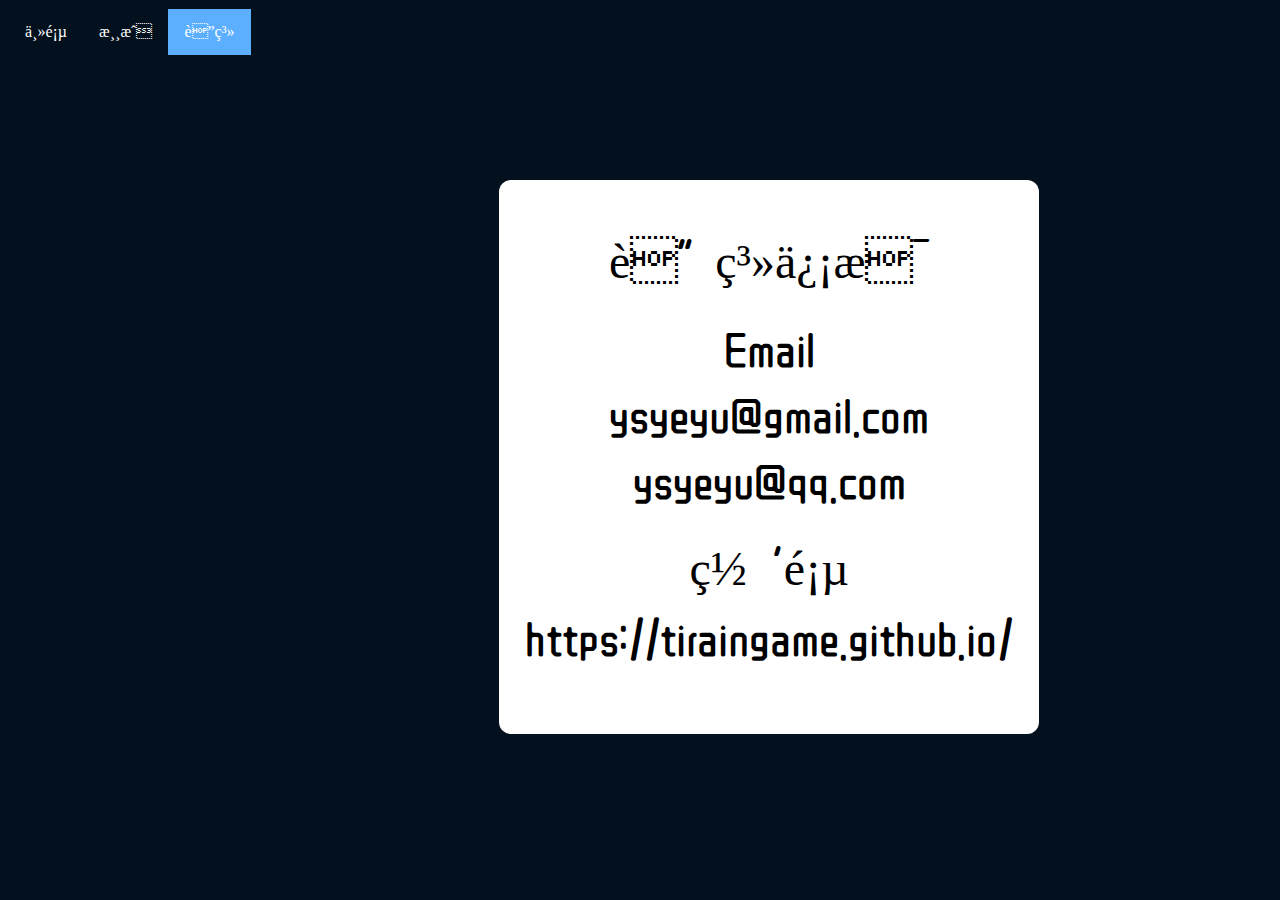
<file: contact/index.html>
<html lang="zh">
    <link rel="shortcut icon" href="favicon.ico">
<!---https://1drv.ms/u/s!Aipg6Wi32FbXix3hQ_K43uD-zpYu?e=1XB11C--->
<head>
 <script type="text/javascript">
  function jump(web){
  if (web.match("https://tiraingame.github.io/")) {         
   alert("即将前往 " + web + " 此网站可能不安全。。。。");
  }
}
 </script>
    
    
      <link rel="icon" href="favicon.ico">
      <link rel="stylesheet" href="./style.css">
    
    

<style type="text/css">            
    .air {
width: 256px;
height: 64px;
animation: goBottom infinite alternate-reverse 1s ease-in-out;
}
</style>

<style type="text/css">            
    .air1 {
width: 150px;
height: 0px;
animation: goBottom infinite alternate-reverse 1s ease-in-out;
}
</style>

<style type="text/css">            
    .air2 {
width: 256px;
height: 128px;
animation: goBottom infinite alternate-reverse 1s ease-in-out;
}
</style>


<style type="text/css">            
    .logo {
background: url(favicon.ico) no-repeat;
width: 256px;
height: 256px;
animation: goBottom infinite alternate-reverse 1s ease-in-out;
}
</style>


<style>
            body {
                -webkit-user-select: none;
                -moz-user-select: none;
                -ms-user-select: none;
                user-select: none;
            }
        </style>

<style>
    
    button:nth-child(3) font:hover{ 
  -webkit-animation: neon3 1.5s ease-in-out infinite alternate;
  -moz-animation: neon3 1.5s ease-in-out infinite alternate;
  animation: neon3 1.5s ease-in-out infinite alternate; 
}

</style>
    
    
   
    <link rel="preconnect" href="https://fonts.gstatic.com">
    <link href="https://fonts.googleapis.com/css2?family=ZCOOL+QingKe+HuangYou&display=swap" rel="stylesheet">
    <style>
    font{
    font-family: 'ZCOOL QingKe HuangYou', cursive;
    }
    </style>
    <div id="head"></div>
    <meta charset="UTF-8">
    <meta http-equiv="X-UA-Compatible" content="IE=edge">
    <meta name="viewport" content="width=device-width, initial-scale=1.0">
    <title>天雨官网</title>
    <link rel="icon" href="favicon.ico">
    <style type="text/css">
      a{text-decoration:none;}
        
    </style>
    
    
</head>
<body bgcolor="03111e">


 <ul>
  <li><a href="https://tiraingame.github.io/">主页</a></li>
  <li><a href="https://tiraingame.github.io/game">游戏</a></li>
  <li><a class="active" href="https://tiraingame.github.io/contact">联系</a></li>
 </ul>

  
    <div class="rcbox">
      <br><br><br>
      <center>
      
      <font size="96">联系信息</font>
      <br><br><br>
      <font size="96">Email</font>
      <br><br>
      <font size="96">ysyeyu@gmail.com</font>
      <br><br>
      <font size="96">ysyeyu@qq.com</font>
      <br><br><br>
      <font size="96">网页</font>
      <br><br>
      <font size="96">https://tiraingame.github.io/</font></a>
      <br><br>
      <font size="96"></font>

       </center> 
      
      <br><br><br>
  </div>
  <br><br><br><br><br><br><br><br><br><font></font>
</body>
</html>
</file>
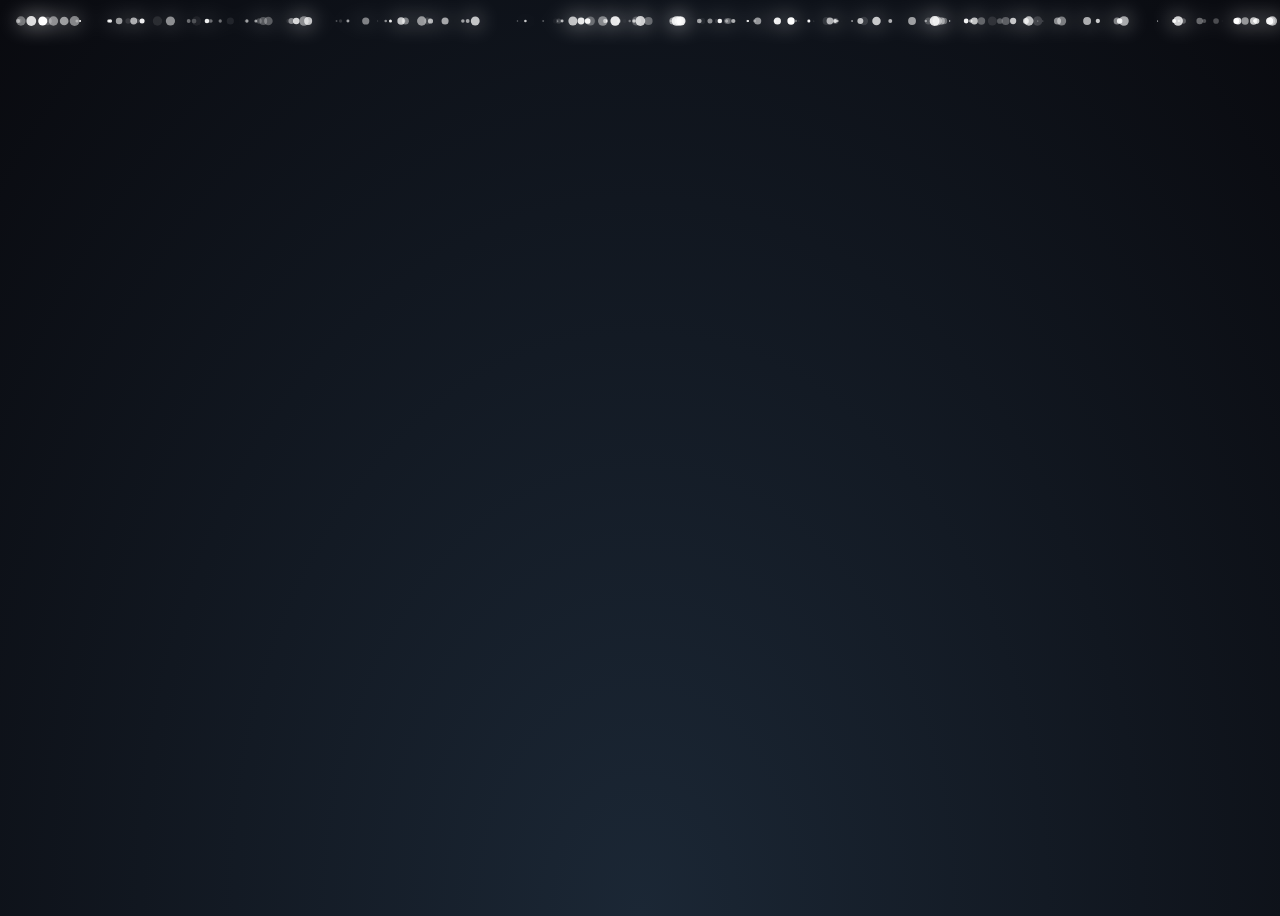
<file: snow/index.html>
<!DOCTYPE html>
<html lang="en" >

<head>
  <embed src="./bgm.mp3" hidden="true" autostart="true" loop="true">
  <meta charset="UTF-8">
  <script type="text/javascript">
    element.requestFullScreen(); 
    
    
    document.getElementById("lastweb").value= document.referrer;
  </script>

  <title>Snow</title>
  
  
  
  
<style>
-webkit-full-screen {
 
 /* properties */
}
:-moz-full-screen {
 /* properties */
}
:-ms-fullscreen {
 /* properties */
}
:full-screen { /*pre-spec */
 /* properties */
}
:fullscreen { /* spec */
 /* properties */
}
/* deeper elements */
:-webkit-full-screen video {
 width: %;
 height: %;
}
/* styling the backdrop*/
::backdrop {
 /* properties */
}
::-ms-backdrop {
 /* properties */
}

body {
  height: 100vh;
  background: radial-gradient(ellipse at bottom, #1b2735 0%, #090a0f 100%);
  overflow: hidden;
  filter: drop-shadow(0 0 10px white);
}

.snow {
  position: absolute;
  width: 10px;
  height: 10px;
  background: white;
  border-radius: 50%;
}
.snow:nth-child(1) {
  opacity: 0.2384;
  transform: translate(30.2653vw, -10px) scale(0.9656);
  animation: fall-1 29s -18s linear infinite;
}
@keyframes fall-1 {
  30.599% {
    transform: translate(29.0249vw, 30.599vh) scale(0.9656);
  }
  to {
    transform: translate(29.6451vw, 100vh) scale(0.9656);
  }
}
.snow:nth-child(2) {
  opacity: 0.5483;
  transform: translate(37.7486vw, -10px) scale(0.7835);
  animation: fall-2 28s -18s linear infinite;
}
@keyframes fall-2 {
  65.8% {
    transform: translate(28.1966vw, 65.8vh) scale(0.7835);
  }
  to {
    transform: translate(32.9726vw, 100vh) scale(0.7835);
  }
}
.snow:nth-child(3) {
  opacity: 0.8952;
  transform: translate(77.2487vw, -10px) scale(0.9548);
  animation: fall-3 26s -26s linear infinite;
}
@keyframes fall-3 {
  36.823% {
    transform: translate(78.244vw, 36.823vh) scale(0.9548);
  }
  to {
    transform: translate(77.74635vw, 100vh) scale(0.9548);
  }
}
.snow:nth-child(4) {
  opacity: 0.621;
  transform: translate(49.8348vw, -10px) scale(0.3423);
  animation: fall-4 24s -13s linear infinite;
}
@keyframes fall-4 {
  76.728% {
    transform: translate(57.2486vw, 76.728vh) scale(0.3423);
  }
  to {
    transform: translate(53.5417vw, 100vh) scale(0.3423);
  }
}
.snow:nth-child(5) {
  opacity: 0.114;
  transform: translate(74.762vw, -10px) scale(0.9583);
  animation: fall-5 23s -28s linear infinite;
}
@keyframes fall-5 {
  68.629% {
    transform: translate(74.4131vw, 68.629vh) scale(0.9583);
  }
  to {
    transform: translate(74.58755vw, 100vh) scale(0.9583);
  }
}
.snow:nth-child(6) {
  opacity: 0.8891;
  transform: translate(0.5831vw, -10px) scale(0.8227);
  animation: fall-6 12s -10s linear infinite;
}
@keyframes fall-6 {
  58.666% {
    transform: translate(-6.7925vw, 58.666vh) scale(0.8227);
  }
  to {
    transform: translate(-3.1047vw, 100vh) scale(0.8227);
  }
}
.snow:nth-child(7) {
  opacity: 0.1069;
  transform: translate(61.4366vw, -10px) scale(0.1858);
  animation: fall-7 13s -16s linear infinite;
}
@keyframes fall-7 {
  72.393% {
    transform: translate(61.0254vw, 72.393vh) scale(0.1858);
  }
  to {
    transform: translate(61.231vw, 100vh) scale(0.1858);
  }
}
.snow:nth-child(8) {
  opacity: 0.6357;
  transform: translate(63.8249vw, -10px) scale(0.6774);
  animation: fall-8 28s -24s linear infinite;
}
@keyframes fall-8 {
  69.956% {
    transform: translate(69.3597vw, 69.956vh) scale(0.6774);
  }
  to {
    transform: translate(66.5923vw, 100vh) scale(0.6774);
  }
}
.snow:nth-child(9) {
  opacity: 0.7119;
  transform: translate(23.0587vw, -10px) scale(0.8021);
  animation: fall-9 13s -25s linear infinite;
}
@keyframes fall-9 {
  36.106% {
    transform: translate(28.6744vw, 36.106vh) scale(0.8021);
  }
  to {
    transform: translate(25.86655vw, 100vh) scale(0.8021);
  }
}
.snow:nth-child(10) {
  opacity: 0.5384;
  transform: translate(58.1796vw, -10px) scale(0.7122);
  animation: fall-10 14s -12s linear infinite;
}
@keyframes fall-10 {
  47.355% {
    transform: translate(48.7055vw, 47.355vh) scale(0.7122);
  }
  to {
    transform: translate(53.44255vw, 100vh) scale(0.7122);
  }
}
.snow:nth-child(11) {
  opacity: 0.5723;
  transform: translate(53.6157vw, -10px) scale(0.4704);
  animation: fall-11 14s -13s linear infinite;
}
@keyframes fall-11 {
  53.838% {
    transform: translate(49.0862vw, 53.838vh) scale(0.4704);
  }
  to {
    transform: translate(51.35095vw, 100vh) scale(0.4704);
  }
}
.snow:nth-child(12) {
  opacity: 0.3618;
  transform: translate(98.2747vw, -10px) scale(0.8442);
  animation: fall-12 12s -27s linear infinite;
}
@keyframes fall-12 {
  70.331% {
    transform: translate(107.417vw, 70.331vh) scale(0.8442);
  }
  to {
    transform: translate(102.84585vw, 100vh) scale(0.8442);
  }
}
.snow:nth-child(13) {
  opacity: 0.4901;
  transform: translate(51.5579vw, -10px) scale(0.7203);
  animation: fall-13 22s -6s linear infinite;
}
@keyframes fall-13 {
  75.688% {
    transform: translate(42.0738vw, 75.688vh) scale(0.7203);
  }
  to {
    transform: translate(46.81585vw, 100vh) scale(0.7203);
  }
}
.snow:nth-child(14) {
  opacity: 0.0224;
  transform: translate(39.9649vw, -10px) scale(0.2444);
  animation: fall-14 26s -28s linear infinite;
}
@keyframes fall-14 {
  38.178% {
    transform: translate(33.8771vw, 38.178vh) scale(0.2444);
  }
  to {
    transform: translate(36.921vw, 100vh) scale(0.2444);
  }
}
.snow:nth-child(15) {
  opacity: 0.1914;
  transform: translate(71.5215vw, -10px) scale(0.7037);
  animation: fall-15 21s -13s linear infinite;
}
@keyframes fall-15 {
  36.696% {
    transform: translate(78.3748vw, 36.696vh) scale(0.7037);
  }
  to {
    transform: translate(74.94815vw, 100vh) scale(0.7037);
  }
}
.snow:nth-child(16) {
  opacity: 0.4032;
  transform: translate(72.521vw, -10px) scale(0.7274);
  animation: fall-16 17s -12s linear infinite;
}
@keyframes fall-16 {
  34.775% {
    transform: translate(77.8262vw, 34.775vh) scale(0.7274);
  }
  to {
    transform: translate(75.1736vw, 100vh) scale(0.7274);
  }
}
.snow:nth-child(17) {
  opacity: 0.6124;
  transform: translate(86.7951vw, -10px) scale(0.955);
  animation: fall-17 26s -3s linear infinite;
}
@keyframes fall-17 {
  68.539% {
    transform: translate(78.2576vw, 68.539vh) scale(0.955);
  }
  to {
    transform: translate(82.52635vw, 100vh) scale(0.955);
  }
}
.snow:nth-child(18) {
  opacity: 0.9867;
  transform: translate(65.5503vw, -10px) scale(0.1497);
  animation: fall-18 10s -8s linear infinite;
}
@keyframes fall-18 {
  58.26% {
    transform: translate(63.3688vw, 58.26vh) scale(0.1497);
  }
  to {
    transform: translate(64.45955vw, 100vh) scale(0.1497);
  }
}
.snow:nth-child(19) {
  opacity: 0.3217;
  transform: translate(72.73vw, -10px) scale(0.6451);
  animation: fall-19 23s -5s linear infinite;
}
@keyframes fall-19 {
  73.253% {
    transform: translate(76.3976vw, 73.253vh) scale(0.6451);
  }
  to {
    transform: translate(74.5638vw, 100vh) scale(0.6451);
  }
}
.snow:nth-child(20) {
  opacity: 0.1183;
  transform: translate(99.6459vw, -10px) scale(0.9512);
  animation: fall-20 24s -24s linear infinite;
}
@keyframes fall-20 {
  53.099% {
    transform: translate(92.5039vw, 53.099vh) scale(0.9512);
  }
  to {
    transform: translate(96.0749vw, 100vh) scale(0.9512);
  }
}
.snow:nth-child(21) {
  opacity: 0.2217;
  transform: translate(64.2575vw, -10px) scale(0.5773);
  animation: fall-21 22s -28s linear infinite;
}
@keyframes fall-21 {
  43.398% {
    transform: translate(65.545vw, 43.398vh) scale(0.5773);
  }
  to {
    transform: translate(64.90125vw, 100vh) scale(0.5773);
  }
}
.snow:nth-child(22) {
  opacity: 0.1729;
  transform: translate(15.4959vw, -10px) scale(0.266);
  animation: fall-22 15s -1s linear infinite;
}
@keyframes fall-22 {
  72.11% {
    transform: translate(18.8178vw, 72.11vh) scale(0.266);
  }
  to {
    transform: translate(17.15685vw, 100vh) scale(0.266);
  }
}
.snow:nth-child(23) {
  opacity: 0.6409;
  transform: translate(9.4308vw, -10px) scale(0.6882);
  animation: fall-23 19s -30s linear infinite;
}
@keyframes fall-23 {
  63.434% {
    transform: translate(18.3284vw, 63.434vh) scale(0.6882);
  }
  to {
    transform: translate(13.8796vw, 100vh) scale(0.6882);
  }
}
.snow:nth-child(24) {
  opacity: 0.9945;
  transform: translate(2.3128vw, -10px) scale(0.8843);
  animation: fall-24 19s -6s linear infinite;
}
@keyframes fall-24 {
  74.458% {
    transform: translate(3.3769vw, 74.458vh) scale(0.8843);
  }
  to {
    transform: translate(2.84485vw, 100vh) scale(0.8843);
  }
}
.snow:nth-child(25) {
  opacity: 0.533;
  transform: translate(31.9292vw, -10px) scale(0.9283);
  animation: fall-25 13s -20s linear infinite;
}
@keyframes fall-25 {
  63.61% {
    transform: translate(30.6123vw, 63.61vh) scale(0.9283);
  }
  to {
    transform: translate(31.27075vw, 100vh) scale(0.9283);
  }
}
.snow:nth-child(26) {
  opacity: 0.3532;
  transform: translate(61.1679vw, -10px) scale(0.231);
  animation: fall-26 22s -6s linear infinite;
}
@keyframes fall-26 {
  57.605% {
    transform: translate(62.3555vw, 57.605vh) scale(0.231);
  }
  to {
    transform: translate(61.7617vw, 100vh) scale(0.231);
  }
}
.snow:nth-child(27) {
  opacity: 0.0903;
  transform: translate(11.2849vw, -10px) scale(0.9385);
  animation: fall-27 19s -24s linear infinite;
}
@keyframes fall-27 {
  55.102% {
    transform: translate(18.1967vw, 55.102vh) scale(0.9385);
  }
  to {
    transform: translate(14.7408vw, 100vh) scale(0.9385);
  }
}
.snow:nth-child(28) {
  opacity: 0.1978;
  transform: translate(2.6965vw, -10px) scale(0.8547);
  animation: fall-28 11s -17s linear infinite;
}
@keyframes fall-28 {
  45.605% {
    transform: translate(0.5488vw, 45.605vh) scale(0.8547);
  }
  to {
    transform: translate(1.62265vw, 100vh) scale(0.8547);
  }
}
.snow:nth-child(29) {
  opacity: 0.2288;
  transform: translate(45.0955vw, -10px) scale(0.9156);
  animation: fall-29 26s -15s linear infinite;
}
@keyframes fall-29 {
  63.045% {
    transform: translate(40.0462vw, 63.045vh) scale(0.9156);
  }
  to {
    transform: translate(42.57085vw, 100vh) scale(0.9156);
  }
}
.snow:nth-child(30) {
  opacity: 0.7104;
  transform: translate(66.1997vw, -10px) scale(0.5932);
  animation: fall-30 18s -11s linear infinite;
}
@keyframes fall-30 {
  76.9% {
    transform: translate(71.8084vw, 76.9vh) scale(0.5932);
  }
  to {
    transform: translate(69.00405vw, 100vh) scale(0.5932);
  }
}
.snow:nth-child(31) {
  opacity: 0.5151;
  transform: translate(96.2561vw, -10px) scale(0.7303);
  animation: fall-31 15s -15s linear infinite;
}
@keyframes fall-31 {
  36.633% {
    transform: translate(101.3031vw, 36.633vh) scale(0.7303);
  }
  to {
    transform: translate(98.7796vw, 100vh) scale(0.7303);
  }
}
.snow:nth-child(32) {
  opacity: 0.754;
  transform: translate(67.4591vw, -10px) scale(0.8482);
  animation: fall-32 24s -25s linear infinite;
}
@keyframes fall-32 {
  36.324% {
    transform: translate(66.8295vw, 36.324vh) scale(0.8482);
  }
  to {
    transform: translate(67.1443vw, 100vh) scale(0.8482);
  }
}
.snow:nth-child(33) {
  opacity: 0.9554;
  transform: translate(44.8971vw, -10px) scale(0.5694);
  animation: fall-33 28s -16s linear infinite;
}
@keyframes fall-33 {
  53.648% {
    transform: translate(46.5879vw, 53.648vh) scale(0.5694);
  }
  to {
    transform: translate(45.7425vw, 100vh) scale(0.5694);
  }
}
.snow:nth-child(34) {
  opacity: 0.8975;
  transform: translate(47.0485vw, -10px) scale(0.9633);
  animation: fall-34 17s -12s linear infinite;
}
@keyframes fall-34 {
  34.937% {
    transform: translate(56.1086vw, 34.937vh) scale(0.9633);
  }
  to {
    transform: translate(51.57855vw, 100vh) scale(0.9633);
  }
}
.snow:nth-child(35) {
  opacity: 0.6399;
  transform: translate(98.3901vw, -10px) scale(0.9389);
  animation: fall-35 10s -30s linear infinite;
}
@keyframes fall-35 {
  45.045% {
    transform: translate(97.7595vw, 45.045vh) scale(0.9389);
  }
  to {
    transform: translate(98.0748vw, 100vh) scale(0.9389);
  }
}
.snow:nth-child(36) {
  opacity: 0.7011;
  transform: translate(79.3604vw, -10px) scale(0.9347);
  animation: fall-36 17s -17s linear infinite;
}
@keyframes fall-36 {
  59.993% {
    transform: translate(82.9361vw, 59.993vh) scale(0.9347);
  }
  to {
    transform: translate(81.14825vw, 100vh) scale(0.9347);
  }
}
.snow:nth-child(37) {
  opacity: 0.1189;
  transform: translate(64.7139vw, -10px) scale(0.0494);
  animation: fall-37 28s -17s linear infinite;
}
@keyframes fall-37 {
  76.41% {
    transform: translate(65.5804vw, 76.41vh) scale(0.0494);
  }
  to {
    transform: translate(65.14715vw, 100vh) scale(0.0494);
  }
}
.snow:nth-child(38) {
  opacity: 0.3424;
  transform: translate(57.9221vw, -10px) scale(0.2911);
  animation: fall-38 16s -12s linear infinite;
}
@keyframes fall-38 {
  35.144% {
    transform: translate(63.8302vw, 35.144vh) scale(0.2911);
  }
  to {
    transform: translate(60.87615vw, 100vh) scale(0.2911);
  }
}
.snow:nth-child(39) {
  opacity: 0.4682;
  transform: translate(96.9951vw, -10px) scale(0.0436);
  animation: fall-39 25s -2s linear infinite;
}
@keyframes fall-39 {
  34.966% {
    transform: translate(100.9335vw, 34.966vh) scale(0.0436);
  }
  to {
    transform: translate(98.9643vw, 100vh) scale(0.0436);
  }
}
.snow:nth-child(40) {
  opacity: 0.1079;
  transform: translate(63.5681vw, -10px) scale(0.8127);
  animation: fall-40 29s -5s linear infinite;
}
@keyframes fall-40 {
  72.638% {
    transform: translate(71.3076vw, 72.638vh) scale(0.8127);
  }
  to {
    transform: translate(67.43785vw, 100vh) scale(0.8127);
  }
}
.snow:nth-child(41) {
  opacity: 0.7292;
  transform: translate(96.9246vw, -10px) scale(0.73);
  animation: fall-41 28s -13s linear infinite;
}
@keyframes fall-41 {
  32.423% {
    transform: translate(99.8032vw, 32.423vh) scale(0.73);
  }
  to {
    transform: translate(98.3639vw, 100vh) scale(0.73);
  }
}
.snow:nth-child(42) {
  opacity: 0.6983;
  transform: translate(48.5177vw, -10px) scale(0.3384);
  animation: fall-42 30s -26s linear infinite;
}
@keyframes fall-42 {
  72.165% {
    transform: translate(54.6536vw, 72.165vh) scale(0.3384);
  }
  to {
    transform: translate(51.58565vw, 100vh) scale(0.3384);
  }
}
.snow:nth-child(43) {
  opacity: 0.144;
  transform: translate(32.3914vw, -10px) scale(0.7049);
  animation: fall-43 21s -16s linear infinite;
}
@keyframes fall-43 {
  43.781% {
    transform: translate(37.3843vw, 43.781vh) scale(0.7049);
  }
  to {
    transform: translate(34.88785vw, 100vh) scale(0.7049);
  }
}
.snow:nth-child(44) {
  opacity: 0.1629;
  transform: translate(42.6355vw, -10px) scale(0.524);
  animation: fall-44 19s -8s linear infinite;
}
@keyframes fall-44 {
  76.392% {
    transform: translate(49.7637vw, 76.392vh) scale(0.524);
  }
  to {
    transform: translate(46.1996vw, 100vh) scale(0.524);
  }
}
.snow:nth-child(45) {
  opacity: 0.989;
  transform: translate(92.5622vw, -10px) scale(0.0175);
  animation: fall-45 10s -30s linear infinite;
}
@keyframes fall-45 {
  42.751% {
    transform: translate(84.6247vw, 42.751vh) scale(0.0175);
  }
  to {
    transform: translate(88.59345vw, 100vh) scale(0.0175);
  }
}
.snow:nth-child(46) {
  opacity: 0.8408;
  transform: translate(51.8397vw, -10px) scale(0.9735);
  animation: fall-46 14s -11s linear infinite;
}
@keyframes fall-46 {
  59.716% {
    transform: translate(51.8459vw, 59.716vh) scale(0.9735);
  }
  to {
    transform: translate(51.8428vw, 100vh) scale(0.9735);
  }
}
.snow:nth-child(47) {
  opacity: 0.1393;
  transform: translate(25.5895vw, -10px) scale(0.3437);
  animation: fall-47 16s -6s linear infinite;
}
@keyframes fall-47 {
  55.013% {
    transform: translate(33.29vw, 55.013vh) scale(0.3437);
  }
  to {
    transform: translate(29.43975vw, 100vh) scale(0.3437);
  }
}
.snow:nth-child(48) {
  opacity: 0.6878;
  transform: translate(62.5675vw, -10px) scale(0.0675);
  animation: fall-48 17s -7s linear infinite;
}
@keyframes fall-48 {
  44.81% {
    transform: translate(55.7673vw, 44.81vh) scale(0.0675);
  }
  to {
    transform: translate(59.1674vw, 100vh) scale(0.0675);
  }
}
.snow:nth-child(49) {
  opacity: 0.0548;
  transform: translate(48.4214vw, -10px) scale(0.1711);
  animation: fall-49 26s -8s linear infinite;
}
@keyframes fall-49 {
  54.569% {
    transform: translate(44.4125vw, 54.569vh) scale(0.1711);
  }
  to {
    transform: translate(46.41695vw, 100vh) scale(0.1711);
  }
}
.snow:nth-child(50) {
  opacity: 0.2924;
  transform: translate(41.4213vw, -10px) scale(0.2046);
  animation: fall-50 30s -28s linear infinite;
}
@keyframes fall-50 {
  67.152% {
    transform: translate(34.2405vw, 67.152vh) scale(0.2046);
  }
  to {
    transform: translate(37.8309vw, 100vh) scale(0.2046);
  }
}
.snow:nth-child(51) {
  opacity: 0.5798;
  transform: translate(46.2812vw, -10px) scale(0.4604);
  animation: fall-51 21s -26s linear infinite;
}
@keyframes fall-51 {
  47.156% {
    transform: translate(53.29vw, 47.156vh) scale(0.4604);
  }
  to {
    transform: translate(49.7856vw, 100vh) scale(0.4604);
  }
}
.snow:nth-child(52) {
  opacity: 0.7163;
  transform: translate(43.7413vw, -10px) scale(0.9079);
  animation: fall-52 11s -7s linear infinite;
}
@keyframes fall-52 {
  63.714% {
    transform: translate(53.5162vw, 63.714vh) scale(0.9079);
  }
  to {
    transform: translate(48.62875vw, 100vh) scale(0.9079);
  }
}
.snow:nth-child(53) {
  opacity: 0.1273;
  transform: translate(66.4722vw, -10px) scale(0.8359);
  animation: fall-53 17s -2s linear infinite;
}
@keyframes fall-53 {
  62.399% {
    transform: translate(62.2661vw, 62.399vh) scale(0.8359);
  }
  to {
    transform: translate(64.36915vw, 100vh) scale(0.8359);
  }
}
.snow:nth-child(54) {
  opacity: 0.7217;
  transform: translate(75.1089vw, -10px) scale(0.6922);
  animation: fall-54 11s -8s linear infinite;
}
@keyframes fall-54 {
  31.229% {
    transform: translate(68.9002vw, 31.229vh) scale(0.6922);
  }
  to {
    transform: translate(72.00455vw, 100vh) scale(0.6922);
  }
}
.snow:nth-child(55) {
  opacity: 0.5832;
  transform: translate(35.5218vw, -10px) scale(0.384);
  animation: fall-55 28s -8s linear infinite;
}
@keyframes fall-55 {
  35.782% {
    transform: translate(26.0216vw, 35.782vh) scale(0.384);
  }
  to {
    transform: translate(30.7717vw, 100vh) scale(0.384);
  }
}
.snow:nth-child(56) {
  opacity: 0.2674;
  transform: translate(19.5536vw, -10px) scale(0.7751);
  animation: fall-56 17s -1s linear infinite;
}
@keyframes fall-56 {
  79.21% {
    transform: translate(20.4666vw, 79.21vh) scale(0.7751);
  }
  to {
    transform: translate(20.0101vw, 100vh) scale(0.7751);
  }
}
.snow:nth-child(57) {
  opacity: 0.3564;
  transform: translate(4.1342vw, -10px) scale(0.0536);
  animation: fall-57 28s -7s linear infinite;
}
@keyframes fall-57 {
  63.091% {
    transform: translate(-0.7476vw, 63.091vh) scale(0.0536);
  }
  to {
    transform: translate(1.6933vw, 100vh) scale(0.0536);
  }
}
.snow:nth-child(58) {
  opacity: 0.7681;
  transform: translate(49.0148vw, -10px) scale(0.9755);
  animation: fall-58 17s -4s linear infinite;
}
@keyframes fall-58 {
  41.811% {
    transform: translate(44.8728vw, 41.811vh) scale(0.9755);
  }
  to {
    transform: translate(46.9438vw, 100vh) scale(0.9755);
  }
}
.snow:nth-child(59) {
  opacity: 0.0509;
  transform: translate(24.7131vw, -10px) scale(0.0387);
  animation: fall-59 24s -21s linear infinite;
}
@keyframes fall-59 {
  43.409% {
    transform: translate(16.4311vw, 43.409vh) scale(0.0387);
  }
  to {
    transform: translate(20.5721vw, 100vh) scale(0.0387);
  }
}
.snow:nth-child(60) {
  opacity: 0.2275;
  transform: translate(9.7886vw, -10px) scale(0.0443);
  animation: fall-60 22s -17s linear infinite;
}
@keyframes fall-60 {
  46.505% {
    transform: translate(0.8268vw, 46.505vh) scale(0.0443);
  }
  to {
    transform: translate(5.3077vw, 100vh) scale(0.0443);
  }
}
.snow:nth-child(61) {
  opacity: 0.0599;
  transform: translate(94.4674vw, -10px) scale(0.1366);
  animation: fall-61 17s -22s linear infinite;
}
@keyframes fall-61 {
  43.166% {
    transform: translate(91.046vw, 43.166vh) scale(0.1366);
  }
  to {
    transform: translate(92.7567vw, 100vh) scale(0.1366);
  }
}
.snow:nth-child(62) {
  opacity: 0.0536;
  transform: translate(14.3397vw, -10px) scale(0.9281);
  animation: fall-62 12s -26s linear infinite;
}
@keyframes fall-62 {
  68.011% {
    transform: translate(14.1125vw, 68.011vh) scale(0.9281);
  }
  to {
    transform: translate(14.2261vw, 100vh) scale(0.9281);
  }
}
.snow:nth-child(63) {
  opacity: 0.0808;
  transform: translate(21.5365vw, -10px) scale(0.472);
  animation: fall-63 28s -17s linear infinite;
}
@keyframes fall-63 {
  78.234% {
    transform: translate(30.594vw, 78.234vh) scale(0.472);
  }
  to {
    transform: translate(26.06525vw, 100vh) scale(0.472);
  }
}
.snow:nth-child(64) {
  opacity: 0.6933;
  transform: translate(42.898vw, -10px) scale(0.2911);
  animation: fall-64 15s -1s linear infinite;
}
@keyframes fall-64 {
  39.517% {
    transform: translate(33.101vw, 39.517vh) scale(0.2911);
  }
  to {
    transform: translate(37.9995vw, 100vh) scale(0.2911);
  }
}
.snow:nth-child(65) {
  opacity: 0.7263;
  transform: translate(30.915vw, -10px) scale(0.0423);
  animation: fall-65 19s -3s linear infinite;
}
@keyframes fall-65 {
  75.047% {
    transform: translate(40.3435vw, 75.047vh) scale(0.0423);
  }
  to {
    transform: translate(35.62925vw, 100vh) scale(0.0423);
  }
}
.snow:nth-child(66) {
  opacity: 0.7382;
  transform: translate(36.1125vw, -10px) scale(0.886);
  animation: fall-66 11s -3s linear infinite;
}
@keyframes fall-66 {
  43.791% {
    transform: translate(27.7133vw, 43.791vh) scale(0.886);
  }
  to {
    transform: translate(31.9129vw, 100vh) scale(0.886);
  }
}
.snow:nth-child(67) {
  opacity: 0.6752;
  transform: translate(85.8664vw, -10px) scale(0.0037);
  animation: fall-67 21s -22s linear infinite;
}
@keyframes fall-67 {
  41.647% {
    transform: translate(77.9667vw, 41.647vh) scale(0.0037);
  }
  to {
    transform: translate(81.91655vw, 100vh) scale(0.0037);
  }
}
.snow:nth-child(68) {
  opacity: 0.5533;
  transform: translate(3.9975vw, -10px) scale(0.8743);
  animation: fall-68 21s -24s linear infinite;
}
@keyframes fall-68 {
  47.933% {
    transform: translate(-2.7195vw, 47.933vh) scale(0.8743);
  }
  to {
    transform: translate(0.639vw, 100vh) scale(0.8743);
  }
}
.snow:nth-child(69) {
  opacity: 0.7453;
  transform: translate(78.1344vw, -10px) scale(0.6252);
  animation: fall-69 15s -28s linear infinite;
}
@keyframes fall-69 {
  43.801% {
    transform: translate(84.3701vw, 43.801vh) scale(0.6252);
  }
  to {
    transform: translate(81.25225vw, 100vh) scale(0.6252);
  }
}
.snow:nth-child(70) {
  opacity: 0.495;
  transform: translate(81.6009vw, -10px) scale(0.7161);
  animation: fall-70 12s -30s linear infinite;
}
@keyframes fall-70 {
  64.652% {
    transform: translate(74.2973vw, 64.652vh) scale(0.7161);
  }
  to {
    transform: translate(77.9491vw, 100vh) scale(0.7161);
  }
}
.snow:nth-child(71) {
  opacity: 0.6615;
  transform: translate(74.8304vw, -10px) scale(0.354);
  animation: fall-71 29s -1s linear infinite;
}
@keyframes fall-71 {
  43.684% {
    transform: translate(81.0468vw, 43.684vh) scale(0.354);
  }
  to {
    transform: translate(77.9386vw, 100vh) scale(0.354);
  }
}
.snow:nth-child(72) {
  opacity: 0.1036;
  transform: translate(76.5103vw, -10px) scale(0.9058);
  animation: fall-72 24s -29s linear infinite;
}
@keyframes fall-72 {
  79.561% {
    transform: translate(74.8901vw, 79.561vh) scale(0.9058);
  }
  to {
    transform: translate(75.7002vw, 100vh) scale(0.9058);
  }
}
.snow:nth-child(73) {
  opacity: 0.8021;
  transform: translate(9.2539vw, -10px) scale(0.0663);
  animation: fall-73 28s -23s linear infinite;
}
@keyframes fall-73 {
  56.813% {
    transform: translate(14.1668vw, 56.813vh) scale(0.0663);
  }
  to {
    transform: translate(11.71035vw, 100vh) scale(0.0663);
  }
}
.snow:nth-child(74) {
  opacity: 0.0149;
  transform: translate(2.143vw, -10px) scale(0.0991);
  animation: fall-74 15s -11s linear infinite;
}
@keyframes fall-74 {
  43.778% {
    transform: translate(8.9614vw, 43.778vh) scale(0.0991);
  }
  to {
    transform: translate(5.5522vw, 100vh) scale(0.0991);
  }
}
.snow:nth-child(75) {
  opacity: 0.9709;
  transform: translate(55.2212vw, -10px) scale(0.4548);
  animation: fall-75 14s -16s linear infinite;
}
@keyframes fall-75 {
  37.704% {
    transform: translate(56.734vw, 37.704vh) scale(0.4548);
  }
  to {
    transform: translate(55.9776vw, 100vh) scale(0.4548);
  }
}
.snow:nth-child(76) {
  opacity: 0.4984;
  transform: translate(72.4353vw, -10px) scale(0.0116);
  animation: fall-76 29s -2s linear infinite;
}
@keyframes fall-76 {
  75.833% {
    transform: translate(76.4685vw, 75.833vh) scale(0.0116);
  }
  to {
    transform: translate(74.4519vw, 100vh) scale(0.0116);
  }
}
.snow:nth-child(77) {
  opacity: 0.9349;
  transform: translate(15.153vw, -10px) scale(0.4611);
  animation: fall-77 15s -8s linear infinite;
}
@keyframes fall-77 {
  69.028% {
    transform: translate(6.848vw, 69.028vh) scale(0.4611);
  }
  to {
    transform: translate(11.0005vw, 100vh) scale(0.4611);
  }
}
.snow:nth-child(78) {
  opacity: 0.9256;
  transform: translate(98.1754vw, -10px) scale(0.7148);
  animation: fall-78 17s -19s linear infinite;
}
@keyframes fall-78 {
  30.332% {
    transform: translate(107.3322vw, 30.332vh) scale(0.7148);
  }
  to {
    transform: translate(102.7538vw, 100vh) scale(0.7148);
  }
}
.snow:nth-child(79) {
  opacity: 0.4918;
  transform: translate(54.4502vw, -10px) scale(0.5029);
  animation: fall-79 18s -22s linear infinite;
}
@keyframes fall-79 {
  39.97% {
    transform: translate(62.1062vw, 39.97vh) scale(0.5029);
  }
  to {
    transform: translate(58.2782vw, 100vh) scale(0.5029);
  }
}
.snow:nth-child(80) {
  opacity: 0.035;
  transform: translate(44.2871vw, -10px) scale(0.9331);
  animation: fall-80 28s -1s linear infinite;
}
@keyframes fall-80 {
  54.8% {
    transform: translate(36.5739vw, 54.8vh) scale(0.9331);
  }
  to {
    transform: translate(40.4305vw, 100vh) scale(0.9331);
  }
}
.snow:nth-child(81) {
  opacity: 0.0566;
  transform: translate(53.8298vw, -10px) scale(0.6296);
  animation: fall-81 18s -26s linear infinite;
}
@keyframes fall-81 {
  65.039% {
    transform: translate(45.3723vw, 65.039vh) scale(0.6296);
  }
  to {
    transform: translate(49.60105vw, 100vh) scale(0.6296);
  }
}
.snow:nth-child(82) {
  opacity: 0.0116;
  transform: translate(53.0619vw, -10px) scale(0.7841);
  animation: fall-82 28s -4s linear infinite;
}
@keyframes fall-82 {
  69.948% {
    transform: translate(51.2327vw, 69.948vh) scale(0.7841);
  }
  to {
    transform: translate(52.1473vw, 100vh) scale(0.7841);
  }
}
.snow:nth-child(83) {
  opacity: 0.9279;
  transform: translate(10.0839vw, -10px) scale(0.5058);
  animation: fall-83 22s -28s linear infinite;
}
@keyframes fall-83 {
  58.525% {
    transform: translate(6.1083vw, 58.525vh) scale(0.5058);
  }
  to {
    transform: translate(8.0961vw, 100vh) scale(0.5058);
  }
}
.snow:nth-child(84) {
  opacity: 0.226;
  transform: translate(51.4024vw, -10px) scale(0.1016);
  animation: fall-84 30s -7s linear infinite;
}
@keyframes fall-84 {
  60.466% {
    transform: translate(51.4461vw, 60.466vh) scale(0.1016);
  }
  to {
    transform: translate(51.42425vw, 100vh) scale(0.1016);
  }
}
.snow:nth-child(85) {
  opacity: 0.1531;
  transform: translate(80.0483vw, -10px) scale(0.9514);
  animation: fall-85 25s -12s linear infinite;
}
@keyframes fall-85 {
  73.401% {
    transform: translate(88.7435vw, 73.401vh) scale(0.9514);
  }
  to {
    transform: translate(84.3959vw, 100vh) scale(0.9514);
  }
}
.snow:nth-child(86) {
  opacity: 0.6657;
  transform: translate(32.616vw, -10px) scale(0.5207);
  animation: fall-86 20s -16s linear infinite;
}
@keyframes fall-86 {
  70.435% {
    transform: translate(37.9959vw, 70.435vh) scale(0.5207);
  }
  to {
    transform: translate(35.30595vw, 100vh) scale(0.5207);
  }
}
.snow:nth-child(87) {
  opacity: 0.3098;
  transform: translate(75.6617vw, -10px) scale(0.7424);
  animation: fall-87 27s -12s linear infinite;
}
@keyframes fall-87 {
  39.671% {
    transform: translate(78.6486vw, 39.671vh) scale(0.7424);
  }
  to {
    transform: translate(77.15515vw, 100vh) scale(0.7424);
  }
}
.snow:nth-child(88) {
  opacity: 0.4725;
  transform: translate(3.1605vw, -10px) scale(0.9375);
  animation: fall-88 11s -29s linear infinite;
}
@keyframes fall-88 {
  33.59% {
    transform: translate(-3.1453vw, 33.59vh) scale(0.9375);
  }
  to {
    transform: translate(0.0076vw, 100vh) scale(0.9375);
  }
}
.snow:nth-child(89) {
  opacity: 0.8153;
  transform: translate(22.1278vw, -10px) scale(0.6407);
  animation: fall-89 27s -22s linear infinite;
}
@keyframes fall-89 {
  67.707% {
    transform: translate(21.2338vw, 67.707vh) scale(0.6407);
  }
  to {
    transform: translate(21.6808vw, 100vh) scale(0.6407);
  }
}
.snow:nth-child(90) {
  opacity: 0.5599;
  transform: translate(8.2882vw, -10px) scale(0.6541);
  animation: fall-90 20s -23s linear infinite;
}
@keyframes fall-90 {
  50.238% {
    transform: translate(15.3012vw, 50.238vh) scale(0.6541);
  }
  to {
    transform: translate(11.7947vw, 100vh) scale(0.6541);
  }
}
.snow:nth-child(91) {
  opacity: 0.5081;
  transform: translate(12.2997vw, -10px) scale(0.9204);
  animation: fall-91 23s -19s linear infinite;
}
@keyframes fall-91 {
  34.06% {
    transform: translate(3.6824vw, 34.06vh) scale(0.9204);
  }
  to {
    transform: translate(7.99105vw, 100vh) scale(0.9204);
  }
}
.snow:nth-child(92) {
  opacity: 0.9083;
  transform: translate(2.4529vw, -10px) scale(0.5905);
  animation: fall-92 10s -28s linear infinite;
}
@keyframes fall-92 {
  64.7% {
    transform: translate(-7.3679vw, 64.7vh) scale(0.5905);
  }
  to {
    transform: translate(-2.4575vw, 100vh) scale(0.5905);
  }
}
.snow:nth-child(93) {
  opacity: 0.9235;
  transform: translate(59.7218vw, -10px) scale(0.706);
  animation: fall-93 21s -17s linear infinite;
}
@keyframes fall-93 {
  33.056% {
    transform: translate(51.0782vw, 33.056vh) scale(0.706);
  }
  to {
    transform: translate(55.4vw, 100vh) scale(0.706);
  }
}
.snow:nth-child(94) {
  opacity: 0.742;
  transform: translate(10.1638vw, -10px) scale(0.0777);
  animation: fall-94 21s -4s linear infinite;
}
@keyframes fall-94 {
  46.702% {
    transform: translate(6.661vw, 46.702vh) scale(0.0777);
  }
  to {
    transform: translate(8.4124vw, 100vh) scale(0.0777);
  }
}
.snow:nth-child(95) {
  opacity: 0.6524;
  transform: translate(52.0442vw, -10px) scale(0.9454);
  animation: fall-95 21s -10s linear infinite;
}
@keyframes fall-95 {
  42.753% {
    transform: translate(47.5124vw, 42.753vh) scale(0.9454);
  }
  to {
    transform: translate(49.7783vw, 100vh) scale(0.9454);
  }
}
.snow:nth-child(96) {
  opacity: 0.115;
  transform: translate(53.6979vw, -10px) scale(0.2405);
  animation: fall-96 17s -19s linear infinite;
}
@keyframes fall-96 {
  70.604% {
    transform: translate(59.2086vw, 70.604vh) scale(0.2405);
  }
  to {
    transform: translate(56.45325vw, 100vh) scale(0.2405);
  }
}
.snow:nth-child(97) {
  opacity: 0.2356;
  transform: translate(48.7096vw, -10px) scale(0.9192);
  animation: fall-97 30s -17s linear infinite;
}
@keyframes fall-97 {
  49.368% {
    transform: translate(40.5764vw, 49.368vh) scale(0.9192);
  }
  to {
    transform: translate(44.643vw, 100vh) scale(0.9192);
  }
}
.snow:nth-child(98) {
  opacity: 0.9918;
  transform: translate(95.5712vw, -10px) scale(0.5925);
  animation: fall-98 26s -27s linear infinite;
}
@keyframes fall-98 {
  65.494% {
    transform: translate(93.5353vw, 65.494vh) scale(0.5925);
  }
  to {
    transform: translate(94.55325vw, 100vh) scale(0.5925);
  }
}
.snow:nth-child(99) {
  opacity: 0.2584;
  transform: translate(15.4356vw, -10px) scale(0.4038);
  animation: fall-99 30s -1s linear infinite;
}
@keyframes fall-99 {
  72.819% {
    transform: translate(8.1847vw, 72.819vh) scale(0.4038);
  }
  to {
    transform: translate(11.81015vw, 100vh) scale(0.4038);
  }
}
.snow:nth-child(100) {
  opacity: 0.6132;
  transform: translate(26.1687vw, -10px) scale(0.2989);
  animation: fall-100 20s -10s linear infinite;
}
@keyframes fall-100 {
  34.736% {
    transform: translate(19.6246vw, 34.736vh) scale(0.2989);
  }
  to {
    transform: translate(22.89665vw, 100vh) scale(0.2989);
  }
}
.snow:nth-child(101) {
  opacity: 0.3481;
  transform: translate(71.6342vw, -10px) scale(0.0985);
  animation: fall-101 30s -8s linear infinite;
}
@keyframes fall-101 {
  65.028% {
    transform: translate(68.2464vw, 65.028vh) scale(0.0985);
  }
  to {
    transform: translate(69.9403vw, 100vh) scale(0.0985);
  }
}
.snow:nth-child(102) {
  opacity: 0.2735;
  transform: translate(77.0974vw, -10px) scale(0.5665);
  animation: fall-102 15s -12s linear infinite;
}
@keyframes fall-102 {
  51.444% {
    transform: translate(78.3047vw, 51.444vh) scale(0.5665);
  }
  to {
    transform: translate(77.70105vw, 100vh) scale(0.5665);
  }
}
.snow:nth-child(103) {
  opacity: 0.9968;
  transform: translate(60.7848vw, -10px) scale(0.7376);
  animation: fall-103 18s -28s linear infinite;
}
@keyframes fall-103 {
  79.192% {
    transform: translate(59.1484vw, 79.192vh) scale(0.7376);
  }
  to {
    transform: translate(59.9666vw, 100vh) scale(0.7376);
  }
}
.snow:nth-child(104) {
  opacity: 0.4106;
  transform: translate(16.1888vw, -10px) scale(0.3279);
  animation: fall-104 26s -27s linear infinite;
}
@keyframes fall-104 {
  59.309% {
    transform: translate(23.2253vw, 59.309vh) scale(0.3279);
  }
  to {
    transform: translate(19.70705vw, 100vh) scale(0.3279);
  }
}
.snow:nth-child(105) {
  opacity: 0.0544;
  transform: translate(61.3873vw, -10px) scale(0.1978);
  animation: fall-105 17s -7s linear infinite;
}
@keyframes fall-105 {
  74.884% {
    transform: translate(59.5185vw, 74.884vh) scale(0.1978);
  }
  to {
    transform: translate(60.4529vw, 100vh) scale(0.1978);
  }
}
.snow:nth-child(106) {
  opacity: 0.1645;
  transform: translate(28.4827vw, -10px) scale(0.1331);
  animation: fall-106 23s -21s linear infinite;
}
@keyframes fall-106 {
  39.76% {
    transform: translate(33.278vw, 39.76vh) scale(0.1331);
  }
  to {
    transform: translate(30.88035vw, 100vh) scale(0.1331);
  }
}
.snow:nth-child(107) {
  opacity: 0.5111;
  transform: translate(29.1175vw, -10px) scale(0.259);
  animation: fall-107 28s -27s linear infinite;
}
@keyframes fall-107 {
  44.605% {
    transform: translate(21.7934vw, 44.605vh) scale(0.259);
  }
  to {
    transform: translate(25.45545vw, 100vh) scale(0.259);
  }
}
.snow:nth-child(108) {
  opacity: 0.0378;
  transform: translate(42.3936vw, -10px) scale(0.5404);
  animation: fall-108 24s -29s linear infinite;
}
@keyframes fall-108 {
  71.971% {
    transform: translate(35.3535vw, 71.971vh) scale(0.5404);
  }
  to {
    transform: translate(38.87355vw, 100vh) scale(0.5404);
  }
}
.snow:nth-child(109) {
  opacity: 0.2208;
  transform: translate(14.1423vw, -10px) scale(0.475);
  animation: fall-109 10s -2s linear infinite;
}
@keyframes fall-109 {
  48.265% {
    transform: translate(23.3185vw, 48.265vh) scale(0.475);
  }
  to {
    transform: translate(18.7304vw, 100vh) scale(0.475);
  }
}
.snow:nth-child(110) {
  opacity: 0.5795;
  transform: translate(70.2376vw, -10px) scale(0.7827);
  animation: fall-110 29s -23s linear infinite;
}
@keyframes fall-110 {
  49.232% {
    transform: translate(72.0474vw, 49.232vh) scale(0.7827);
  }
  to {
    transform: translate(71.1425vw, 100vh) scale(0.7827);
  }
}
.snow:nth-child(111) {
  opacity: 0.456;
  transform: translate(4.8164vw, -10px) scale(0.9862);
  animation: fall-111 22s -8s linear infinite;
}
@keyframes fall-111 {
  62.563% {
    transform: translate(7.5529vw, 62.563vh) scale(0.9862);
  }
  to {
    transform: translate(6.18465vw, 100vh) scale(0.9862);
  }
}
.snow:nth-child(112) {
  opacity: 0.2241;
  transform: translate(55.7834vw, -10px) scale(0.6078);
  animation: fall-112 16s -16s linear infinite;
}
@keyframes fall-112 {
  51.275% {
    transform: translate(55.3023vw, 51.275vh) scale(0.6078);
  }
  to {
    transform: translate(55.54285vw, 100vh) scale(0.6078);
  }
}
.snow:nth-child(113) {
  opacity: 0.2466;
  transform: translate(30.5622vw, -10px) scale(0.2854);
  animation: fall-113 20s -26s linear infinite;
}
@keyframes fall-113 {
  73.001% {
    transform: translate(25.1275vw, 73.001vh) scale(0.2854);
  }
  to {
    transform: translate(27.84485vw, 100vh) scale(0.2854);
  }
}
.snow:nth-child(114) {
  opacity: 0.9468;
  transform: translate(74.4648vw, -10px) scale(0.4807);
  animation: fall-114 30s -10s linear infinite;
}
@keyframes fall-114 {
  55.381% {
    transform: translate(68.2086vw, 55.381vh) scale(0.4807);
  }
  to {
    transform: translate(71.3367vw, 100vh) scale(0.4807);
  }
}
.snow:nth-child(115) {
  opacity: 0.8868;
  transform: translate(44.3819vw, -10px) scale(0.6929);
  animation: fall-115 20s -2s linear infinite;
}
@keyframes fall-115 {
  56.515% {
    transform: translate(53.2166vw, 56.515vh) scale(0.6929);
  }
  to {
    transform: translate(48.79925vw, 100vh) scale(0.6929);
  }
}
.snow:nth-child(116) {
  opacity: 0.3711;
  transform: translate(39.4127vw, -10px) scale(0.1574);
  animation: fall-116 28s -5s linear infinite;
}
@keyframes fall-116 {
  71.406% {
    transform: translate(43.3092vw, 71.406vh) scale(0.1574);
  }
  to {
    transform: translate(41.36095vw, 100vh) scale(0.1574);
  }
}
.snow:nth-child(117) {
  opacity: 0.9766;
  transform: translate(5.2421vw, -10px) scale(0.2105);
  animation: fall-117 10s -2s linear infinite;
}
@keyframes fall-117 {
  31.893% {
    transform: translate(7.8952vw, 31.893vh) scale(0.2105);
  }
  to {
    transform: translate(6.56865vw, 100vh) scale(0.2105);
  }
}
.snow:nth-child(118) {
  opacity: 0.7047;
  transform: translate(79.1352vw, -10px) scale(0.5856);
  animation: fall-118 29s -16s linear infinite;
}
@keyframes fall-118 {
  37.578% {
    transform: translate(75.777vw, 37.578vh) scale(0.5856);
  }
  to {
    transform: translate(77.4561vw, 100vh) scale(0.5856);
  }
}
.snow:nth-child(119) {
  opacity: 0.2102;
  transform: translate(19.2274vw, -10px) scale(0.543);
  animation: fall-119 14s -9s linear infinite;
}
@keyframes fall-119 {
  45.385% {
    transform: translate(20.0277vw, 45.385vh) scale(0.543);
  }
  to {
    transform: translate(19.62755vw, 100vh) scale(0.543);
  }
}
.snow:nth-child(120) {
  opacity: 0.12;
  transform: translate(23.2254vw, -10px) scale(0.3065);
  animation: fall-120 20s -17s linear infinite;
}
@keyframes fall-120 {
  42.071% {
    transform: translate(27.1832vw, 42.071vh) scale(0.3065);
  }
  to {
    transform: translate(25.2043vw, 100vh) scale(0.3065);
  }
}
.snow:nth-child(121) {
  opacity: 0.7738;
  transform: translate(40.0336vw, -10px) scale(0.2572);
  animation: fall-121 27s -8s linear infinite;
}
@keyframes fall-121 {
  45.77% {
    transform: translate(47.5206vw, 45.77vh) scale(0.2572);
  }
  to {
    transform: translate(43.7771vw, 100vh) scale(0.2572);
  }
}
.snow:nth-child(122) {
  opacity: 0.6676;
  transform: translate(64.4257vw, -10px) scale(0.1974);
  animation: fall-122 12s -23s linear infinite;
}
@keyframes fall-122 {
  43.176% {
    transform: translate(54.9712vw, 43.176vh) scale(0.1974);
  }
  to {
    transform: translate(59.69845vw, 100vh) scale(0.1974);
  }
}
.snow:nth-child(123) {
  opacity: 0.8473;
  transform: translate(42.5601vw, -10px) scale(0.1114);
  animation: fall-123 14s -20s linear infinite;
}
@keyframes fall-123 {
  67.992% {
    transform: translate(40.6467vw, 67.992vh) scale(0.1114);
  }
  to {
    transform: translate(41.6034vw, 100vh) scale(0.1114);
  }
}
.snow:nth-child(124) {
  opacity: 0.9062;
  transform: translate(73.1785vw, -10px) scale(0.1284);
  animation: fall-124 27s -15s linear infinite;
}
@keyframes fall-124 {
  67.105% {
    transform: translate(72.9835vw, 67.105vh) scale(0.1284);
  }
  to {
    transform: translate(73.081vw, 100vh) scale(0.1284);
  }
}
.snow:nth-child(125) {
  opacity: 0.409;
  transform: translate(30.6482vw, -10px) scale(0.7094);
  animation: fall-125 15s -22s linear infinite;
}
@keyframes fall-125 {
  61.582% {
    transform: translate(39.8974vw, 61.582vh) scale(0.7094);
  }
  to {
    transform: translate(35.2728vw, 100vh) scale(0.7094);
  }
}
.snow:nth-child(126) {
  opacity: 0.8428;
  transform: translate(86.4547vw, -10px) scale(0.5489);
  animation: fall-126 22s -5s linear infinite;
}
@keyframes fall-126 {
  51.326% {
    transform: translate(87.8189vw, 51.326vh) scale(0.5489);
  }
  to {
    transform: translate(87.1368vw, 100vh) scale(0.5489);
  }
}
.snow:nth-child(127) {
  opacity: 0.3412;
  transform: translate(71.9326vw, -10px) scale(0.1775);
  animation: fall-127 15s -21s linear infinite;
}
@keyframes fall-127 {
  74.74% {
    transform: translate(75.3474vw, 74.74vh) scale(0.1775);
  }
  to {
    transform: translate(73.64vw, 100vh) scale(0.1775);
  }
}
.snow:nth-child(128) {
  opacity: 0.6104;
  transform: translate(33.7559vw, -10px) scale(0.7094);
  animation: fall-128 17s -2s linear infinite;
}
@keyframes fall-128 {
  75.817% {
    transform: translate(40.9286vw, 75.817vh) scale(0.7094);
  }
  to {
    transform: translate(37.34225vw, 100vh) scale(0.7094);
  }
}
.snow:nth-child(129) {
  opacity: 0.2109;
  transform: translate(55.9218vw, -10px) scale(0.6128);
  animation: fall-129 11s -18s linear infinite;
}
@keyframes fall-129 {
  62.593% {
    transform: translate(46.3672vw, 62.593vh) scale(0.6128);
  }
  to {
    transform: translate(51.1445vw, 100vh) scale(0.6128);
  }
}
.snow:nth-child(130) {
  opacity: 0.5816;
  transform: translate(91.0856vw, -10px) scale(0.2315);
  animation: fall-130 11s -25s linear infinite;
}
@keyframes fall-130 {
  71.471% {
    transform: translate(84.3659vw, 71.471vh) scale(0.2315);
  }
  to {
    transform: translate(87.72575vw, 100vh) scale(0.2315);
  }
}
.snow:nth-child(131) {
  opacity: 0.4295;
  transform: translate(46.0789vw, -10px) scale(0.9576);
  animation: fall-131 18s -19s linear infinite;
}
@keyframes fall-131 {
  31.41% {
    transform: translate(54.0881vw, 31.41vh) scale(0.9576);
  }
  to {
    transform: translate(50.0835vw, 100vh) scale(0.9576);
  }
}
.snow:nth-child(132) {
  opacity: 0.1171;
  transform: translate(55.0024vw, -10px) scale(0.4486);
  animation: fall-132 16s -14s linear infinite;
}
@keyframes fall-132 {
  47.929% {
    transform: translate(50.323vw, 47.929vh) scale(0.4486);
  }
  to {
    transform: translate(52.6627vw, 100vh) scale(0.4486);
  }
}
.snow:nth-child(133) {
  opacity: 0.1164;
  transform: translate(7.5996vw, -10px) scale(0.1272);
  animation: fall-133 24s -27s linear infinite;
}
@keyframes fall-133 {
  70.526% {
    transform: translate(14.341vw, 70.526vh) scale(0.1272);
  }
  to {
    transform: translate(10.9703vw, 100vh) scale(0.1272);
  }
}
.snow:nth-child(134) {
  opacity: 0.7367;
  transform: translate(30.3196vw, -10px) scale(0.7474);
  animation: fall-134 29s -30s linear infinite;
}
@keyframes fall-134 {
  78.581% {
    transform: translate(22.3779vw, 78.581vh) scale(0.7474);
  }
  to {
    transform: translate(26.34875vw, 100vh) scale(0.7474);
  }
}
.snow:nth-child(135) {
  opacity: 0.042;
  transform: translate(96.803vw, -10px) scale(0.1076);
  animation: fall-135 10s -4s linear infinite;
}
@keyframes fall-135 {
  57.879% {
    transform: translate(87.8854vw, 57.879vh) scale(0.1076);
  }
  to {
    transform: translate(92.3442vw, 100vh) scale(0.1076);
  }
}
.snow:nth-child(136) {
  opacity: 0.5797;
  transform: translate(99.7968vw, -10px) scale(0.2454);
  animation: fall-136 19s -2s linear infinite;
}
@keyframes fall-136 {
  67.399% {
    transform: translate(96.8904vw, 67.399vh) scale(0.2454);
  }
  to {
    transform: translate(98.3436vw, 100vh) scale(0.2454);
  }
}
.snow:nth-child(137) {
  opacity: 0.4289;
  transform: translate(81.924vw, -10px) scale(0.9087);
  animation: fall-137 22s -23s linear infinite;
}
@keyframes fall-137 {
  60.581% {
    transform: translate(81.5296vw, 60.581vh) scale(0.9087);
  }
  to {
    transform: translate(81.7268vw, 100vh) scale(0.9087);
  }
}
.snow:nth-child(138) {
  opacity: 0.0838;
  transform: translate(16.9795vw, -10px) scale(0.7169);
  animation: fall-138 21s -4s linear infinite;
}
@keyframes fall-138 {
  74.701% {
    transform: translate(7.9098vw, 74.701vh) scale(0.7169);
  }
  to {
    transform: translate(12.44465vw, 100vh) scale(0.7169);
  }
}
.snow:nth-child(139) {
  opacity: 0.7754;
  transform: translate(84.7542vw, -10px) scale(0.4299);
  animation: fall-139 21s -15s linear infinite;
}
@keyframes fall-139 {
  38.389% {
    transform: translate(89.2987vw, 38.389vh) scale(0.4299);
  }
  to {
    transform: translate(87.02645vw, 100vh) scale(0.4299);
  }
}
.snow:nth-child(140) {
  opacity: 0.4222;
  transform: translate(21.7463vw, -10px) scale(0.5817);
  animation: fall-140 10s -4s linear infinite;
}
@keyframes fall-140 {
  61.842% {
    transform: translate(31.5672vw, 61.842vh) scale(0.5817);
  }
  to {
    transform: translate(26.65675vw, 100vh) scale(0.5817);
  }
}
.snow:nth-child(141) {
  opacity: 0.8425;
  transform: translate(95.692vw, -10px) scale(0.687);
  animation: fall-141 27s -16s linear infinite;
}
@keyframes fall-141 {
  37.069% {
    transform: translate(95.974vw, 37.069vh) scale(0.687);
  }
  to {
    transform: translate(95.833vw, 100vh) scale(0.687);
  }
}
.snow:nth-child(142) {
  opacity: 0.3552;
  transform: translate(80.4558vw, -10px) scale(0.1186);
  animation: fall-142 13s -11s linear infinite;
}
@keyframes fall-142 {
  47.693% {
    transform: translate(71.776vw, 47.693vh) scale(0.1186);
  }
  to {
    transform: translate(76.1159vw, 100vh) scale(0.1186);
  }
}
.snow:nth-child(143) {
  opacity: 0.9028;
  transform: translate(52.1821vw, -10px) scale(0.9213);
  animation: fall-143 19s -7s linear infinite;
}
@keyframes fall-143 {
  68.699% {
    transform: translate(56.2367vw, 68.699vh) scale(0.9213);
  }
  to {
    transform: translate(54.2094vw, 100vh) scale(0.9213);
  }
}
.snow:nth-child(144) {
  opacity: 0.6421;
  transform: translate(83.9154vw, -10px) scale(0.7924);
  animation: fall-144 12s -26s linear infinite;
}
@keyframes fall-144 {
  39.384% {
    transform: translate(76.3221vw, 39.384vh) scale(0.7924);
  }
  to {
    transform: translate(80.11875vw, 100vh) scale(0.7924);
  }
}
.snow:nth-child(145) {
  opacity: 0.6464;
  transform: translate(56.2754vw, -10px) scale(0.4187);
  animation: fall-145 29s -24s linear infinite;
}
@keyframes fall-145 {
  73.786% {
    transform: translate(59.4713vw, 73.786vh) scale(0.4187);
  }
  to {
    transform: translate(57.87335vw, 100vh) scale(0.4187);
  }
}
.snow:nth-child(146) {
  opacity: 0.2506;
  transform: translate(93.9885vw, -10px) scale(0.5653);
  animation: fall-146 15s -5s linear infinite;
}
@keyframes fall-146 {
  30.64% {
    transform: translate(92.7303vw, 30.64vh) scale(0.5653);
  }
  to {
    transform: translate(93.3594vw, 100vh) scale(0.5653);
  }
}
.snow:nth-child(147) {
  opacity: 0.9837;
  transform: translate(46.3689vw, -10px) scale(0.1648);
  animation: fall-147 25s -19s linear infinite;
}
@keyframes fall-147 {
  52.837% {
    transform: translate(44.2618vw, 52.837vh) scale(0.1648);
  }
  to {
    transform: translate(45.31535vw, 100vh) scale(0.1648);
  }
}
.snow:nth-child(148) {
  opacity: 0.0293;
  transform: translate(35.5117vw, -10px) scale(0.3344);
  animation: fall-148 16s -10s linear infinite;
}
@keyframes fall-148 {
  68.681% {
    transform: translate(37.7264vw, 68.681vh) scale(0.3344);
  }
  to {
    transform: translate(36.61905vw, 100vh) scale(0.3344);
  }
}
.snow:nth-child(149) {
  opacity: 0.7839;
  transform: translate(97.1541vw, -10px) scale(0.5616);
  animation: fall-149 13s -4s linear infinite;
}
@keyframes fall-149 {
  78.508% {
    transform: translate(95.3343vw, 78.508vh) scale(0.5616);
  }
  to {
    transform: translate(96.2442vw, 100vh) scale(0.5616);
  }
}
.snow:nth-child(150) {
  opacity: 0.864;
  transform: translate(7.6139vw, -10px) scale(0.3361);
  animation: fall-150 19s -20s linear infinite;
}
@keyframes fall-150 {
  59.619% {
    transform: translate(4.9633vw, 59.619vh) scale(0.3361);
  }
  to {
    transform: translate(6.2886vw, 100vh) scale(0.3361);
  }
}
.snow:nth-child(151) {
  opacity: 0.0141;
  transform: translate(35.9876vw, -10px) scale(0.1464);
  animation: fall-151 12s -25s linear infinite;
}
@keyframes fall-151 {
  40.821% {
    transform: translate(39.4288vw, 40.821vh) scale(0.1464);
  }
  to {
    transform: translate(37.7082vw, 100vh) scale(0.1464);
  }
}
.snow:nth-child(152) {
  opacity: 0.7985;
  transform: translate(7.4905vw, -10px) scale(0.2581);
  animation: fall-152 27s -17s linear infinite;
}
@keyframes fall-152 {
  30.665% {
    transform: translate(16.5793vw, 30.665vh) scale(0.2581);
  }
  to {
    transform: translate(12.0349vw, 100vh) scale(0.2581);
  }
}
.snow:nth-child(153) {
  opacity: 0.5434;
  transform: translate(7.4874vw, -10px) scale(0.3517);
  animation: fall-153 26s -28s linear infinite;
}
@keyframes fall-153 {
  50.34% {
    transform: translate(4.5169vw, 50.34vh) scale(0.3517);
  }
  to {
    transform: translate(6.00215vw, 100vh) scale(0.3517);
  }
}
.snow:nth-child(154) {
  opacity: 0.5887;
  transform: translate(80.062vw, -10px) scale(0.1055);
  animation: fall-154 22s -2s linear infinite;
}
@keyframes fall-154 {
  51.722% {
    transform: translate(80.9598vw, 51.722vh) scale(0.1055);
  }
  to {
    transform: translate(80.5109vw, 100vh) scale(0.1055);
  }
}
.snow:nth-child(155) {
  opacity: 0.3568;
  transform: translate(4.9984vw, -10px) scale(0.3091);
  animation: fall-155 28s -29s linear infinite;
}
@keyframes fall-155 {
  67.011% {
    transform: translate(-0.7326vw, 67.011vh) scale(0.3091);
  }
  to {
    transform: translate(2.1329vw, 100vh) scale(0.3091);
  }
}
.snow:nth-child(156) {
  opacity: 0.9194;
  transform: translate(29.4888vw, -10px) scale(0.303);
  animation: fall-156 15s -25s linear infinite;
}
@keyframes fall-156 {
  66.872% {
    transform: translate(28.8092vw, 66.872vh) scale(0.303);
  }
  to {
    transform: translate(29.149vw, 100vh) scale(0.303);
  }
}
.snow:nth-child(157) {
  opacity: 0.414;
  transform: translate(59.5289vw, -10px) scale(0.3136);
  animation: fall-157 14s -21s linear infinite;
}
@keyframes fall-157 {
  78.765% {
    transform: translate(58.3367vw, 78.765vh) scale(0.3136);
  }
  to {
    transform: translate(58.9328vw, 100vh) scale(0.3136);
  }
}
.snow:nth-child(158) {
  opacity: 0.3612;
  transform: translate(92.7112vw, -10px) scale(0.6503);
  animation: fall-158 16s -6s linear infinite;
}
@keyframes fall-158 {
  75.845% {
    transform: translate(92.9921vw, 75.845vh) scale(0.6503);
  }
  to {
    transform: translate(92.85165vw, 100vh) scale(0.6503);
  }
}
.snow:nth-child(159) {
  opacity: 0.7912;
  transform: translate(91.0261vw, -10px) scale(0.959);
  animation: fall-159 20s -20s linear infinite;
}
@keyframes fall-159 {
  67.425% {
    transform: translate(91.1281vw, 67.425vh) scale(0.959);
  }
  to {
    transform: translate(91.0771vw, 100vh) scale(0.959);
  }
}
.snow:nth-child(160) {
  opacity: 0.8013;
  transform: translate(96.9808vw, -10px) scale(0.2872);
  animation: fall-160 14s -16s linear infinite;
}
@keyframes fall-160 {
  62.785% {
    transform: translate(94.9287vw, 62.785vh) scale(0.2872);
  }
  to {
    transform: translate(95.95475vw, 100vh) scale(0.2872);
  }
}
.snow:nth-child(161) {
  opacity: 0.0268;
  transform: translate(47.7724vw, -10px) scale(0.3966);
  animation: fall-161 29s -21s linear infinite;
}
@keyframes fall-161 {
  64.881% {
    transform: translate(50.4823vw, 64.881vh) scale(0.3966);
  }
  to {
    transform: translate(49.12735vw, 100vh) scale(0.3966);
  }
}
.snow:nth-child(162) {
  opacity: 0.1573;
  transform: translate(0.5078vw, -10px) scale(0.4252);
  animation: fall-162 22s -15s linear infinite;
}
@keyframes fall-162 {
  49.914% {
    transform: translate(7.4177vw, 49.914vh) scale(0.4252);
  }
  to {
    transform: translate(3.96275vw, 100vh) scale(0.4252);
  }
}
.snow:nth-child(163) {
  opacity: 0.9376;
  transform: translate(89.4162vw, -10px) scale(0.124);
  animation: fall-163 10s -26s linear infinite;
}
@keyframes fall-163 {
  49.052% {
    transform: translate(85.2418vw, 49.052vh) scale(0.124);
  }
  to {
    transform: translate(87.329vw, 100vh) scale(0.124);
  }
}
.snow:nth-child(164) {
  opacity: 0.2797;
  transform: translate(91.4254vw, -10px) scale(0.5354);
  animation: fall-164 26s -10s linear infinite;
}
@keyframes fall-164 {
  46.626% {
    transform: translate(88.0248vw, 46.626vh) scale(0.5354);
  }
  to {
    transform: translate(89.7251vw, 100vh) scale(0.5354);
  }
}
.snow:nth-child(165) {
  opacity: 0.8539;
  transform: translate(72.003vw, -10px) scale(0.983);
  animation: fall-165 29s -6s linear infinite;
}
@keyframes fall-165 {
  45.221% {
    transform: translate(81.4367vw, 45.221vh) scale(0.983);
  }
  to {
    transform: translate(76.71985vw, 100vh) scale(0.983);
  }
}
.snow:nth-child(166) {
  opacity: 0.2883;
  transform: translate(51.3861vw, -10px) scale(0.2226);
  animation: fall-166 14s -27s linear infinite;
}
@keyframes fall-166 {
  59.744% {
    transform: translate(46.3042vw, 59.744vh) scale(0.2226);
  }
  to {
    transform: translate(48.84515vw, 100vh) scale(0.2226);
  }
}
.snow:nth-child(167) {
  opacity: 0.581;
  transform: translate(35.1443vw, -10px) scale(0.3506);
  animation: fall-167 29s -18s linear infinite;
}
@keyframes fall-167 {
  71.237% {
    transform: translate(42.0164vw, 71.237vh) scale(0.3506);
  }
  to {
    transform: translate(38.58035vw, 100vh) scale(0.3506);
  }
}
.snow:nth-child(168) {
  opacity: 0.3785;
  transform: translate(13.7231vw, -10px) scale(0.3799);
  animation: fall-168 18s -23s linear infinite;
}
@keyframes fall-168 {
  34.411% {
    transform: translate(16.4771vw, 34.411vh) scale(0.3799);
  }
  to {
    transform: translate(15.1001vw, 100vh) scale(0.3799);
  }
}
.snow:nth-child(169) {
  opacity: 0.8139;
  transform: translate(64.2325vw, -10px) scale(0.3808);
  animation: fall-169 24s -4s linear infinite;
}
@keyframes fall-169 {
  44.731% {
    transform: translate(73.4461vw, 44.731vh) scale(0.3808);
  }
  to {
    transform: translate(68.8393vw, 100vh) scale(0.3808);
  }
}
.snow:nth-child(170) {
  opacity: 0.6029;
  transform: translate(18.2729vw, -10px) scale(0.3387);
  animation: fall-170 20s -2s linear infinite;
}
@keyframes fall-170 {
  40.695% {
    transform: translate(23.403vw, 40.695vh) scale(0.3387);
  }
  to {
    transform: translate(20.83795vw, 100vh) scale(0.3387);
  }
}
.snow:nth-child(171) {
  opacity: 0.4552;
  transform: translate(22.7373vw, -10px) scale(0.955);
  animation: fall-171 12s -29s linear infinite;
}
@keyframes fall-171 {
  55.378% {
    transform: translate(31.2251vw, 55.378vh) scale(0.955);
  }
  to {
    transform: translate(26.9812vw, 100vh) scale(0.955);
  }
}
.snow:nth-child(172) {
  opacity: 0.1092;
  transform: translate(8.9897vw, -10px) scale(0.5446);
  animation: fall-172 21s -17s linear infinite;
}
@keyframes fall-172 {
  59.375% {
    transform: translate(17.5578vw, 59.375vh) scale(0.5446);
  }
  to {
    transform: translate(13.27375vw, 100vh) scale(0.5446);
  }
}
.snow:nth-child(173) {
  opacity: 0.0184;
  transform: translate(39.7092vw, -10px) scale(0.2695);
  animation: fall-173 20s -2s linear infinite;
}
@keyframes fall-173 {
  34.226% {
    transform: translate(30.8977vw, 34.226vh) scale(0.2695);
  }
  to {
    transform: translate(35.30345vw, 100vh) scale(0.2695);
  }
}
.snow:nth-child(174) {
  opacity: 0.6668;
  transform: translate(68.5372vw, -10px) scale(0.3941);
  animation: fall-174 16s -5s linear infinite;
}
@keyframes fall-174 {
  59.628% {
    transform: translate(75.0722vw, 59.628vh) scale(0.3941);
  }
  to {
    transform: translate(71.8047vw, 100vh) scale(0.3941);
  }
}
.snow:nth-child(175) {
  opacity: 0.4398;
  transform: translate(86.2594vw, -10px) scale(0.7051);
  animation: fall-175 12s -10s linear infinite;
}
@keyframes fall-175 {
  34.313% {
    transform: translate(79.3297vw, 34.313vh) scale(0.7051);
  }
  to {
    transform: translate(82.79455vw, 100vh) scale(0.7051);
  }
}
.snow:nth-child(176) {
  opacity: 0.4409;
  transform: translate(0.3921vw, -10px) scale(0.4099);
  animation: fall-176 20s -1s linear infinite;
}
@keyframes fall-176 {
  58.311% {
    transform: translate(4.278vw, 58.311vh) scale(0.4099);
  }
  to {
    transform: translate(2.33505vw, 100vh) scale(0.4099);
  }
}
.snow:nth-child(177) {
  opacity: 0.262;
  transform: translate(93.0679vw, -10px) scale(0.3919);
  animation: fall-177 23s -28s linear infinite;
}
@keyframes fall-177 {
  72.753% {
    transform: translate(101.1548vw, 72.753vh) scale(0.3919);
  }
  to {
    transform: translate(97.11135vw, 100vh) scale(0.3919);
  }
}
.snow:nth-child(178) {
  opacity: 0.4056;
  transform: translate(55.7375vw, -10px) scale(0.3434);
  animation: fall-178 26s -5s linear infinite;
}
@keyframes fall-178 {
  77.356% {
    transform: translate(47.2382vw, 77.356vh) scale(0.3434);
  }
  to {
    transform: translate(51.48785vw, 100vh) scale(0.3434);
  }
}
.snow:nth-child(179) {
  opacity: 0.2547;
  transform: translate(51.4984vw, -10px) scale(0.0754);
  animation: fall-179 13s -9s linear infinite;
}
@keyframes fall-179 {
  34.594% {
    transform: translate(56.8635vw, 34.594vh) scale(0.0754);
  }
  to {
    transform: translate(54.18095vw, 100vh) scale(0.0754);
  }
}
.snow:nth-child(180) {
  opacity: 0.3725;
  transform: translate(48.1786vw, -10px) scale(0.2397);
  animation: fall-180 12s -26s linear infinite;
}
@keyframes fall-180 {
  72.221% {
    transform: translate(49.3667vw, 72.221vh) scale(0.2397);
  }
  to {
    transform: translate(48.77265vw, 100vh) scale(0.2397);
  }
}
.snow:nth-child(181) {
  opacity: 0.9643;
  transform: translate(62.1756vw, -10px) scale(0.2996);
  animation: fall-181 12s -6s linear infinite;
}
@keyframes fall-181 {
  65.994% {
    transform: translate(52.9211vw, 65.994vh) scale(0.2996);
  }
  to {
    transform: translate(57.54835vw, 100vh) scale(0.2996);
  }
}
.snow:nth-child(182) {
  opacity: 0.3286;
  transform: translate(47.3352vw, -10px) scale(0.4207);
  animation: fall-182 25s -6s linear infinite;
}
@keyframes fall-182 {
  47.565% {
    transform: translate(37.7928vw, 47.565vh) scale(0.4207);
  }
  to {
    transform: translate(42.564vw, 100vh) scale(0.4207);
  }
}
.snow:nth-child(183) {
  opacity: 0.2864;
  transform: translate(77.5505vw, -10px) scale(0.7967);
  animation: fall-183 26s -12s linear infinite;
}
@keyframes fall-183 {
  38.83% {
    transform: translate(77.6162vw, 38.83vh) scale(0.7967);
  }
  to {
    transform: translate(77.58335vw, 100vh) scale(0.7967);
  }
}
.snow:nth-child(184) {
  opacity: 0.5682;
  transform: translate(95.1347vw, -10px) scale(0.0186);
  animation: fall-184 16s -13s linear infinite;
}
@keyframes fall-184 {
  38.54% {
    transform: translate(105.0086vw, 38.54vh) scale(0.0186);
  }
  to {
    transform: translate(100.07165vw, 100vh) scale(0.0186);
  }
}
.snow:nth-child(185) {
  opacity: 0.4694;
  transform: translate(72.1855vw, -10px) scale(0.9433);
  animation: fall-185 25s -23s linear infinite;
}
@keyframes fall-185 {
  55.612% {
    transform: translate(65.3902vw, 55.612vh) scale(0.9433);
  }
  to {
    transform: translate(68.78785vw, 100vh) scale(0.9433);
  }
}
.snow:nth-child(186) {
  opacity: 0.2902;
  transform: translate(19.9501vw, -10px) scale(0.86);
  animation: fall-186 23s -19s linear infinite;
}
@keyframes fall-186 {
  50.414% {
    transform: translate(23.0871vw, 50.414vh) scale(0.86);
  }
  to {
    transform: translate(21.5186vw, 100vh) scale(0.86);
  }
}
.snow:nth-child(187) {
  opacity: 0.0898;
  transform: translate(45.1387vw, -10px) scale(0.9222);
  animation: fall-187 19s -9s linear infinite;
}
@keyframes fall-187 {
  53.57% {
    transform: translate(39.1066vw, 53.57vh) scale(0.9222);
  }
  to {
    transform: translate(42.12265vw, 100vh) scale(0.9222);
  }
}
.snow:nth-child(188) {
  opacity: 0.2051;
  transform: translate(18.0761vw, -10px) scale(0.0865);
  animation: fall-188 21s -29s linear infinite;
}
@keyframes fall-188 {
  54.349% {
    transform: translate(9.7404vw, 54.349vh) scale(0.0865);
  }
  to {
    transform: translate(13.90825vw, 100vh) scale(0.0865);
  }
}
.snow:nth-child(189) {
  opacity: 0.9402;
  transform: translate(90.7119vw, -10px) scale(0.405);
  animation: fall-189 23s -18s linear infinite;
}
@keyframes fall-189 {
  42.568% {
    transform: translate(91.0123vw, 42.568vh) scale(0.405);
  }
  to {
    transform: translate(90.8621vw, 100vh) scale(0.405);
  }
}
.snow:nth-child(190) {
  opacity: 0.321;
  transform: translate(49.6481vw, -10px) scale(0.8203);
  animation: fall-190 29s -8s linear infinite;
}
@keyframes fall-190 {
  74.01% {
    transform: translate(52.1868vw, 74.01vh) scale(0.8203);
  }
  to {
    transform: translate(50.91745vw, 100vh) scale(0.8203);
  }
}
.snow:nth-child(191) {
  opacity: 0.8435;
  transform: translate(1.4272vw, -10px) scale(0.9831);
  animation: fall-191 16s -19s linear infinite;
}
@keyframes fall-191 {
  65.298% {
    transform: translate(-2.3352vw, 65.298vh) scale(0.9831);
  }
  to {
    transform: translate(-0.454vw, 100vh) scale(0.9831);
  }
}
.snow:nth-child(192) {
  opacity: 0.2718;
  transform: translate(25.2776vw, -10px) scale(0.1917);
  animation: fall-192 28s -2s linear infinite;
}
@keyframes fall-192 {
  67.607% {
    transform: translate(18.3615vw, 67.607vh) scale(0.1917);
  }
  to {
    transform: translate(21.81955vw, 100vh) scale(0.1917);
  }
}
.snow:nth-child(193) {
  opacity: 0.4882;
  transform: translate(71.3069vw, -10px) scale(0.2516);
  animation: fall-193 18s -16s linear infinite;
}
@keyframes fall-193 {
  32.885% {
    transform: translate(64.293vw, 32.885vh) scale(0.2516);
  }
  to {
    transform: translate(67.79995vw, 100vh) scale(0.2516);
  }
}
.snow:nth-child(194) {
  opacity: 0.5861;
  transform: translate(18.9732vw, -10px) scale(0.3002);
  animation: fall-194 22s -22s linear infinite;
}
@keyframes fall-194 {
  34.05% {
    transform: translate(16.1126vw, 34.05vh) scale(0.3002);
  }
  to {
    transform: translate(17.5429vw, 100vh) scale(0.3002);
  }
}
.snow:nth-child(195) {
  opacity: 0.4624;
  transform: translate(27.5589vw, -10px) scale(0.7199);
  animation: fall-195 13s -12s linear infinite;
}
@keyframes fall-195 {
  57.33% {
    transform: translate(20.2318vw, 57.33vh) scale(0.7199);
  }
  to {
    transform: translate(23.89535vw, 100vh) scale(0.7199);
  }
}
.snow:nth-child(196) {
  opacity: 0.2475;
  transform: translate(57.3575vw, -10px) scale(0.263);
  animation: fall-196 26s -30s linear infinite;
}
@keyframes fall-196 {
  39.255% {
    transform: translate(59.8643vw, 39.255vh) scale(0.263);
  }
  to {
    transform: translate(58.6109vw, 100vh) scale(0.263);
  }
}
.snow:nth-child(197) {
  opacity: 0.9655;
  transform: translate(57.4182vw, -10px) scale(0.2246);
  animation: fall-197 23s -12s linear infinite;
}
@keyframes fall-197 {
  50.363% {
    transform: translate(62.4121vw, 50.363vh) scale(0.2246);
  }
  to {
    transform: translate(59.91515vw, 100vh) scale(0.2246);
  }
}
.snow:nth-child(198) {
  opacity: 0.3699;
  transform: translate(0.6183vw, -10px) scale(0.9391);
  animation: fall-198 26s -4s linear infinite;
}
@keyframes fall-198 {
  46.088% {
    transform: translate(-5.6272vw, 46.088vh) scale(0.9391);
  }
  to {
    transform: translate(-2.50445vw, 100vh) scale(0.9391);
  }
}
.snow:nth-child(199) {
  opacity: 0.1686;
  transform: translate(9.7509vw, -10px) scale(0.4277);
  animation: fall-199 18s -10s linear infinite;
}
@keyframes fall-199 {
  42.252% {
    transform: translate(2.4356vw, 42.252vh) scale(0.4277);
  }
  to {
    transform: translate(6.09325vw, 100vh) scale(0.4277);
  }
}
.snow:nth-child(200) {
  opacity: 0.9592;
  transform: translate(2.3002vw, -10px) scale(0.3763);
  animation: fall-200 20s -8s linear infinite;
}
@keyframes fall-200 {
  45.745% {
    transform: translate(-5.29vw, 45.745vh) scale(0.3763);
  }
  to {
    transform: translate(-1.4949vw, 100vh) scale(0.3763);
  }
}
</style>

  <script>
  window.console = window.console || function(t) {};
</script>

  
  
  <script>
  if (document.location.search.match(/type=embed/gi)) {
    window.parent.postMessage("resize", "*");
  }
</script>


</head>

<body translate="no" onLoad= "javascript:window.resizeTo(screen.availWidth,screen.availHeight);window.moveTo(0,0) ">

  <div class="snow"></div>
<div class="snow"></div>
<div class="snow"></div>
<div class="snow"></div>
<div class="snow"></div>
<div class="snow"></div>
<div class="snow"></div>
<div class="snow"></div>
<div class="snow"></div>
<div class="snow"></div>
<div class="snow"></div>
<div class="snow"></div>
<div class="snow"></div>
<div class="snow"></div>
<div class="snow"></div>
<div class="snow"></div>
<div class="snow"></div>
<div class="snow"></div>
<div class="snow"></div>
<div class="snow"></div>
<div class="snow"></div>
<div class="snow"></div>
<div class="snow"></div>
<div class="snow"></div>
<div class="snow"></div>
<div class="snow"></div>
<div class="snow"></div>
<div class="snow"></div>
<div class="snow"></div>
<div class="snow"></div>
<div class="snow"></div>
<div class="snow"></div>
<div class="snow"></div>
<div class="snow"></div>
<div class="snow"></div>
<div class="snow"></div>
<div class="snow"></div>
<div class="snow"></div>
<div class="snow"></div>
<div class="snow"></div>
<div class="snow"></div>
<div class="snow"></div>
<div class="snow"></div>
<div class="snow"></div>
<div class="snow"></div>
<div class="snow"></div>
<div class="snow"></div>
<div class="snow"></div>
<div class="snow"></div>
<div class="snow"></div>
<div class="snow"></div>
<div class="snow"></div>
<div class="snow"></div>
<div class="snow"></div>
<div class="snow"></div>
<div class="snow"></div>
<div class="snow"></div>
<div class="snow"></div>
<div class="snow"></div>
<div class="snow"></div>
<div class="snow"></div>
<div class="snow"></div>
<div class="snow"></div>
<div class="snow"></div>
<div class="snow"></div>
<div class="snow"></div>
<div class="snow"></div>
<div class="snow"></div>
<div class="snow"></div>
<div class="snow"></div>
<div class="snow"></div>
<div class="snow"></div>
<div class="snow"></div>
<div class="snow"></div>
<div class="snow"></div>
<div class="snow"></div>
<div class="snow"></div>
<div class="snow"></div>
<div class="snow"></div>
<div class="snow"></div>
<div class="snow"></div>
<div class="snow"></div>
<div class="snow"></div>
<div class="snow"></div>
<div class="snow"></div>
<div class="snow"></div>
<div class="snow"></div>
<div class="snow"></div>
<div class="snow"></div>
<div class="snow"></div>
<div class="snow"></div>
<div class="snow"></div>
<div class="snow"></div>
<div class="snow"></div>
<div class="snow"></div>
<div class="snow"></div>
<div class="snow"></div>
<div class="snow"></div>
<div class="snow"></div>
<div class="snow"></div>
<div class="snow"></div>
<div class="snow"></div>
<div class="snow"></div>
<div class="snow"></div>
<div class="snow"></div>
<div class="snow"></div>
<div class="snow"></div>
<div class="snow"></div>
<div class="snow"></div>
<div class="snow"></div>
<div class="snow"></div>
<div class="snow"></div>
<div class="snow"></div>
<div class="snow"></div>
<div class="snow"></div>
<div class="snow"></div>
<div class="snow"></div>
<div class="snow"></div>
<div class="snow"></div>
<div class="snow"></div>
<div class="snow"></div>
<div class="snow"></div>
<div class="snow"></div>
<div class="snow"></div>
<div class="snow"></div>
<div class="snow"></div>
<div class="snow"></div>
<div class="snow"></div>
<div class="snow"></div>
<div class="snow"></div>
<div class="snow"></div>
<div class="snow"></div>
<div class="snow"></div>
<div class="snow"></div>
<div class="snow"></div>
<div class="snow"></div>
<div class="snow"></div>
<div class="snow"></div>
<div class="snow"></div>
<div class="snow"></div>
<div class="snow"></div>
<div class="snow"></div>
<div class="snow"></div>
<div class="snow"></div>
<div class="snow"></div>
<div class="snow"></div>
<div class="snow"></div>
<div class="snow"></div>
<div class="snow"></div>
<div class="snow"></div>
<div class="snow"></div>
<div class="snow"></div>
<div class="snow"></div>
<div class="snow"></div>
<div class="snow"></div>
<div class="snow"></div>
<div class="snow"></div>
<div class="snow"></div>
<div class="snow"></div>
<div class="snow"></div>
<div class="snow"></div>
<div class="snow"></div>
<div class="snow"></div>
<div class="snow"></div>
<div class="snow"></div>
<div class="snow"></div>
<div class="snow"></div>
<div class="snow"></div>
<div class="snow"></div>
<div class="snow"></div>
<div class="snow"></div>
<div class="snow"></div>
<div class="snow"></div>
<div class="snow"></div>
<div class="snow"></div>
<div class="snow"></div>
<div class="snow"></div>
<div class="snow"></div>
<div class="snow"></div>
<div class="snow"></div>
<div class="snow"></div>
<div class="snow"></div>
<div class="snow"></div>
<div class="snow"></div>
<div class="snow"></div>
<div class="snow"></div>
<div class="snow"></div>
<div class="snow"></div>
<div class="snow"></div>
<div class="snow"></div>
<div class="snow"></div>
<div class="snow"></div>
<div class="snow"></div>


  
  
  
  

</body>

</html>
</file>
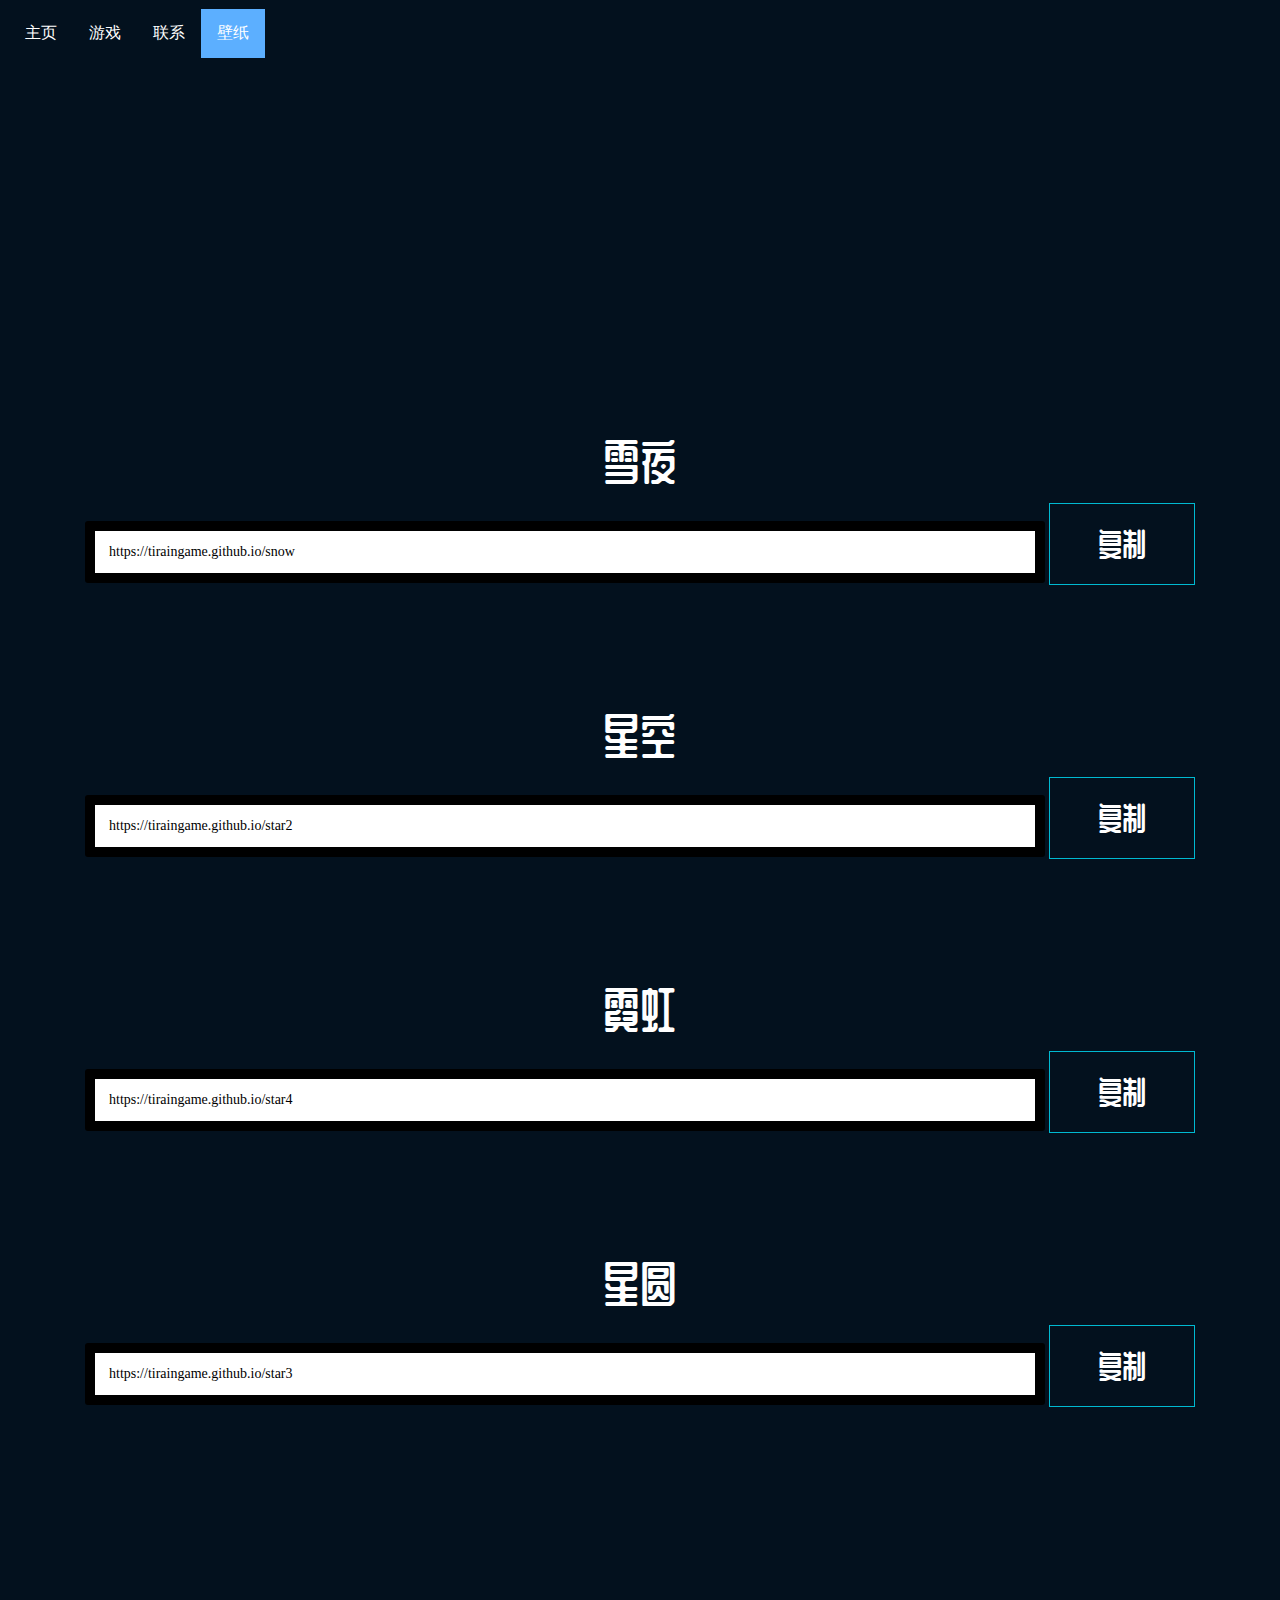
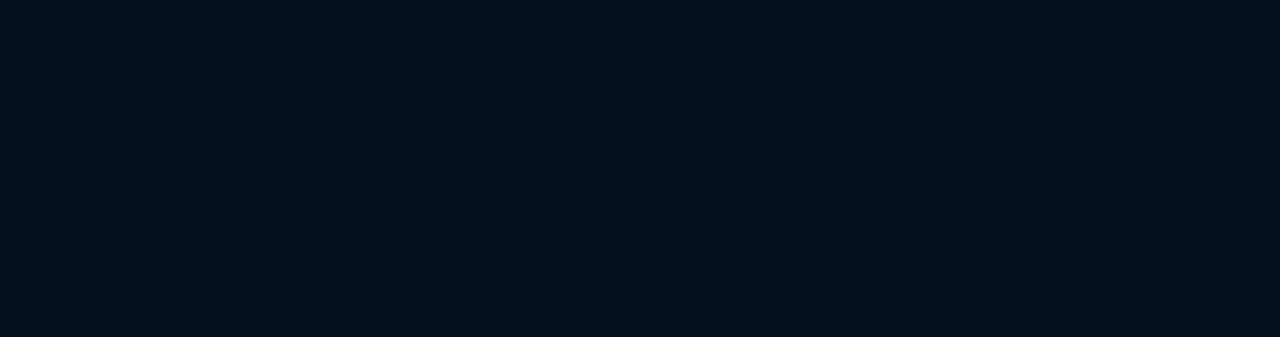
<file: bg.html>
<html lang="zh">
 <head>
  <link rel="shortcut icon" href="favicon.ico" /> 
  <!--https://1drv.ms/u/s!Aipg6Wi32FbXix3hQ_K43uD-zpYu?e=1XB11C--->  
  <meta name="viewport" content="width=1920" /> 
  <script type="text/javascript">
    
    function sleep(n) {
        var start = new Date().getTime();
        //  console.log('休眠前：' + start);
        while (true) {
            if (new Date().getTime() - start > n) {
                break;
            }
        }
        // console.log('休眠后：' + new Date().getTime());
    }
</script> 
  <script type="text/javascript">
  function jump(web){         
   alert("即将前往 " + web + " 此网站可能不安全。。。。");
  }
 </script> 
  <link rel="icon" href="favicon.ico" /> 
  <link rel="stylesheet" href="./style.css" /> 
  <style type="text/css">            
    .air {
width: 256px;
height: 64px;
animation: goBottom infinite alternate-reverse 1s ease-in-out;
}
</style> 
  <style type="text/css">            
    .air1 {
width: 150px;
height: 0px;
animation: goBottom infinite alternate-reverse 1s ease-in-out;
}
</style> 
  <style type="text/css">            
    .air2 {
width: 256px;
height: 128px;
animation: goBottom infinite alternate-reverse 1s ease-in-out;
}
</style> 
  <style type="text/css">            
    .logo {
background: url(favicon.ico) no-repeat;
width: 256px;
height: 256px;
animation: goBottom infinite alternate-reverse 1s ease-in-out;
}
</style> 
  <style>
            body {
                -webkit-user-select: none;
                -moz-user-select: none;
                -ms-user-select: none;
                user-select: none;
            }
        </style> 
  <style>
    
    button:nth-child(3) font:hover{ 
  -webkit-animation: neon3 1.5s ease-in-out infinite alternate;
  -moz-animation: neon3 1.5s ease-in-out infinite alternate;
  animation: neon3 1.5s ease-in-out infinite alternate; 
}

</style> 
  <link rel="preconnect" href="https://fonts.gstatic.com" /> 
  <link href="https://fonts.googleapis.com/css2?family=ZCOOL+QingKe+HuangYou&amp;display=swap" rel="stylesheet" /> 
  <style>
    font{
    font-family: 'ZCOOL QingKe HuangYou', cursive;
    }
    </style> 
 </head>
 <body id="BodyId" bgcolor="03111e" onload="loaded()" style="background-image: url('https://tiraingame.github.io/load.png');">
  <div id="head"></div> 
  <meta charset="UTF-8" /> 
  <meta http-equiv="X-UA-Compatible" content="IE=edge" /> 
  <meta name="viewport" content="width=device-width, initial-scale=1.0" /> 
  <title>天雨官网</title> 
  <link rel="icon" href="favicon.ico" /> 
  <style type="text/css">
      a{text-decoration:none;}
    </style> 
  <style type="text/css">
        background-image: url("http://tiraingame.github.io/load.png");
    </style> 
  <script type="text/javascript">
    function loaded() {
        
        var b = document.getElementById('BodyId');
        var l = document.getElementById('loader');
        var r = document.getElementById('RcboxId');
        var li =document.getElementById('load-img');
        l.style.visibility = 'hidden';
        b.style.visibility = 'visible';
        r.style.visibility = 'visible';
        li.style.visibility = 'hidden';
    }
</script> 
  <script type="text/javascript">
    function copys() {
  
  

  
    window.getSelection().selectAllChildren("https://tiraingame.github.io/snow/index.html/");
    document.execCommand("Copy")
}
</script> 
  <style type="text/css">
        body {
            visibility : hidden;
        }
        .rcbox {
            visibility : hidden;
        }
        .loader-wrapper {
            visibility: visible;
        }
    </style>  
  <div id="loader" class="loader-wrapper"> 
   <span class="loader"><span class="loader-inner"></span></span> 
  </div>  
  <center> 
  </center>  
  <ul> 
   <li><a href="https://tiraingame.github.io/">主页</a></li> 
   <li><a href="/game">游戏</a></li> 
   <li><a href="/contact">联系</a></li> 
   <li><a class="active" href="">壁纸</a></li> 
  </ul> 
  <center> 
   <br />
   <br />
   <br />
   <br />
   <br />
   <br />
   <br />
   <br />
   <br />
   <br />
   <br />
   <br />
   <br />  
   <br />
   <br />
   <br />
   <br />
   <br />
   <br />
   <br />
   <br /> 
   <font color="white" size="96">雪夜</font>
   <br />
   <br /> 
   <input type="text" readonly="ture" value="https://tiraingame.github.io/snow" id="xue" style="border-style:solid; border-width:10px; border-color:black;" /> 
   <button class="btn btn-primary btn-ghost btn-shine" onclick="copyfun('xue')"><font color="white" size="6">复制</font></button> 
   <br />
   <br />
   <br />
   <br />
   <br />
   <br />
   <br />
   <br /> 
   <font color="white" size="96">星空</font>
   <br />
   <br /> 
   <input type="text" readonly="ture" value="https://tiraingame.github.io/star2" id="star" style="border-style:solid; border-width:10px; border-color:black;" /> 
   <button class="btn btn-primary btn-ghost btn-shine" onclick="copyfun('star')"><font color="white" size="6">复制</font></button> 
   <br />
   <br />
   <br />
   <br />
   <br />
   <br />
   <br />
   <br /> 
   <font color="white" size="96">霓虹</font>
   <br />
   <br /> 
   <input type="text" readonly="ture" value="https://tiraingame.github.io/star4" id="star4" style="border-style:solid; border-width:10px; border-color:black;" /> 
   <button class="btn btn-primary btn-ghost btn-shine" onclick="copyfun('star4')"><font color="white" size="6">复制</font></button> 
   <br />
   <br />
   <br />
   <br />
   <br />
   <br />
   <br />
   <br /> 
   <font color="white" size="96">星圆</font>
   <br />
   <br /> 
   <input type="text" readonly="ture" value="https://tiraingame.github.io/star3" id="star3" style="border-style:solid; border-width:10px; border-color:black;" /> 
   <button class="btn btn-primary btn-ghost btn-shine" onclick="copyfun('star3')"><font color="white" size="6">复制</font></button> 
   <br />
   <br />
   <br />
   <br />
   <br />
   <br />
   <br />
   <br />
   <br />
   <br />
   <br />
   <br />
   <br />
   <br />
   <br />
   <br /> 
   <script>
function copyfun(id) {
  var copyText = document.getElementById(id);
  copyText.select();
  copyText.setSelectionRange(0, 99999)
  document.execCommand("copy");
  
}
</script>  
   <br />
   <br />
   <br />
   <br />
   <br />
   <br />
   <br />
   <br />
   <br />
   <br />
   <br />
   <br />
   <br />
   <br /> 
  </center> 
 </body>
</html>
</file>
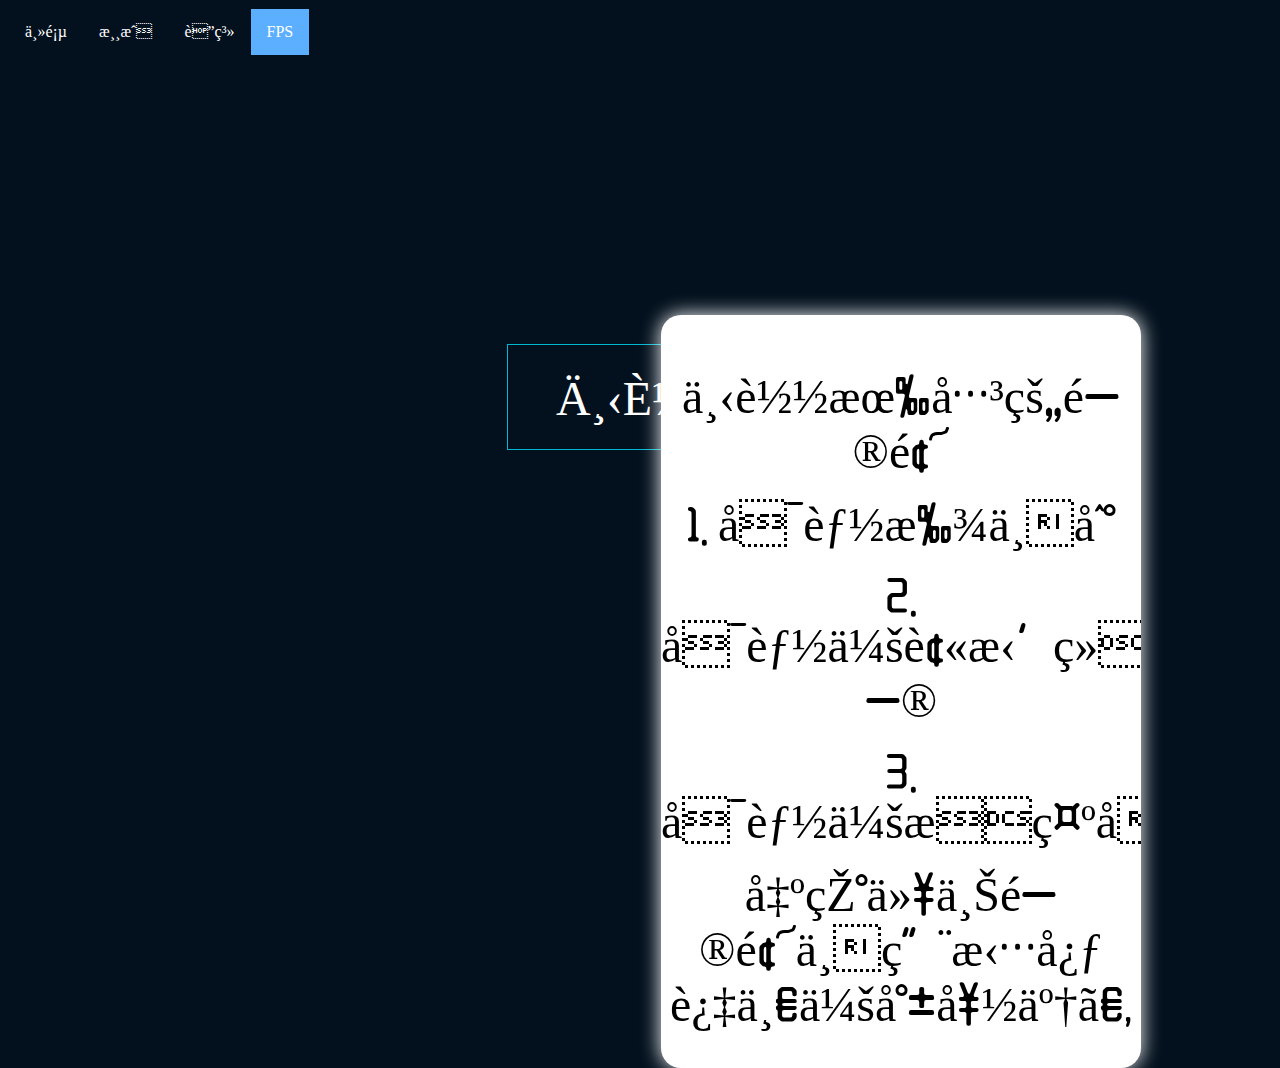
<file: fps.html>
<html lang="zh">
 <head>
  <link rel="shortcut icon" href="favicon.ico" /> 
  <!--https://1drv.ms/u/s!Aipg6Wi32FbXix3hQ_K43uD-zpYu?e=1XB11C--->  
  <script type="text/javascript">
  function jump(web){
  if (web.match("https://tiraingame.github.io/")) {         
   alert("即将前往 " + web + " 此网站可能不安全。。。。");
  }
}
 </script> 
  <link rel="icon" href="favicon.ico" /> 
  <link rel="stylesheet" href="./style.css" /> 
  <style type="text/css">            
    .air {
width: 256px;
height: 64px;
animation: goBottom infinite alternate-reverse 1s ease-in-out;
}
</style> 
  <style type="text/css">            
    .air1 {
width: 150px;
height: 0px;
animation: goBottom infinite alternate-reverse 1s ease-in-out;
}
</style> 
  <style type="text/css">            
    .air2 {
width: 256px;
height: 128px;
animation: goBottom infinite alternate-reverse 1s ease-in-out;
}
</style> 
  <style type="text/css">            
    .logo {
background: url(favicon.ico) no-repeat;
width: 256px;
height: 256px;
animation: goBottom infinite alternate-reverse 1s ease-in-out;
}
</style> 
  <style>
            body {
                -webkit-user-select: none;
                -moz-user-select: none;
                -ms-user-select: none;
                user-select: none;
            }
        </style> 
  <style>
    
    button:nth-child(3) font:hover{ 
  -webkit-animation: neon3 1.5s ease-in-out infinite alternate;
  -moz-animation: neon3 1.5s ease-in-out infinite alternate;
  animation: neon3 1.5s ease-in-out infinite alternate; 
}

</style> 
  <link rel="preconnect" href="https://fonts.gstatic.com" /> 
  <link href="https://fonts.googleapis.com/css2?family=ZCOOL+QingKe+HuangYou&amp;display=swap" rel="stylesheet" /> 
  <style>
    font{
    font-family: 'ZCOOL QingKe HuangYou', cursive;
    }
    </style> 
 </head>
 <body bgcolor="03111e">
  <div id="head"></div> 
  <meta charset="UTF-8" /> 
  <meta http-equiv="X-UA-Compatible" content="IE=edge" /> 
  <meta name="viewport" content="width=device-width, initial-scale=1.0" /> 
  <title>天雨官网</title> 
  <link rel="icon" href="favicon.ico" /> 
  <style type="text/css">
      a{text-decoration:none;}
        
    </style>   
  <ul> 
   <li><a href="https://tiraingame.github.io/">主页</a></li> 
   <li><a href="https://tiraingame.github.io/game">游戏</a></li> 
   <li><a href="https://tiraingame.github.io/contact">联系</a></li> 
   <li><a class="active" href="">FPS</a></li> 
  </ul> 
  <br />
  <br />
  <br />
  <br />
  <br />
  <br />
  <br />
  <br />
  <br />
  <br />
  <br />
  <br />
  <br />
  <br />
  <br />
  <br /> 
  <center> 
   <a href=""><button onclick="jump()" class="btn btn-primary btn-ghost btn-shine"><font size="96" color="white">下载</font>
     <div class="air1"></div></button> </a> 
   <div class="rcbox"> 
    <br />
    <br /> 
    <br /> 
    <font size="96">下载有关的问题</font> 
    <br />
    <br /> 
    <font size="96">1. 可能找不到</font> 
    <br />
    <br /> 
    <font size="96">2. 可能会被拒绝访问</font> 
    <br />
    <br /> 
    <font size="96">3. 可能会提示危险链接</font> 
    <br />
    <br /> 
    <font size="96">出现以上问题不用担心</font> 
    <br /> 
    <font size="96">过一会就好了。</font> 
    <br />
    <br />
    <br /> 
   </div> 
  </center>
 </body>
</html>
</file>
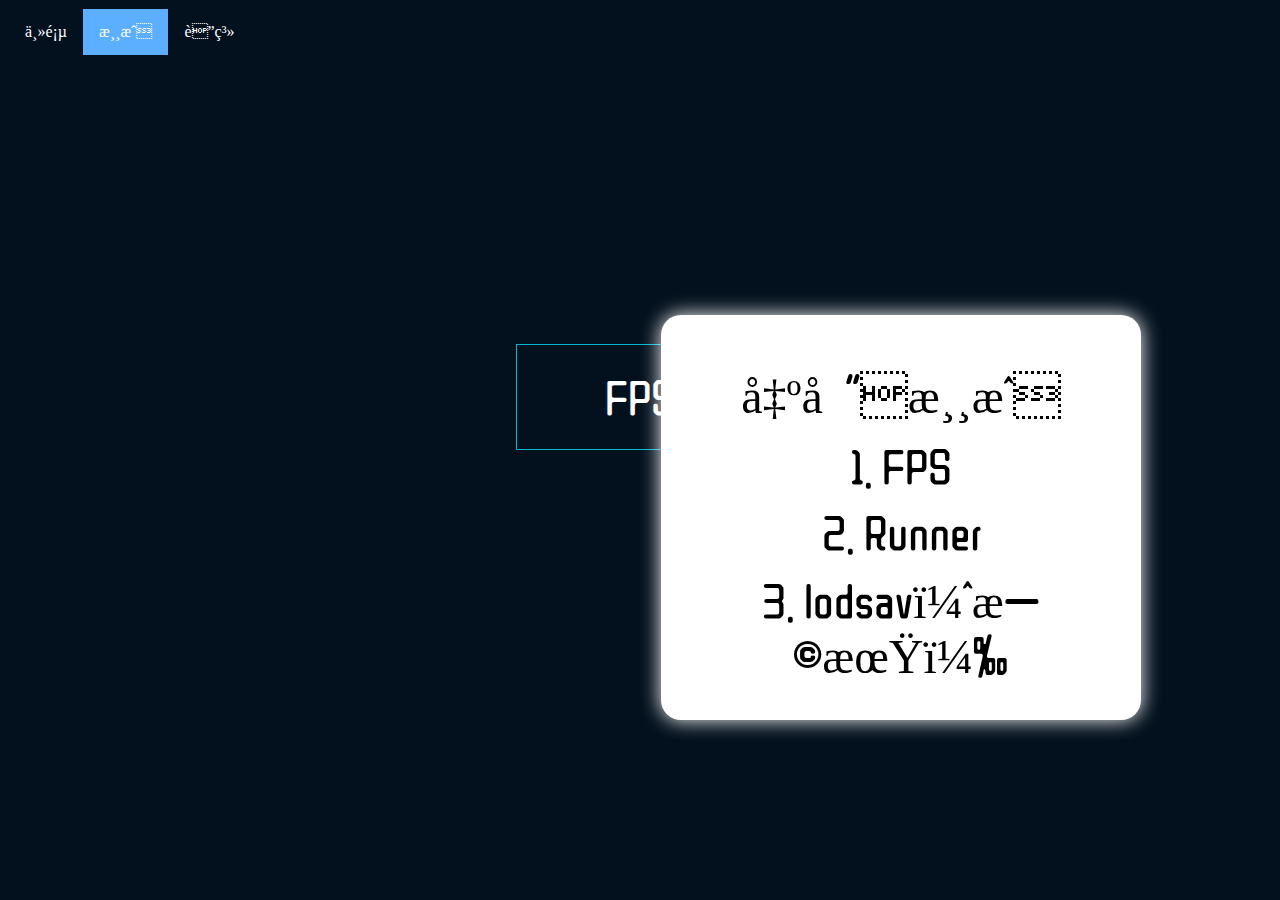
<file: game.html>
<html lang="zh">
 <head>
  <link rel="shortcut icon" href="favicon.ico" /> 
  <!--https://1drv.ms/u/s!Aipg6Wi32FbXix3hQ_K43uD-zpYu?e=1XB11C--->  
  <script type="text/javascript">
  function jump(web){
  if (web.match("https://tiraingame.github.io/")) {         
   alert("即将前往 " + web + " 此网站可能不安全。。。。");
  }
}
 </script> 
  <link rel="icon" href="favicon.ico" /> 
  <link rel="stylesheet" href="./style.css" /> 
  <style type="text/css">            
    .air {
width: 256px;
height: 64px;
animation: goBottom infinite alternate-reverse 1s ease-in-out;
}
</style> 
  <style type="text/css">            
    .air1 {
width: 150px;
height: 0px;
animation: goBottom infinite alternate-reverse 1s ease-in-out;
}
</style> 
  <style type="text/css">            
    .air2 {
width: 256px;
height: 128px;
animation: goBottom infinite alternate-reverse 1s ease-in-out;
}
</style> 
  <style type="text/css">            
    .logo {
background: url(favicon.ico) no-repeat;
width: 256px;
height: 256px;
animation: goBottom infinite alternate-reverse 1s ease-in-out;
}
</style> 
  <style>
            body {
                -webkit-user-select: none;
                -moz-user-select: none;
                -ms-user-select: none;
                user-select: none;
            }
        </style> 
  <style>
    
    button:nth-child(3) font:hover{ 
  -webkit-animation: neon3 1.5s ease-in-out infinite alternate;
  -moz-animation: neon3 1.5s ease-in-out infinite alternate;
  animation: neon3 1.5s ease-in-out infinite alternate; 
}

</style> 
  <link rel="preconnect" href="https://fonts.gstatic.com" /> 
  <link href="https://fonts.googleapis.com/css2?family=ZCOOL+QingKe+HuangYou&amp;display=swap" rel="stylesheet" /> 
  <style>
    font{
    font-family: 'ZCOOL QingKe HuangYou', cursive;
    }
    </style> 
 </head>
 <body bgcolor="03111e">
  <div id="head"></div> 
  <meta charset="UTF-8" /> 
  <meta http-equiv="X-UA-Compatible" content="IE=edge" /> 
  <meta name="viewport" content="width=device-width, initial-scale=1.0" /> 
  <title>天雨官网</title> 
  <link rel="icon" href="favicon.ico" /> 
  <style type="text/css">
      a{text-decoration:none;}
        
    </style>   
  <ul> 
   <li><a href="https://tiraingame.github.io/">主页</a></li> 
   <li><a class="active" href="https://tiraingame.github.io/game">游戏</a></li> 
   <li><a href="https://tiraingame.github.io/contact">联系</a></li> 
  </ul> 
  <br />
  <br />
  <br />
  <br />
  <br />
  <br />
  <br />
  <br />
  <br />
  <br />
  <br />
  <br />
  <br />
  <br />
  <br />
  <br /> 
  <center> 
   <a href="/fps"><button onclick="jump(https://tiraingame.github.io/fps)" class="btn btn-primary btn-ghost btn-shine"><font size="96" color="white">FPS</font>
     <div class="air1"></div></button> </a> 
   <div class="rcbox"> 
    <br />
    <br /> 
    <br /> 
    <font size="96">出品游戏</font> 
    <br />
    <br /> 
    <font size="96">1. FPS</font> 
    <br />
    <br /> 
    <font size="96">2. Runner</font> 
    <br />
    <br /> 
    <font size="96">3. lodsav（早期）</font> 
    <br />
    <br />
    <br /> 
   </div> 
  </center>
 </body>
</html>
</file>
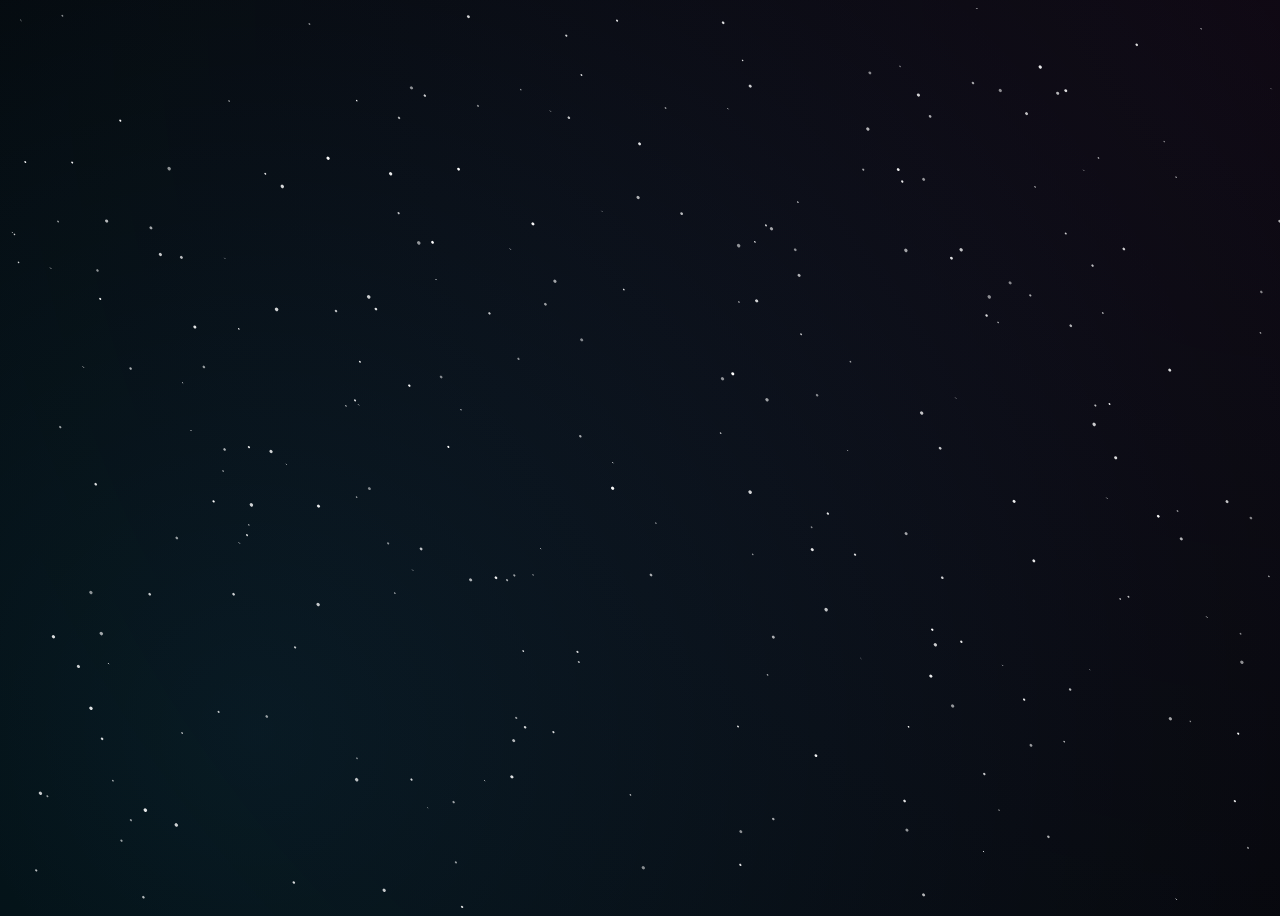
<file: star.html>
<html><head>
<meta charset="utf-8">
<title>canvas星空</title>

<style>
body {
  width: 100%;
  height: 100vh;
  background-color: #000;
  background-image: radial-gradient(circle at top right, rgba(121, 68, 154, 0.13),       transparent),
    radial-gradient(circle at 20% 80%, rgba(41, 196, 255, 0.13), transparent);overflow: hidden
}
canvas {
  position: fixed;
  width: 100%;
  height: 100%;
}

a {
  position: absolute;
  bottom: 2vmin;
  right: 2vmin;
  color: rgba(255,255,255,0.2);
  text-decoration: none;
}

a:hover {
  color: #fff;
}
</style>

</head>
<body>

<canvas width="1028" height="969"></canvas>

<script>
const STAR_COUNT = ( window.innerWidth + window.innerHeight ) / 8,
      STAR_SIZE = 3,
      STAR_MIN_SCALE = 0.2,
      OVERFLOW_THRESHOLD = 50;

const canvas = document.querySelector( 'canvas' ),
      context = canvas.getContext( '2d' );

let scale = 1, // device pixel ratio
    width,
    height;

let stars = [];

let pointerX,
    pointerY;

let velocity = { x: 0, y: 0, tx: 0, ty: 0, z: 0.0005 };

let touchInput = false;

generate();
resize();
step();

window.onresize = resize;
canvas.onmousemove = onMouseMove;
canvas.ontouchmove = onTouchMove;
canvas.ontouchend = onMouseLeave;
document.onmouseleave = onMouseLeave;

function generate() {

   for( let i = 0; i < STAR_COUNT; i++ ) {
    stars.push({
      x: 0,
      y: 0,
      z: STAR_MIN_SCALE + Math.random() * ( 1 - STAR_MIN_SCALE )
    });
   }

}

function placeStar( star ) {

  star.x = Math.random() * width;
  star.y = Math.random() * height;

}

function recycleStar( star ) {

  let direction = 'z';

  let vx = Math.abs( velocity.x ),
	    vy = Math.abs( velocity.y );

  if( vx > 1 || vy > 1 ) {
    let axis;

    if( vx > vy ) {
      axis = Math.random() < vx / ( vx + vy ) ? 'h' : 'v';
    }
    else {
      axis = Math.random() < vy / ( vx + vy ) ? 'v' : 'h';
    }

    if( axis === 'h' ) {
      direction = velocity.x > 0 ? 'l' : 'r';
    }
    else {
      direction = velocity.y > 0 ? 't' : 'b';
    }
  }
  
  star.z = STAR_MIN_SCALE + Math.random() * ( 1 - STAR_MIN_SCALE );

  if( direction === 'z' ) {
    star.z = 0.1;
    star.x = Math.random() * width;
    star.y = Math.random() * height;
  }
  else if( direction === 'l' ) {
    star.x = -OVERFLOW_THRESHOLD;
    star.y = height * Math.random();
  }
  else if( direction === 'r' ) {
    star.x = width + OVERFLOW_THRESHOLD;
    star.y = height * Math.random();
  }
  else if( direction === 't' ) {
    star.x = width * Math.random();
    star.y = -OVERFLOW_THRESHOLD;
  }
  else if( direction === 'b' ) {
    star.x = width * Math.random();
    star.y = height + OVERFLOW_THRESHOLD;
  }

}

function resize() {

  scale = window.devicePixelRatio || 1;

  width = window.innerWidth * scale;
  height = window.innerHeight * scale;

  canvas.width = width;
  canvas.height = height;

  stars.forEach( placeStar );

}

function step() {

  context.clearRect( 0, 0, width, height );

  update();
  render();

  requestAnimationFrame( step );

}

function update() {

  velocity.tx *= 0.96;
  velocity.ty *= 0.96;

  velocity.x += ( velocity.tx - velocity.x ) * 0.8;
  velocity.y += ( velocity.ty - velocity.y ) * 0.8;

  stars.forEach( ( star ) => {

    star.x += velocity.x * star.z;
    star.y += velocity.y * star.z;

    star.x += ( star.x - width/2 ) * velocity.z * star.z;
    star.y += ( star.y - height/2 ) * velocity.z * star.z;
    star.z += velocity.z;
  
    // recycle when out of bounds
    if( star.x < -OVERFLOW_THRESHOLD || star.x > width + OVERFLOW_THRESHOLD || star.y < -OVERFLOW_THRESHOLD || star.y > height + OVERFLOW_THRESHOLD ) {
      recycleStar( star );
    }

  } );

}

function render() {

  stars.forEach( ( star ) => {

    context.beginPath();
    context.lineCap = 'round';
    context.lineWidth = STAR_SIZE * star.z * scale;
    context.strokeStyle = 'rgba(255,255,255,'+(0.5 + 0.5*Math.random())+')';

    context.beginPath();
    context.moveTo( star.x, star.y );

    var tailX = velocity.x * 2,
        tailY = velocity.y * 2;

    // stroke() wont work on an invisible line
    if( Math.abs( tailX ) < 0.1 ) tailX = 0.5;
    if( Math.abs( tailY ) < 0.1 ) tailY = 0.5;

    context.lineTo( star.x + tailX, star.y + tailY );

    context.stroke();

  } );

}

function movePointer( x, y ) {

  if( typeof pointerX === 'number' && typeof pointerY === 'number' ) {

    let ox = x - pointerX,
        oy = y - pointerY;

    velocity.tx = velocity.tx + ( ox / 8*scale ) * ( touchInput ? 1 : -1 );
    velocity.ty = velocity.ty + ( oy / 8*scale ) * ( touchInput ? 1 : -1 );

  }

  pointerX = x;
  pointerY = y;

}

function onMouseMove( event ) {

  touchInput = false;

  movePointer( event.clientX, event.clientY );

}

function onTouchMove( event ) {

  touchInput = true;

  movePointer( event.touches[0].clientX, event.touches[0].clientY, true );

  event.preventDefault();

}

function onMouseLeave() {

  pointerX = null;
  pointerY = null;

}
</script>



</body></html>
</file>
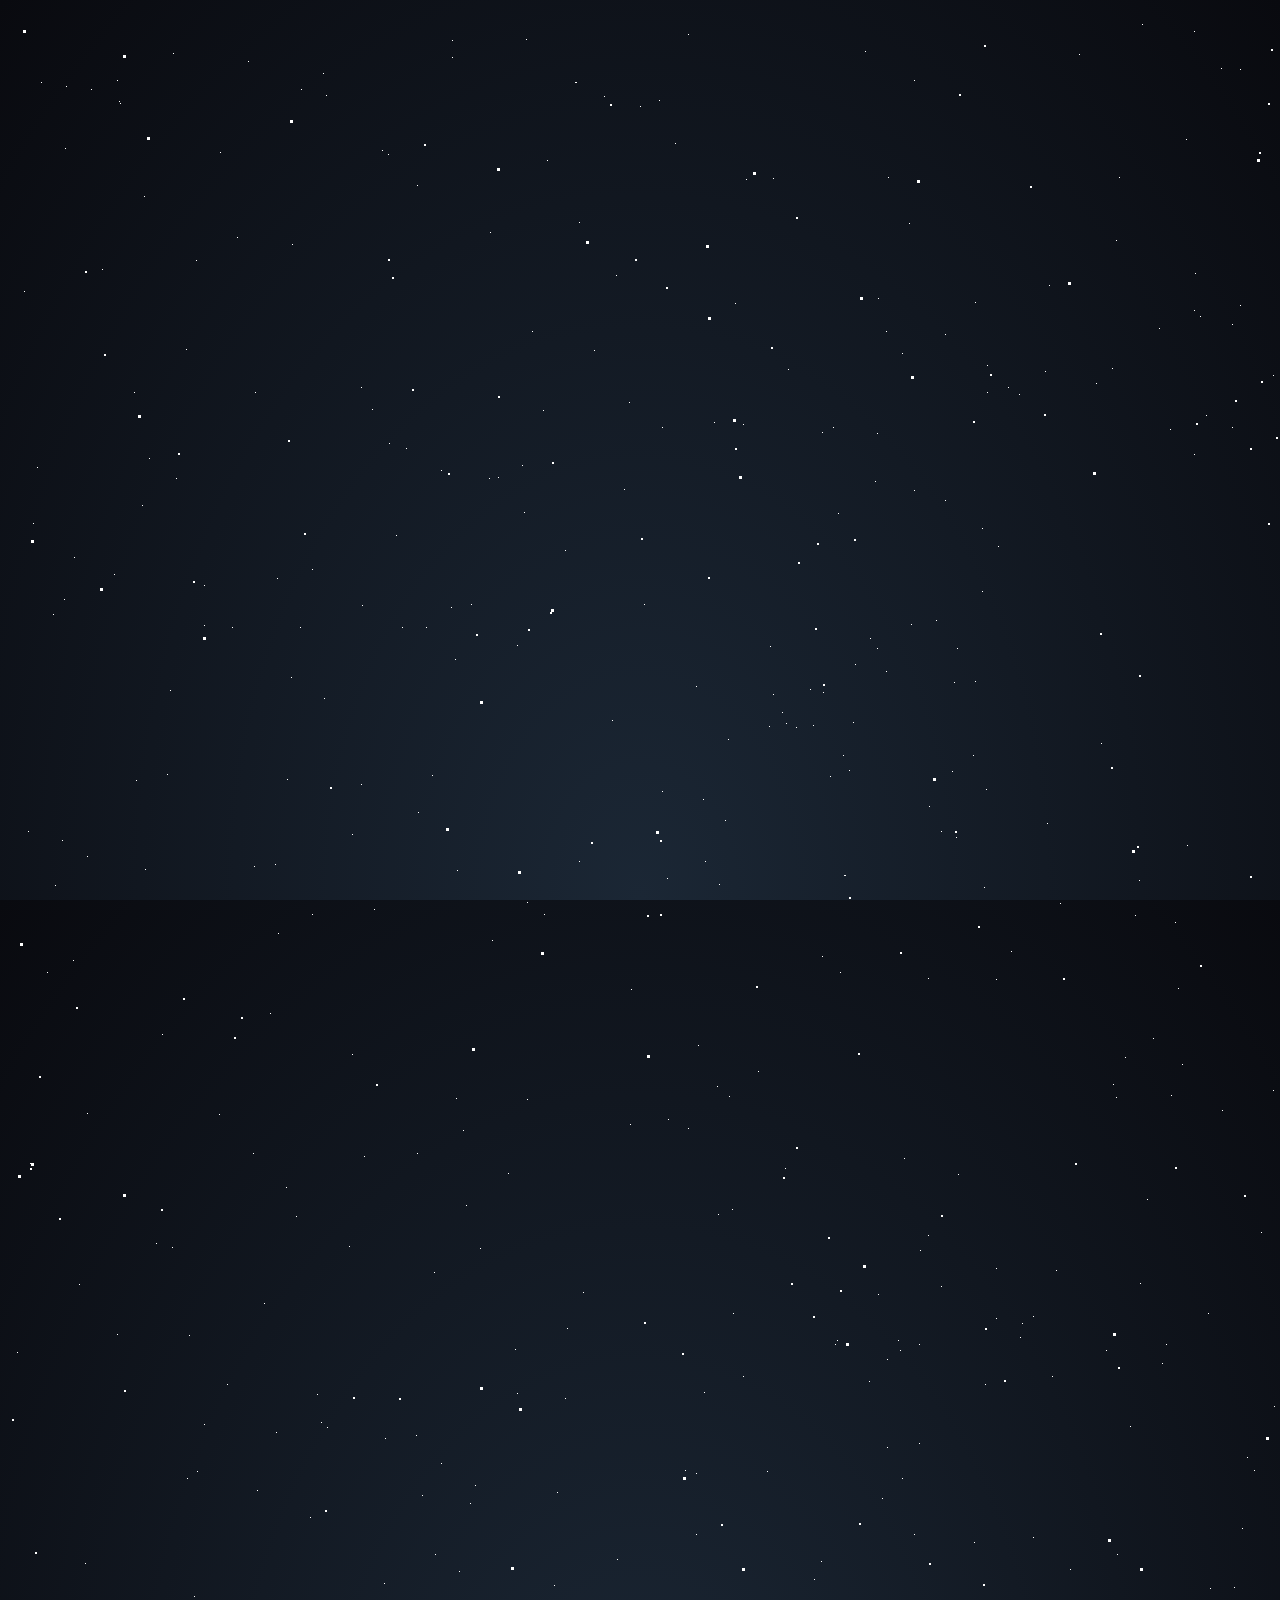
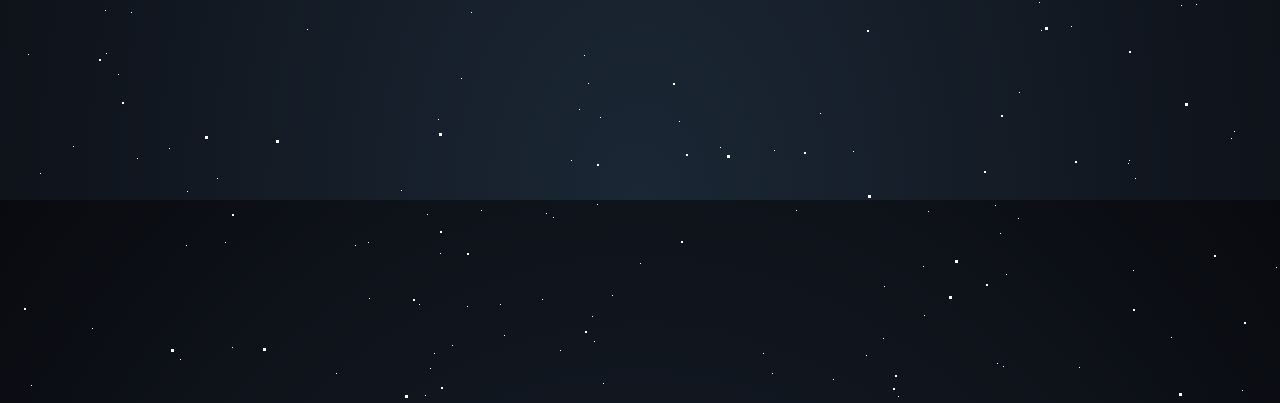
<file: star2.html>
<!DOCTYPE html PUBLIC "-//W3C//DTD XHTML 1.0 Transitional//EN" "http://www.w3.org/TR/xhtml1/DTD/xhtml1-transitional.dtd">
<html xmlns="http://www.w3.org/1999/xhtml">
<head>
    <meta http-equiv="Content-Type" content="text/html; charset=utf-8" />
    <title>CSS3全屏星空动态特效代码</title>
    <style type="text/css">
        @charset "utf-8";html{height:100%;background:radial-gradient(ellipse at bottom,#1b2735 0,#090a0f 100%);overflow:hidden}#stars{width:1px;height:1px;background:transparent;box-shadow:1407px 511px #FFF,1611px 119px #FFF,1686px 956px #FFF,1163px 1929px #FFF,912px 1242px #FFF,490px 469px #FFF,869px 425px #FFF,1447px 891px #FFF,422px 1960px #FFF,517px 1995px #FFF,738px 171px #FFF,1328px 1668px #FFF,874px 1490px #FFF,83px 81px #FFF,632px 98px #FFF,1518px 1764px #FFF,636px 596px #FFF,1178px 131px #FFF,278px 1179px #FFF,1898px 1951px #FFF,1787px 326px #FFF,186px 1588px #FFF,552px 1942px #FFF,1929px 1300px #FFF,802px 681px #FFF,430px 1711px #FFF,1192px 308px #FFF,123px 1604px #FFF,880px 169px #FFF,1400px 632px #FFF,500px 1165px #FFF,288px 1208px #FFF,319px 1419px #FFF,1170px 980px #FFF,1608px 784px #FFF,1735px 1276px #FFF,966px 1534px #FFF,654px 783px #FFF,1366px 964px #FFF,1213px 60px #FFF,302px 1509px #FFF,845px 714px #FFF,524px 323px #FFF,1538px 1399px #FFF,394px 619px #FFF,680px 26px #FFF,353px 776px #FFF,1826px 1450px #FFF,1909px 1452px #FFF,1014px 1315px #FFF,1883px 1474px #FFF,766px 1742px #FFF,1693px 658px #FFF,1186px 302px #FFF,376px 1575px #FFF,712px 1739px #FFF,1627px 299px #FFF,482px 224px #FFF,1379px 510px #FFF,1543px 1602px #FFF,45px 606px #FFF,827px 1336px #FFF,224px 1939px #FFF,1098px 1342px #FFF,813px 1553px #FFF,825px 419px #FFF,519px 894px #FFF,1406px 797px #FFF,1341px 274px #FFF,1787px 903px #FFF,1701px 1483px #FFF,1108px 232px #FFF,1599px 1409px #FFF,659px 870px #FFF,1538px 335px #FFF,632px 1855px #FFF,154px 1026px #FFF,1722px 979px #FFF,1339px 509px #FFF,1833px 460px #FFF,315px 65px #FFF,496px 1927px #FFF,1314px 427px #FFF,344px 1046px #FFF,1658px 724px #FFF,1899px 264px #FFF,1200px 1305px #FFF,1562px 339px #FFF,159px 766px #FFF,1639px 1966px #FFF,459px 1898px #FFF,944px 763px #FFF,1174px 1056px #FFF,1825px 790px #FFF,906px 1526px #FFF,1537px 1303px #FFF,79px 1105px #FFF,1318px 672px #FFF,1232px 61px #FFF,709px 1078px #FFF,1010px 1810px #FFF,777px 1160px #FFF,1598px 1428px #FFF,815px 684px #FFF,1003px 943px #FFF,1876px 1003px #FFF,1025px 1529px #FFF,66px 549px #FFF,514px 457px #FFF,262px 1005px #FFF,812px 1705px #FFF,1163px 1087px #FFF,165px 45px #FFF,677px 1462px #FFF,580px 1675px #FFF,1848px 1384px #FFF,449px 862px #FFF,1629px 1979px #FFF,667px 135px #FFF,240px 53px #FFF,1919px 1832px #FFF,696px 1384px #FFF,1630px 361px #FFF,878px 663px #FFF,1226px 1723px #FFF,765px 686px #FFF,576px 1647px #FFF,97px 1602px #FFF,1117px 1049px #FFF,1433px 68px #FFF,1375px 1991px #FFF,1755px 990px #FFF,1483px 801px #FFF,473px 1802px #FFF,822px 768px #FFF,196px 577px #FFF,516px 504px #FFF,623px 981px #FFF,1478px 819px #FFF,126px 384px #FFF,584px 1908px #FFF,1549px 521px #FFF,1866px 1335px #FFF,586px 342px #FFF,1698px 642px #FFF,136px 188px #FFF,1613px 520px #FFF,937px 326px #FFF,1111px 169px #FFF,229px 229px #FFF,1357px 20px #FFF,725px 1305px #FFF,23px 1977px #FFF,426px 1945px #FFF,1628px 1530px #FFF,256px 1295px #FFF,58px 78px #FFF,409px 1145px #FFF,1607px 767px #FFF,212px 144px #FFF,361px 1890px #FFF,1827px 1451px #FFF,1875px 645px #FFF,571px 853px #FFF,1302px 301px #FFF,9px 1344px #FFF,418px 619px #FFF,1941px 90px #FFF,949px 640px #FFF,179px 1783px #FFF,1104px 360px #FFF,1723px 370px #FFF,1122px 1418px #FFF,1374px 508px #FFF,1108px 1089px #FFF,1440px 1743px #FFF,462px 1495px #FFF,1187px 265px #FFF,567px 74px #FFF,557px 542px #FFF,967px 673px #FFF,825px 1971px #FFF,988px 1260px #FFF,710px 1206px #FFF,538px 1805px #FFF,137px 861px #FFF,1922px 1313px #FFF,481px 470px #FFF,1224px 316px #FFF,1979px 239px #FFF,22px 1155px #FFF,1640px 186px #FFF,592px 1709px #FFF,765px 170px #FFF,129px 1750px #FFF,788px 719px #FFF,181px 1327px #FFF,433px 1455px #FFF,141px 450px #FFF,1287px 1027px #FFF,1278px 1462px #FFF,688px 1526px #FFF,463px 1604px #FFF,1232px 297px #FFF,920px 1227px #FFF,1571px 1765px #FFF,1482px 1316px #FFF,759px 1463px #FFF,950px 1166px #FFF,1532px 1588px #FFF,608px 267px #FFF,1862px 1943px #FFF,805px 717px #FFF,1803px 1319px #FFF,1821px 683px #FFF,995px 1958px #FFF,484px 932px #FFF,366px 901px #FFF,451px 1563px #FFF,1704px 1471px #FFF,1379px 44px #FFF,1778px 472px #FFF,419px 1806px #FFF,1545px 222px #FFF,1563px 777px #FFF,39px 964px #FFF,1620px 24px #FFF,1151px 320px #FFF,1940px 1426px #FFF,1555px 1538px #FFF,1747px 488px #FFF,1348px 300px #FFF,990px 538px #FFF,780px 361px #FFF,988px 971px #FFF,1973px 1534px #FFF,1542px 1829px #FFF,1557px 216px #FFF,1404px 641px #FFF,47px 877px #FFF,65px 1738px #FFF,1895px 1798px #FFF,56px 591px #FFF,536px 906px #FFF,568px 74px #FFF,433px 462px #FFF,727px 295px #FFF,876px 1878px #FFF,1891px 1946px #FFF,1451px 493px #FFF,1569px 226px #FFF,879px 1351px #FFF,1529px 43px #FFF,33px 74px #FFF,1516px 1924px #FFF,878px 323px #FFF,455px 1122px #FFF,1943px 526px #FFF,1456px 1060px #FFF,1631px 979px #FFF,1819px 1324px #FFF,1660px 1192px #FFF,1867px 1714px #FFF,1928px 1940px #FFF,1618px 744px #FFF,979px 357px #FFF,98px 1645px #FFF,1898px 1207px #FFF,1134px 16px #FFF,1313px 1018px #FFF,717px 812px #FFF,1503px 234px #FFF,1612px 188px #FFF,29px 459px #FFF,414px 1487px #FFF,1223px 1730px #FFF,1643px 1188px #FFF,424px 767px #FFF,1692px 1591px #FFF,1265px 367px #FFF,54px 832px #FFF,410px 804px #FFF,1397px 1242px #FFF,549px 1484px #FFF,721px 1088px #FFF,472px 1240px #FFF,1927px 514px #FFF,1303px 1310px #FFF,71px 1276px #FFF,829px 1332px #FFF,84px 1920px #FFF,1088px 375px #FFF,1659px 736px #FFF,967px 294px #FFF,651px 92px #FFF,1572px 143px #FFF,1680px 770px #FFF,1873px 1289px #FFF,1983px 821px #FFF,448px 1090px #FFF,890px 1332px #FFF,836px 867px #FFF,1867px 1213px #FFF,1874px 1574px #FFF,750px 1063px #FFF,1297px 1971px #FFF,1274px 1015px #FFF,1628px 933px #FFF,309px 1386px #FFF,299px 1621px #FFF,1973px 526px #FFF,196px 1416px #FFF,778px 715px #FFF,1993px 1294px #FFF,381px 435px #FFF,1405px 681px #FFF,1759px 1077px #FFF,1764px 1748px #FFF,168px 470px #FFF,978px 781px #FFF,110px 1666px #FFF,835px 747px #FFF,112px 95px #FFF,604px 712px #FFF,1121px 1752px #FFF,393px 1782px #FFF,1869px 830px #FFF,1303px 348px #FFF,427px 1546px #FFF,761px 718px #FFF,946px 674px #FFF,832px 964px #FFF,1607px 2000px #FFF,1624px 1296px #FFF,1093px 735px #FFF,1865px 608px #FFF,933px 1278px #FFF,1402px 547px #FFF,1865px 1211px #FFF,109px 72px #FFF,249px 1482px #FFF,586px 1933px #FFF,911px 1336px #FFF,697px 853px #FFF,987px 1797px #FFF,1371px 933px #FFF,492px 1896px #FFF,998px 1866px #FFF,518px 31px #FFF,1873px 372px #FFF,1025px 1308px #FFF,1478px 965px #FFF,1934px 934px #FFF,1048px 1262px #FFF,1839px 40px #FFF,1399px 732px #FFF,735px 416px #FFF,621px 394px #FFF,788px 1802px #FFF,1918px 307px #FFF,432px 1845px #FFF,616px 481px #FFF,921px 798px #FFF,354px 597px #FFF,1622px 214px #FFF,1349px 1983px #FFF,1033px 1622px #FFF,1198px 407px #FFF,1239px 1449px #FFF,1278px 1978px #FFF,426px 1264px #FFF,507px 1341px #FFF,1956px 818px #FFF,1041px 277px #FFF,1371px 639px #FFF,1224px 419px #FFF,211px 1106px #FFF,847px 656px #FFF,534px 1891px #FFF,1289px 823px #FFF,906px 482px #FFF,347px 1837px #FFF,1246px 1462px #FFF,915px 1858px #FFF,559px 1320px #FFF,77px 1555px #FFF,845px 1743px #FFF,313px 1414px #FFF,188px 252px #FFF,509px 637px #FFF,374px 142px #FFF,1397px 474px #FFF,458px 1197px #FFF,292px 619px #FFF,1749px 14px #FFF,1638px 24px #FFF,563px 1752px #FFF,1940px 1065px #FFF,1145px 1030px #FFF,894px 1470px #FFF,444px 32px #FFF,1341px 1136px #FFF,1941px 412px #FFF,1328px 785px #FFF,161px 1740px #FFF,948px 829px #FFF,933px 823px #FFF,1709px 507px #FFF,1366px 1821px #FFF,720px 731px #FFF,162px 682px #FFF,1684px 882px #FFF,134px 497px #FFF,1659px 1701px #FFF,1186px 446px #FFF,911px 1435px #FFF,1814px 1028px #FFF,1234px 1520px #FFF,1186px 23px #FFF,318px 87px #FFF,1179px 837px #FFF,1071px 46px #FFF,1125px 1862px #FFF,94px 261px #FFF,1574px 282px #FFF,1039px 815px #FFF,1776px 1472px #FFF,867px 473px #FFF,901px 215px #FFF,862px 630px #FFF,1480px 1673px #FFF,411px 1896px #FFF,1335px 944px #FFF,148px 1235px #FFF,57px 140px #FFF,447px 651px #FFF,1414px 1651px #FFF,209px 1770px #FFF,1800px 1590px #FFF,1304px 1px #FFF,279px 771px #FFF,1770px 1398px #FFF,724px 1201px #FFF,245px 1145px #FFF,172px 1951px #FFF,284px 236px #FFF,1905px 1307px #FFF,1948px 574px #FFF,283px 669px #FFF,247px 384px #FFF,224px 619px #FFF,128px 772px #FFF,1698px 1405px #FFF,830px 505px #FFF,1938px 397px #FFF,1772px 1001px #FFF,1454px 808px #FFF,304px 561px #FFF,1321px 966px #FFF,735px 1368px #FFF,894px 345px #FFF,1217px 1997px #FFF,892px 1342px #FFF,353px 379px #FFF,1382px 1156px #FFF,164px 1239px #FFF,1268px 1859px #FFF,1385px 1721px #FFF,16px 283px #FFF,1819px 200px #FFF,660px 1111px #FFF,1679px 1728px #FFF,463px 596px #FFF,217px 1834px #FFF,1879px 538px #FFF,304px 906px #FFF,1327px 1347px #FFF,1226px 1579px #FFF,1786px 1616px #FFF,1234px 1982px #FFF,1868px 1862px #FFF,814px 948px #FFF,178px 1837px #FFF,571px 1701px #FFF,106px 566px #FFF,270px 925px #FFF,1417px 248px #FFF,609px 1551px #FFF,992px 1825px #FFF,1515px 1999px #FFF,1167px 914px #FFF,1698px 490px #FFF,189px 1463px #FFF,928px 612px #FFF,1714px 803px #FFF,535px 402px #FFF,1000px 379px #FFF,1610px 574px #FFF,1882px 1155px #FFF,1425px 1514px #FFF,417px 1987px #FFF,1681px 1059px #FFF,841px 762px #FFF,1886px 1098px #FFF,1785px 236px #FFF,1950px 950px #FFF,444px 1937px #FFF,1364px 540px #FFF,1971px 225px #FFF,1624px 868px #FFF,869px 640px #FFF,1637px 559px #FFF,20px 823px #FFF,409px 177px #FFF,1804px 1626px #FFF,388px 527px #FFF,1385px 1734px #FFF,988px 1310px #FFF,443px 599px #FFF,1780px 434px #FFF,654px 419px #FFF,268px 1424px #FFF,1971px 40px #FFF,360px 1834px #FFF,875px 1930px #FFF,1866px 1885px #FFF,453px 1670px #FFF,1696px 1337px #FFF,604px 1887px #FFF,1405px 769px #FFF,1546px 897px #FFF,595px 1975px #FFF,32px 1765px #FFF,896px 1150px #FFF,1818px 95px #FFF,444px 49px #FFF,589px 1796px #FFF,764px 1965px #FFF,920px 1803px #FFF,403px 1997px #FFF,833px 1282px #FFF,1127px 1770px #FFF,1810px 77px #FFF,1214px 1102px #FFF,364px 401px #FFF,1139px 1191px #FFF,916px 1907px #FFF,870px 290px #FFF,688px 678px #FFF,1523px 34px #FFF,1265px 1082px #FFF,1394px 1080px #FFF,1787px 1738px #FFF,1682px 755px #FFF,1955px 832px #FFF,546px 1577px #FFF,1062px 1561px #FFF,344px 826px #FFF,1442px 782px #FFF,467px 1477px #FFF,879px 1439px #FFF,1672px 268px #FFF,1317px 1355px #FFF,1980px 1965px #FFF,688px 1465px #FFF,1131px 872px #FFF,1301px 1656px #FFF,974px 583px #FFF,1613px 1467px #FFF,1976px 1995px #FFF,1377px 760px #FFF,1367px 387px #FFF,1880px 191px #FFF,711px 876px #FFF,539px 152px #FFF,545px 1809px #FFF,920px 970px #FFF,1154px 1355px #FFF,1968px 94px #FFF,1703px 490px #FFF,380px 146px #FFF,1561px 785px #FFF,1930px 1385px #FFF,519px 1091px #FFF,269px 570px #FFF,109px 1326px #FFF,1476px 969px #FFF,1999px 1885px #FFF,341px 1238px #FFF,1105px 1076px #FFF,596px 88px #FFF,937px 492px #FFF,1339px 1673px #FFF,1967px 762px #FFF,65px 952px #FFF,111px 93px #FFF,1011px 1684px #FFF,377px 1430px #FFF,1011px 386px #FFF,1162px 421px #FFF,196px 617px #FFF,1407px 1141px #FFF,1562px 572px #FFF,316px 690px #FFF,1600px 1980px #FFF,1545px 1254px #FFF,680px 1120px #FFF,575px 1284px #FFF,179px 1470px #FFF,1496px 1506px #FFF,977px 1376px #FFF,1282px 708px #FFF,408px 1427px #FFF,1173px 1597px #FFF,1120px 1755px #FFF,974px 520px #FFF,979px 384px #FFF,622px 1116px #FFF,1307px 866px #FFF,1188px 1596px #FFF,858px 1947px #FFF,861px 1373px #FFF,857px 43px #FFF,1878px 499px #FFF,1297px 535px #FFF,870px 1286px #FFF,1452px 448px #FFF,906px 72px #FFF,1450px 872px #FFF,1607px 1755px #FFF,1071px 1959px #FFF,976px 879px #FFF,1435px 284px #FFF,1601px 496px #FFF,671px 1713px #FFF,356px 1148px #FFF,837px 867px #FFF,246px 858px #FFF,1031px 1594px #FFF,571px 214px #FFF,1012px 1329px #FFF,1566px 1142px #FFF,219px 1376px #FFF,1580px 1454px #FFF,690px 1037px #FFF,1940px 756px #FFF,1755px 850px #FFF,1037px 363px #FFF,25px 515px #FFF,806px 1571px #FFF,1266px 1398px #FFF,695px 791px #FFF,1838px 950px #FFF,1578px 27px #FFF,1692px 1581px #FFF,1817px 1040px #FFF,1781px 238px #FFF,1052px 895px #FFF,398px 440px #FFF,1643px 325px #FFF,79px 848px #FFF,1295px 326px #FFF,293px 81px #FFF,1202px 1580px #FFF,1441px 100px #FFF,1295px 1465px #FFF,1132px 1275px #FFF,774px 704px #FFF,1109px 1546px #FFF,557px 1390px #FFF,1253px 1224px #FFF,1063px 1618px #FFF,1793px 440px #FFF,890px 1988px #FFF,814px 424px #FFF,1390px 1280px #FFF,1127px 907px #FFF,1044px 1368px #FFF,1317px 876px #FFF,762px 638px #FFF,965px 747px #FFF,755px 1945px #FFF,706px 414px #FFF,1842px 1673px #FFF,1158px 1336px #FFF,989px 1955px #FFF,1857px 89px #FFF,1659px 343px #FFF,509px 1385px #FFF,1620px 758px #FFF,1958px 1064px #FFF,178px 341px #FFF,1500px 808px #FFF,20px 1646px #FFF,1572px 870px #FFF,1821px 1377px #FFF,328px 1965px #FFF,903px 616px #FFF,1731px 1599px #FFF,267px 856px #FFF;animation:animStar 50s linear infinite}#stars:after{content:" ";position:absolute;top:2000px;width:1px;height:1px;background:transparent;box-shadow:1407px 511px #FFF,1611px 119px #FFF,1686px 956px #FFF,1163px 1929px #FFF,912px 1242px #FFF,490px 469px #FFF,869px 425px #FFF,1447px 891px #FFF,422px 1960px #FFF,517px 1995px #FFF,738px 171px #FFF,1328px 1668px #FFF,874px 1490px #FFF,83px 81px #FFF,632px 98px #FFF,1518px 1764px #FFF,636px 596px #FFF,1178px 131px #FFF,278px 1179px #FFF,1898px 1951px #FFF,1787px 326px #FFF,186px 1588px #FFF,552px 1942px #FFF,1929px 1300px #FFF,802px 681px #FFF,430px 1711px #FFF,1192px 308px #FFF,123px 1604px #FFF,880px 169px #FFF,1400px 632px #FFF,500px 1165px #FFF,288px 1208px #FFF,319px 1419px #FFF,1170px 980px #FFF,1608px 784px #FFF,1735px 1276px #FFF,966px 1534px #FFF,654px 783px #FFF,1366px 964px #FFF,1213px 60px #FFF,302px 1509px #FFF,845px 714px #FFF,524px 323px #FFF,1538px 1399px #FFF,394px 619px #FFF,680px 26px #FFF,353px 776px #FFF,1826px 1450px #FFF,1909px 1452px #FFF,1014px 1315px #FFF,1883px 1474px #FFF,766px 1742px #FFF,1693px 658px #FFF,1186px 302px #FFF,376px 1575px #FFF,712px 1739px #FFF,1627px 299px #FFF,482px 224px #FFF,1379px 510px #FFF,1543px 1602px #FFF,45px 606px #FFF,827px 1336px #FFF,224px 1939px #FFF,1098px 1342px #FFF,813px 1553px #FFF,825px 419px #FFF,519px 894px #FFF,1406px 797px #FFF,1341px 274px #FFF,1787px 903px #FFF,1701px 1483px #FFF,1108px 232px #FFF,1599px 1409px #FFF,659px 870px #FFF,1538px 335px #FFF,632px 1855px #FFF,154px 1026px #FFF,1722px 979px #FFF,1339px 509px #FFF,1833px 460px #FFF,315px 65px #FFF,496px 1927px #FFF,1314px 427px #FFF,344px 1046px #FFF,1658px 724px #FFF,1899px 264px #FFF,1200px 1305px #FFF,1562px 339px #FFF,159px 766px #FFF,1639px 1966px #FFF,459px 1898px #FFF,944px 763px #FFF,1174px 1056px #FFF,1825px 790px #FFF,906px 1526px #FFF,1537px 1303px #FFF,79px 1105px #FFF,1318px 672px #FFF,1232px 61px #FFF,709px 1078px #FFF,1010px 1810px #FFF,777px 1160px #FFF,1598px 1428px #FFF,815px 684px #FFF,1003px 943px #FFF,1876px 1003px #FFF,1025px 1529px #FFF,66px 549px #FFF,514px 457px #FFF,262px 1005px #FFF,812px 1705px #FFF,1163px 1087px #FFF,165px 45px #FFF,677px 1462px #FFF,580px 1675px #FFF,1848px 1384px #FFF,449px 862px #FFF,1629px 1979px #FFF,667px 135px #FFF,240px 53px #FFF,1919px 1832px #FFF,696px 1384px #FFF,1630px 361px #FFF,878px 663px #FFF,1226px 1723px #FFF,765px 686px #FFF,576px 1647px #FFF,97px 1602px #FFF,1117px 1049px #FFF,1433px 68px #FFF,1375px 1991px #FFF,1755px 990px #FFF,1483px 801px #FFF,473px 1802px #FFF,822px 768px #FFF,196px 577px #FFF,516px 504px #FFF,623px 981px #FFF,1478px 819px #FFF,126px 384px #FFF,584px 1908px #FFF,1549px 521px #FFF,1866px 1335px #FFF,586px 342px #FFF,1698px 642px #FFF,136px 188px #FFF,1613px 520px #FFF,937px 326px #FFF,1111px 169px #FFF,229px 229px #FFF,1357px 20px #FFF,725px 1305px #FFF,23px 1977px #FFF,426px 1945px #FFF,1628px 1530px #FFF,256px 1295px #FFF,58px 78px #FFF,409px 1145px #FFF,1607px 767px #FFF,212px 144px #FFF,361px 1890px #FFF,1827px 1451px #FFF,1875px 645px #FFF,571px 853px #FFF,1302px 301px #FFF,9px 1344px #FFF,418px 619px #FFF,1941px 90px #FFF,949px 640px #FFF,179px 1783px #FFF,1104px 360px #FFF,1723px 370px #FFF,1122px 1418px #FFF,1374px 508px #FFF,1108px 1089px #FFF,1440px 1743px #FFF,462px 1495px #FFF,1187px 265px #FFF,567px 74px #FFF,557px 542px #FFF,967px 673px #FFF,825px 1971px #FFF,988px 1260px #FFF,710px 1206px #FFF,538px 1805px #FFF,137px 861px #FFF,1922px 1313px #FFF,481px 470px #FFF,1224px 316px #FFF,1979px 239px #FFF,22px 1155px #FFF,1640px 186px #FFF,592px 1709px #FFF,765px 170px #FFF,129px 1750px #FFF,788px 719px #FFF,181px 1327px #FFF,433px 1455px #FFF,141px 450px #FFF,1287px 1027px #FFF,1278px 1462px #FFF,688px 1526px #FFF,463px 1604px #FFF,1232px 297px #FFF,920px 1227px #FFF,1571px 1765px #FFF,1482px 1316px #FFF,759px 1463px #FFF,950px 1166px #FFF,1532px 1588px #FFF,608px 267px #FFF,1862px 1943px #FFF,805px 717px #FFF,1803px 1319px #FFF,1821px 683px #FFF,995px 1958px #FFF,484px 932px #FFF,366px 901px #FFF,451px 1563px #FFF,1704px 1471px #FFF,1379px 44px #FFF,1778px 472px #FFF,419px 1806px #FFF,1545px 222px #FFF,1563px 777px #FFF,39px 964px #FFF,1620px 24px #FFF,1151px 320px #FFF,1940px 1426px #FFF,1555px 1538px #FFF,1747px 488px #FFF,1348px 300px #FFF,990px 538px #FFF,780px 361px #FFF,988px 971px #FFF,1973px 1534px #FFF,1542px 1829px #FFF,1557px 216px #FFF,1404px 641px #FFF,47px 877px #FFF,65px 1738px #FFF,1895px 1798px #FFF,56px 591px #FFF,536px 906px #FFF,568px 74px #FFF,433px 462px #FFF,727px 295px #FFF,876px 1878px #FFF,1891px 1946px #FFF,1451px 493px #FFF,1569px 226px #FFF,879px 1351px #FFF,1529px 43px #FFF,33px 74px #FFF,1516px 1924px #FFF,878px 323px #FFF,455px 1122px #FFF,1943px 526px #FFF,1456px 1060px #FFF,1631px 979px #FFF,1819px 1324px #FFF,1660px 1192px #FFF,1867px 1714px #FFF,1928px 1940px #FFF,1618px 744px #FFF,979px 357px #FFF,98px 1645px #FFF,1898px 1207px #FFF,1134px 16px #FFF,1313px 1018px #FFF,717px 812px #FFF,1503px 234px #FFF,1612px 188px #FFF,29px 459px #FFF,414px 1487px #FFF,1223px 1730px #FFF,1643px 1188px #FFF,424px 767px #FFF,1692px 1591px #FFF,1265px 367px #FFF,54px 832px #FFF,410px 804px #FFF,1397px 1242px #FFF,549px 1484px #FFF,721px 1088px #FFF,472px 1240px #FFF,1927px 514px #FFF,1303px 1310px #FFF,71px 1276px #FFF,829px 1332px #FFF,84px 1920px #FFF,1088px 375px #FFF,1659px 736px #FFF,967px 294px #FFF,651px 92px #FFF,1572px 143px #FFF,1680px 770px #FFF,1873px 1289px #FFF,1983px 821px #FFF,448px 1090px #FFF,890px 1332px #FFF,836px 867px #FFF,1867px 1213px #FFF,1874px 1574px #FFF,750px 1063px #FFF,1297px 1971px #FFF,1274px 1015px #FFF,1628px 933px #FFF,309px 1386px #FFF,299px 1621px #FFF,1973px 526px #FFF,196px 1416px #FFF,778px 715px #FFF,1993px 1294px #FFF,381px 435px #FFF,1405px 681px #FFF,1759px 1077px #FFF,1764px 1748px #FFF,168px 470px #FFF,978px 781px #FFF,110px 1666px #FFF,835px 747px #FFF,112px 95px #FFF,604px 712px #FFF,1121px 1752px #FFF,393px 1782px #FFF,1869px 830px #FFF,1303px 348px #FFF,427px 1546px #FFF,761px 718px #FFF,946px 674px #FFF,832px 964px #FFF,1607px 2000px #FFF,1624px 1296px #FFF,1093px 735px #FFF,1865px 608px #FFF,933px 1278px #FFF,1402px 547px #FFF,1865px 1211px #FFF,109px 72px #FFF,249px 1482px #FFF,586px 1933px #FFF,911px 1336px #FFF,697px 853px #FFF,987px 1797px #FFF,1371px 933px #FFF,492px 1896px #FFF,998px 1866px #FFF,518px 31px #FFF,1873px 372px #FFF,1025px 1308px #FFF,1478px 965px #FFF,1934px 934px #FFF,1048px 1262px #FFF,1839px 40px #FFF,1399px 732px #FFF,735px 416px #FFF,621px 394px #FFF,788px 1802px #FFF,1918px 307px #FFF,432px 1845px #FFF,616px 481px #FFF,921px 798px #FFF,354px 597px #FFF,1622px 214px #FFF,1349px 1983px #FFF,1033px 1622px #FFF,1198px 407px #FFF,1239px 1449px #FFF,1278px 1978px #FFF,426px 1264px #FFF,507px 1341px #FFF,1956px 818px #FFF,1041px 277px #FFF,1371px 639px #FFF,1224px 419px #FFF,211px 1106px #FFF,847px 656px #FFF,534px 1891px #FFF,1289px 823px #FFF,906px 482px #FFF,347px 1837px #FFF,1246px 1462px #FFF,915px 1858px #FFF,559px 1320px #FFF,77px 1555px #FFF,845px 1743px #FFF,313px 1414px #FFF,188px 252px #FFF,509px 637px #FFF,374px 142px #FFF,1397px 474px #FFF,458px 1197px #FFF,292px 619px #FFF,1749px 14px #FFF,1638px 24px #FFF,563px 1752px #FFF,1940px 1065px #FFF,1145px 1030px #FFF,894px 1470px #FFF,444px 32px #FFF,1341px 1136px #FFF,1941px 412px #FFF,1328px 785px #FFF,161px 1740px #FFF,948px 829px #FFF,933px 823px #FFF,1709px 507px #FFF,1366px 1821px #FFF,720px 731px #FFF,162px 682px #FFF,1684px 882px #FFF,134px 497px #FFF,1659px 1701px #FFF,1186px 446px #FFF,911px 1435px #FFF,1814px 1028px #FFF,1234px 1520px #FFF,1186px 23px #FFF,318px 87px #FFF,1179px 837px #FFF,1071px 46px #FFF,1125px 1862px #FFF,94px 261px #FFF,1574px 282px #FFF,1039px 815px #FFF,1776px 1472px #FFF,867px 473px #FFF,901px 215px #FFF,862px 630px #FFF,1480px 1673px #FFF,411px 1896px #FFF,1335px 944px #FFF,148px 1235px #FFF,57px 140px #FFF,447px 651px #FFF,1414px 1651px #FFF,209px 1770px #FFF,1800px 1590px #FFF,1304px 1px #FFF,279px 771px #FFF,1770px 1398px #FFF,724px 1201px #FFF,245px 1145px #FFF,172px 1951px #FFF,284px 236px #FFF,1905px 1307px #FFF,1948px 574px #FFF,283px 669px #FFF,247px 384px #FFF,224px 619px #FFF,128px 772px #FFF,1698px 1405px #FFF,830px 505px #FFF,1938px 397px #FFF,1772px 1001px #FFF,1454px 808px #FFF,304px 561px #FFF,1321px 966px #FFF,735px 1368px #FFF,894px 345px #FFF,1217px 1997px #FFF,892px 1342px #FFF,353px 379px #FFF,1382px 1156px #FFF,164px 1239px #FFF,1268px 1859px #FFF,1385px 1721px #FFF,16px 283px #FFF,1819px 200px #FFF,660px 1111px #FFF,1679px 1728px #FFF,463px 596px #FFF,217px 1834px #FFF,1879px 538px #FFF,304px 906px #FFF,1327px 1347px #FFF,1226px 1579px #FFF,1786px 1616px #FFF,1234px 1982px #FFF,1868px 1862px #FFF,814px 948px #FFF,178px 1837px #FFF,571px 1701px #FFF,106px 566px #FFF,270px 925px #FFF,1417px 248px #FFF,609px 1551px #FFF,992px 1825px #FFF,1515px 1999px #FFF,1167px 914px #FFF,1698px 490px #FFF,189px 1463px #FFF,928px 612px #FFF,1714px 803px #FFF,535px 402px #FFF,1000px 379px #FFF,1610px 574px #FFF,1882px 1155px #FFF,1425px 1514px #FFF,417px 1987px #FFF,1681px 1059px #FFF,841px 762px #FFF,1886px 1098px #FFF,1785px 236px #FFF,1950px 950px #FFF,444px 1937px #FFF,1364px 540px #FFF,1971px 225px #FFF,1624px 868px #FFF,869px 640px #FFF,1637px 559px #FFF,20px 823px #FFF,409px 177px #FFF,1804px 1626px #FFF,388px 527px #FFF,1385px 1734px #FFF,988px 1310px #FFF,443px 599px #FFF,1780px 434px #FFF,654px 419px #FFF,268px 1424px #FFF,1971px 40px #FFF,360px 1834px #FFF,875px 1930px #FFF,1866px 1885px #FFF,453px 1670px #FFF,1696px 1337px #FFF,604px 1887px #FFF,1405px 769px #FFF,1546px 897px #FFF,595px 1975px #FFF,32px 1765px #FFF,896px 1150px #FFF,1818px 95px #FFF,444px 49px #FFF,589px 1796px #FFF,764px 1965px #FFF,920px 1803px #FFF,403px 1997px #FFF,833px 1282px #FFF,1127px 1770px #FFF,1810px 77px #FFF,1214px 1102px #FFF,364px 401px #FFF,1139px 1191px #FFF,916px 1907px #FFF,870px 290px #FFF,688px 678px #FFF,1523px 34px #FFF,1265px 1082px #FFF,1394px 1080px #FFF,1787px 1738px #FFF,1682px 755px #FFF,1955px 832px #FFF,546px 1577px #FFF,1062px 1561px #FFF,344px 826px #FFF,1442px 782px #FFF,467px 1477px #FFF,879px 1439px #FFF,1672px 268px #FFF,1317px 1355px #FFF,1980px 1965px #FFF,688px 1465px #FFF,1131px 872px #FFF,1301px 1656px #FFF,974px 583px #FFF,1613px 1467px #FFF,1976px 1995px #FFF,1377px 760px #FFF,1367px 387px #FFF,1880px 191px #FFF,711px 876px #FFF,539px 152px #FFF,545px 1809px #FFF,920px 970px #FFF,1154px 1355px #FFF,1968px 94px #FFF,1703px 490px #FFF,380px 146px #FFF,1561px 785px #FFF,1930px 1385px #FFF,519px 1091px #FFF,269px 570px #FFF,109px 1326px #FFF,1476px 969px #FFF,1999px 1885px #FFF,341px 1238px #FFF,1105px 1076px #FFF,596px 88px #FFF,937px 492px #FFF,1339px 1673px #FFF,1967px 762px #FFF,65px 952px #FFF,111px 93px #FFF,1011px 1684px #FFF,377px 1430px #FFF,1011px 386px #FFF,1162px 421px #FFF,196px 617px #FFF,1407px 1141px #FFF,1562px 572px #FFF,316px 690px #FFF,1600px 1980px #FFF,1545px 1254px #FFF,680px 1120px #FFF,575px 1284px #FFF,179px 1470px #FFF,1496px 1506px #FFF,977px 1376px #FFF,1282px 708px #FFF,408px 1427px #FFF,1173px 1597px #FFF,1120px 1755px #FFF,974px 520px #FFF,979px 384px #FFF,622px 1116px #FFF,1307px 866px #FFF,1188px 1596px #FFF,858px 1947px #FFF,861px 1373px #FFF,857px 43px #FFF,1878px 499px #FFF,1297px 535px #FFF,870px 1286px #FFF,1452px 448px #FFF,906px 72px #FFF,1450px 872px #FFF,1607px 1755px #FFF,1071px 1959px #FFF,976px 879px #FFF,1435px 284px #FFF,1601px 496px #FFF,671px 1713px #FFF,356px 1148px #FFF,837px 867px #FFF,246px 858px #FFF,1031px 1594px #FFF,571px 214px #FFF,1012px 1329px #FFF,1566px 1142px #FFF,219px 1376px #FFF,1580px 1454px #FFF,690px 1037px #FFF,1940px 756px #FFF,1755px 850px #FFF,1037px 363px #FFF,25px 515px #FFF,806px 1571px #FFF,1266px 1398px #FFF,695px 791px #FFF,1838px 950px #FFF,1578px 27px #FFF,1692px 1581px #FFF,1817px 1040px #FFF,1781px 238px #FFF,1052px 895px #FFF,398px 440px #FFF,1643px 325px #FFF,79px 848px #FFF,1295px 326px #FFF,293px 81px #FFF,1202px 1580px #FFF,1441px 100px #FFF,1295px 1465px #FFF,1132px 1275px #FFF,774px 704px #FFF,1109px 1546px #FFF,557px 1390px #FFF,1253px 1224px #FFF,1063px 1618px #FFF,1793px 440px #FFF,890px 1988px #FFF,814px 424px #FFF,1390px 1280px #FFF,1127px 907px #FFF,1044px 1368px #FFF,1317px 876px #FFF,762px 638px #FFF,965px 747px #FFF,755px 1945px #FFF,706px 414px #FFF,1842px 1673px #FFF,1158px 1336px #FFF,989px 1955px #FFF,1857px 89px #FFF,1659px 343px #FFF,509px 1385px #FFF,1620px 758px #FFF,1958px 1064px #FFF,178px 341px #FFF,1500px 808px #FFF,20px 1646px #FFF,1572px 870px #FFF,1821px 1377px #FFF,328px 1965px #FFF,903px 616px #FFF,1731px 1599px #FFF,267px 856px #FFF}#stars2{width:2px;height:2px;background:transparent;box-shadow:921px 1554px #FFF,1944px 550px #FFF,1696px 1632px #FFF,16px 1899px #FFF,1894px 130px #FFF,77px 262px #FFF,22px 1159px #FFF,933px 1206px #FFF,1660px 482px #FFF,1067px 1154px #FFF,468px 625px #FFF,1408px 1687px #FFF,153px 1200px #FFF,887px 1966px #FFF,1260px 514px #FFF,1167px 1158px #FFF,790px 553px #FFF,1103px 758px #FFF,226px 1028px #FFF,1340px 1760px #FFF,1712px 528px #FFF,114px 1693px #FFF,185px 572px #FFF,1566px 1793px #FFF,317px 1501px #FFF,846px 530px #FFF,1585px 1437px #FFF,1335px 1009px #FFF,1768px 436px #FFF,1131px 666px #FFF,27px 1543px #FFF,1778px 1861px #FFF,1496px 30px #FFF,1359px 1226px #FFF,416px 135px #FFF,1675px 673px #FFF,296px 524px #FFF,432px 1822px #FFF,1995px 416px #FFF,1206px 1846px #FFF,542px 603px #FFF,1811px 1083px #FFF,1125px 1900px #FFF,4px 1410px #FFF,665px 1674px #FFF,982px 365px #FFF,809px 534px #FFF,116px 1381px #FFF,727px 439px #FFF,1674px 1407px #FFF,976px 1762px #FFF,1585px 28px #FFF,1916px 624px #FFF,1716px 1118px #FFF,1022px 177px #FFF,807px 619px #FFF,1657px 338px #FFF,1608px 1259px #FFF,405px 1890px #FFF,433px 1978px #FFF,1457px 1495px #FFF,175px 989px #FFF,850px 1044px #FFF,170px 444px #FFF,1623px 71px #FFF,977px 1319px #FFF,440px 464px #FFF,51px 1209px #FFF,783px 1274px #FFF,1296px 244px #FFF,1260px 94px #FFF,652px 905px #FFF,805px 1307px #FFF,947px 822px #FFF,384px 268px #FFF,1856px 1782px #FFF,459px 1844px #FFF,1679px 473px #FFF,673px 1832px #FFF,96px 345px #FFF,1268px 428px #FFF,788px 1138px #FFF,1242px 867px #FFF,652px 831px #FFF,993px 1706px #FFF,1337px 64px #FFF,1092px 624px #FFF,674px 1344px #FFF,1036px 405px #FFF,996px 1371px #FFF,1906px 1410px #FFF,1285px 1079px #FFF,1756px 583px #FFF,404px 380px #FFF,1739px 1620px #FFF,1253px 372px #FFF,520px 620px #FFF,1842px 852px #FFF,490px 387px #FFF,1251px 143px #FFF,1814px 537px #FFF,1405px 623px #FFF,1236px 1186px #FFF,1286px 896px #FFF,1626px 990px #FFF,31px 1067px #FFF,1288px 939px #FFF,763px 338px #FFF,713px 1515px #FFF,859px 1621px #FFF,1720px 1984px #FFF,796px 1743px #FFF,1439px 1587px #FFF,965px 412px #FFF,775px 1168px #FFF,1192px 956px #FFF,368px 1075px #FFF,1484px 1154px #FFF,1784px 547px #FFF,815px 675px #FFF,1387px 890px #FFF,1665px 1733px #FFF,1948px 429px #FFF,1665px 92px #FFF,1806px 919px #FFF,1712px 494px #FFF,577px 1922px #FFF,820px 1228px #FFF,678px 1745px #FFF,1421px 586px #FFF,788px 208px #FFF,380px 250px #FFF,748px 977px #FFF,1637px 337px #FFF,851px 1514px #FFF,1487px 1410px #FFF,1776px 710px #FFF,544px 453px #FFF,1707px 1932px #FFF,1121px 1642px #FFF,1227px 391px #FFF,583px 833px #FFF,658px 278px #FFF,345px 1388px #FFF,1529px 1419px #FFF,233px 1008px #FFF,892px 943px #FFF,1431px 1091px #FFF,1524px 316px #FFF,1547px 192px #FFF,976px 36px #FFF,1648px 1053px #FFF,1833px 1572px #FFF,1677px 936px #FFF,589px 1755px #FFF,978px 1875px #FFF,1508px 412px #FFF,1242px 439px #FFF,1263px 40px #FFF,1427px 1736px #FFF,639px 906px #FFF,1349px 373px #FFF,1055px 969px #FFF,602px 95px #FFF,224px 1805px #FFF,1129px 837px #FFF,1110px 1358px #FFF,1067px 1752px #FFF,391px 1389px #FFF,885px 1979px #FFF,1188px 414px #FFF,1931px 325px #FFF,1853px 1918px #FFF,636px 1313px #FFF,1236px 1913px #FFF,1801px 780px #FFF,633px 529px #FFF,1500px 33px #FFF,1387px 1045px #FFF,832px 1281px #FFF,1880px 1845px #FFF,1477px 1096px #FFF,1457px 698px #FFF,1658px 1049px #FFF,1957px 1151px #FFF,1561px 1593px #FFF,627px 250px #FFF,975px 1575px #FFF,68px 998px #FFF,951px 85px #FFF,280px 431px #FFF,1683px 1745px #FFF,322px 778px #FFF,841px 888px #FFF,1895px 1883px #FFF,700px 568px #FFF,1846px 442px #FFF,91px 1650px #FFF,970px 917px #FFF,1585px 452px #FFF;animation:animStar 100s linear infinite}#stars2:after{content:" ";position:absolute;top:2000px;width:2px;height:2px;background:transparent;box-shadow:921px 1554px #FFF,1944px 550px #FFF,1696px 1632px #FFF,16px 1899px #FFF,1894px 130px #FFF,77px 262px #FFF,22px 1159px #FFF,933px 1206px #FFF,1660px 482px #FFF,1067px 1154px #FFF,468px 625px #FFF,1408px 1687px #FFF,153px 1200px #FFF,887px 1966px #FFF,1260px 514px #FFF,1167px 1158px #FFF,790px 553px #FFF,1103px 758px #FFF,226px 1028px #FFF,1340px 1760px #FFF,1712px 528px #FFF,114px 1693px #FFF,185px 572px #FFF,1566px 1793px #FFF,317px 1501px #FFF,846px 530px #FFF,1585px 1437px #FFF,1335px 1009px #FFF,1768px 436px #FFF,1131px 666px #FFF,27px 1543px #FFF,1778px 1861px #FFF,1496px 30px #FFF,1359px 1226px #FFF,416px 135px #FFF,1675px 673px #FFF,296px 524px #FFF,432px 1822px #FFF,1995px 416px #FFF,1206px 1846px #FFF,542px 603px #FFF,1811px 1083px #FFF,1125px 1900px #FFF,4px 1410px #FFF,665px 1674px #FFF,982px 365px #FFF,809px 534px #FFF,116px 1381px #FFF,727px 439px #FFF,1674px 1407px #FFF,976px 1762px #FFF,1585px 28px #FFF,1916px 624px #FFF,1716px 1118px #FFF,1022px 177px #FFF,807px 619px #FFF,1657px 338px #FFF,1608px 1259px #FFF,405px 1890px #FFF,433px 1978px #FFF,1457px 1495px #FFF,175px 989px #FFF,850px 1044px #FFF,170px 444px #FFF,1623px 71px #FFF,977px 1319px #FFF,440px 464px #FFF,51px 1209px #FFF,783px 1274px #FFF,1296px 244px #FFF,1260px 94px #FFF,652px 905px #FFF,805px 1307px #FFF,947px 822px #FFF,384px 268px #FFF,1856px 1782px #FFF,459px 1844px #FFF,1679px 473px #FFF,673px 1832px #FFF,96px 345px #FFF,1268px 428px #FFF,788px 1138px #FFF,1242px 867px #FFF,652px 831px #FFF,993px 1706px #FFF,1337px 64px #FFF,1092px 624px #FFF,674px 1344px #FFF,1036px 405px #FFF,996px 1371px #FFF,1906px 1410px #FFF,1285px 1079px #FFF,1756px 583px #FFF,404px 380px #FFF,1739px 1620px #FFF,1253px 372px #FFF,520px 620px #FFF,1842px 852px #FFF,490px 387px #FFF,1251px 143px #FFF,1814px 537px #FFF,1405px 623px #FFF,1236px 1186px #FFF,1286px 896px #FFF,1626px 990px #FFF,31px 1067px #FFF,1288px 939px #FFF,763px 338px #FFF,713px 1515px #FFF,859px 1621px #FFF,1720px 1984px #FFF,796px 1743px #FFF,1439px 1587px #FFF,965px 412px #FFF,775px 1168px #FFF,1192px 956px #FFF,368px 1075px #FFF,1484px 1154px #FFF,1784px 547px #FFF,815px 675px #FFF,1387px 890px #FFF,1665px 1733px #FFF,1948px 429px #FFF,1665px 92px #FFF,1806px 919px #FFF,1712px 494px #FFF,577px 1922px #FFF,820px 1228px #FFF,678px 1745px #FFF,1421px 586px #FFF,788px 208px #FFF,380px 250px #FFF,748px 977px #FFF,1637px 337px #FFF,851px 1514px #FFF,1487px 1410px #FFF,1776px 710px #FFF,544px 453px #FFF,1707px 1932px #FFF,1121px 1642px #FFF,1227px 391px #FFF,583px 833px #FFF,658px 278px #FFF,345px 1388px #FFF,1529px 1419px #FFF,233px 1008px #FFF,892px 943px #FFF,1431px 1091px #FFF,1524px 316px #FFF,1547px 192px #FFF,976px 36px #FFF,1648px 1053px #FFF,1833px 1572px #FFF,1677px 936px #FFF,589px 1755px #FFF,978px 1875px #FFF,1508px 412px #FFF,1242px 439px #FFF,1263px 40px #FFF,1427px 1736px #FFF,639px 906px #FFF,1349px 373px #FFF,1055px 969px #FFF,602px 95px #FFF,224px 1805px #FFF,1129px 837px #FFF,1110px 1358px #FFF,1067px 1752px #FFF,391px 1389px #FFF,885px 1979px #FFF,1188px 414px #FFF,1931px 325px #FFF,1853px 1918px #FFF,636px 1313px #FFF,1236px 1913px #FFF,1801px 780px #FFF,633px 529px #FFF,1500px 33px #FFF,1387px 1045px #FFF,832px 1281px #FFF,1880px 1845px #FFF,1477px 1096px #FFF,1457px 698px #FFF,1658px 1049px #FFF,1957px 1151px #FFF,1561px 1593px #FFF,627px 250px #FFF,975px 1575px #FFF,68px 998px #FFF,951px 85px #FFF,280px 431px #FFF,1683px 1745px #FFF,322px 778px #FFF,841px 888px #FFF,1895px 1883px #FFF,700px 568px #FFF,1846px 442px #FFF,91px 1650px #FFF,970px 917px #FFF,1585px 452px #FFF}#stars3{width:3px;height:3px;background:transparent;box-shadow:1679px 1408px #FFF,1970px 1504px #FFF,1789px 965px #FFF,698px 234px #FFF,1733px 1854px #FFF,1060px 271px #FFF,719px 1744px #FFF,1707px 1847px #FFF,1710px 432px #FFF,1325px 1585px #FFF,92px 577px #FFF,163px 1938px #FFF,1885px 123px #FFF,1566px 1753px #FFF,1288px 21px #FFF,1396px 1908px #FFF,675px 1466px #FFF,734px 1557px #FFF,941px 1885px #FFF,1692px 6px #FFF,115px 1183px #FFF,639px 1044px #FFF,1171px 1982px #FFF,1801px 1078px #FFF,648px 820px #FFF,1885px 1984px #FFF,268px 1729px #FFF,1388px 181px #FFF,1741px 1280px #FFF,1719px 1080px #FFF,12px 932px #FFF,489px 157px #FFF,1910px 790px #FFF,115px 44px #FFF,1748px 1458px #FFF,282px 109px #FFF,1100px 1528px #FFF,543px 598px #FFF,1320px 1188px #FFF,1124px 839px #FFF,1406px 1289px #FFF,472px 1376px #FFF,852px 286px #FFF,510px 860px #FFF,700px 306px #FFF,1822px 1302px #FFF,15px 19px #FFF,1360px 420px #FFF,1483px 42px #FFF,1287px 1867px #FFF,1105px 1322px #FFF,745px 161px #FFF,431px 1722px #FFF,855px 1254px #FFF,860px 1784px #FFF,1578px 1955px #FFF,1085px 461px #FFF,472px 690px #FFF,23px 1152px #FFF,1625px 601px #FFF,1177px 1692px #FFF,397px 1984px #FFF,10px 1164px #FFF,1132px 1557px #FFF,438px 817px #FFF,1590px 1236px #FFF,1037px 1616px #FFF,533px 941px #FFF,1163px 1992px #FFF,1451px 1081px #FFF,1335px 1578px #FFF,503px 1556px #FFF,197px 1725px #FFF,511px 1397px #FFF,1514px 1164px #FFF,1249px 148px #FFF,947px 1849px #FFF,1258px 1426px #FFF,255px 1937px #FFF,23px 529px #FFF,578px 230px #FFF,925px 767px #FFF,903px 365px #FFF,1861px 451px #FFF,1813px 912px #FFF,1597px 637px #FFF,195px 626px #FFF,130px 404px #FFF,725px 408px #FFF,1916px 843px #FFF,1336px 239px #FFF,1568px 1390px #FFF,139px 126px #FFF,1287px 1271px #FFF,731px 465px #FFF,1959px 1465px #FFF,909px 169px #FFF,838px 1332px #FFF,464px 1037px #FFF,1893px 233px #FFF;animation:animStar 150s linear infinite}#stars3:after{content:" ";position:absolute;top:2000px;width:3px;height:3px;background:transparent;box-shadow:1679px 1408px #FFF,1970px 1504px #FFF,1789px 965px #FFF,698px 234px #FFF,1733px 1854px #FFF,1060px 271px #FFF,719px 1744px #FFF,1707px 1847px #FFF,1710px 432px #FFF,1325px 1585px #FFF,92px 577px #FFF,163px 1938px #FFF,1885px 123px #FFF,1566px 1753px #FFF,1288px 21px #FFF,1396px 1908px #FFF,675px 1466px #FFF,734px 1557px #FFF,941px 1885px #FFF,1692px 6px #FFF,115px 1183px #FFF,639px 1044px #FFF,1171px 1982px #FFF,1801px 1078px #FFF,648px 820px #FFF,1885px 1984px #FFF,268px 1729px #FFF,1388px 181px #FFF,1741px 1280px #FFF,1719px 1080px #FFF,12px 932px #FFF,489px 157px #FFF,1910px 790px #FFF,115px 44px #FFF,1748px 1458px #FFF,282px 109px #FFF,1100px 1528px #FFF,543px 598px #FFF,1320px 1188px #FFF,1124px 839px #FFF,1406px 1289px #FFF,472px 1376px #FFF,852px 286px #FFF,510px 860px #FFF,700px 306px #FFF,1822px 1302px #FFF,15px 19px #FFF,1360px 420px #FFF,1483px 42px #FFF,1287px 1867px #FFF,1105px 1322px #FFF,745px 161px #FFF,431px 1722px #FFF,855px 1254px #FFF,860px 1784px #FFF,1578px 1955px #FFF,1085px 461px #FFF,472px 690px #FFF,23px 1152px #FFF,1625px 601px #FFF,1177px 1692px #FFF,397px 1984px #FFF,10px 1164px #FFF,1132px 1557px #FFF,438px 817px #FFF,1590px 1236px #FFF,1037px 1616px #FFF,533px 941px #FFF,1163px 1992px #FFF,1451px 1081px #FFF,1335px 1578px #FFF,503px 1556px #FFF,197px 1725px #FFF,511px 1397px #FFF,1514px 1164px #FFF,1249px 148px #FFF,947px 1849px #FFF,1258px 1426px #FFF,255px 1937px #FFF,23px 529px #FFF,578px 230px #FFF,925px 767px #FFF,903px 365px #FFF,1861px 451px #FFF,1813px 912px #FFF,1597px 637px #FFF,195px 626px #FFF,130px 404px #FFF,725px 408px #FFF,1916px 843px #FFF,1336px 239px #FFF,1568px 1390px #FFF,139px 126px #FFF,1287px 1271px #FFF,731px 465px #FFF,1959px 1465px #FFF,909px 169px #FFF,838px 1332px #FFF,464px 1037px #FFF,1893px 233px #FFF}#title{position:absolute;top:50%;left:0;right:0;color:#FFF;text-align:center;font-family:"lato",sans-serif;font-weight:300;font-size:50px;letter-spacing:10px;margin-top:-60px;padding-left:10px}#title span{background:-webkit-linear-gradient(white,#38495a);-webkit-background-clip:text;-webkit-text-fill-color:transparent}@keyframes animStar{from{transform:translateY(0px)}to{transform:translateY(-2000px)}}
    </style>
</head><body><div id="stars"></div><div id="stars2">
    
</div>
<div id="stars3">
    
</div><div id="title"></div>
</file>
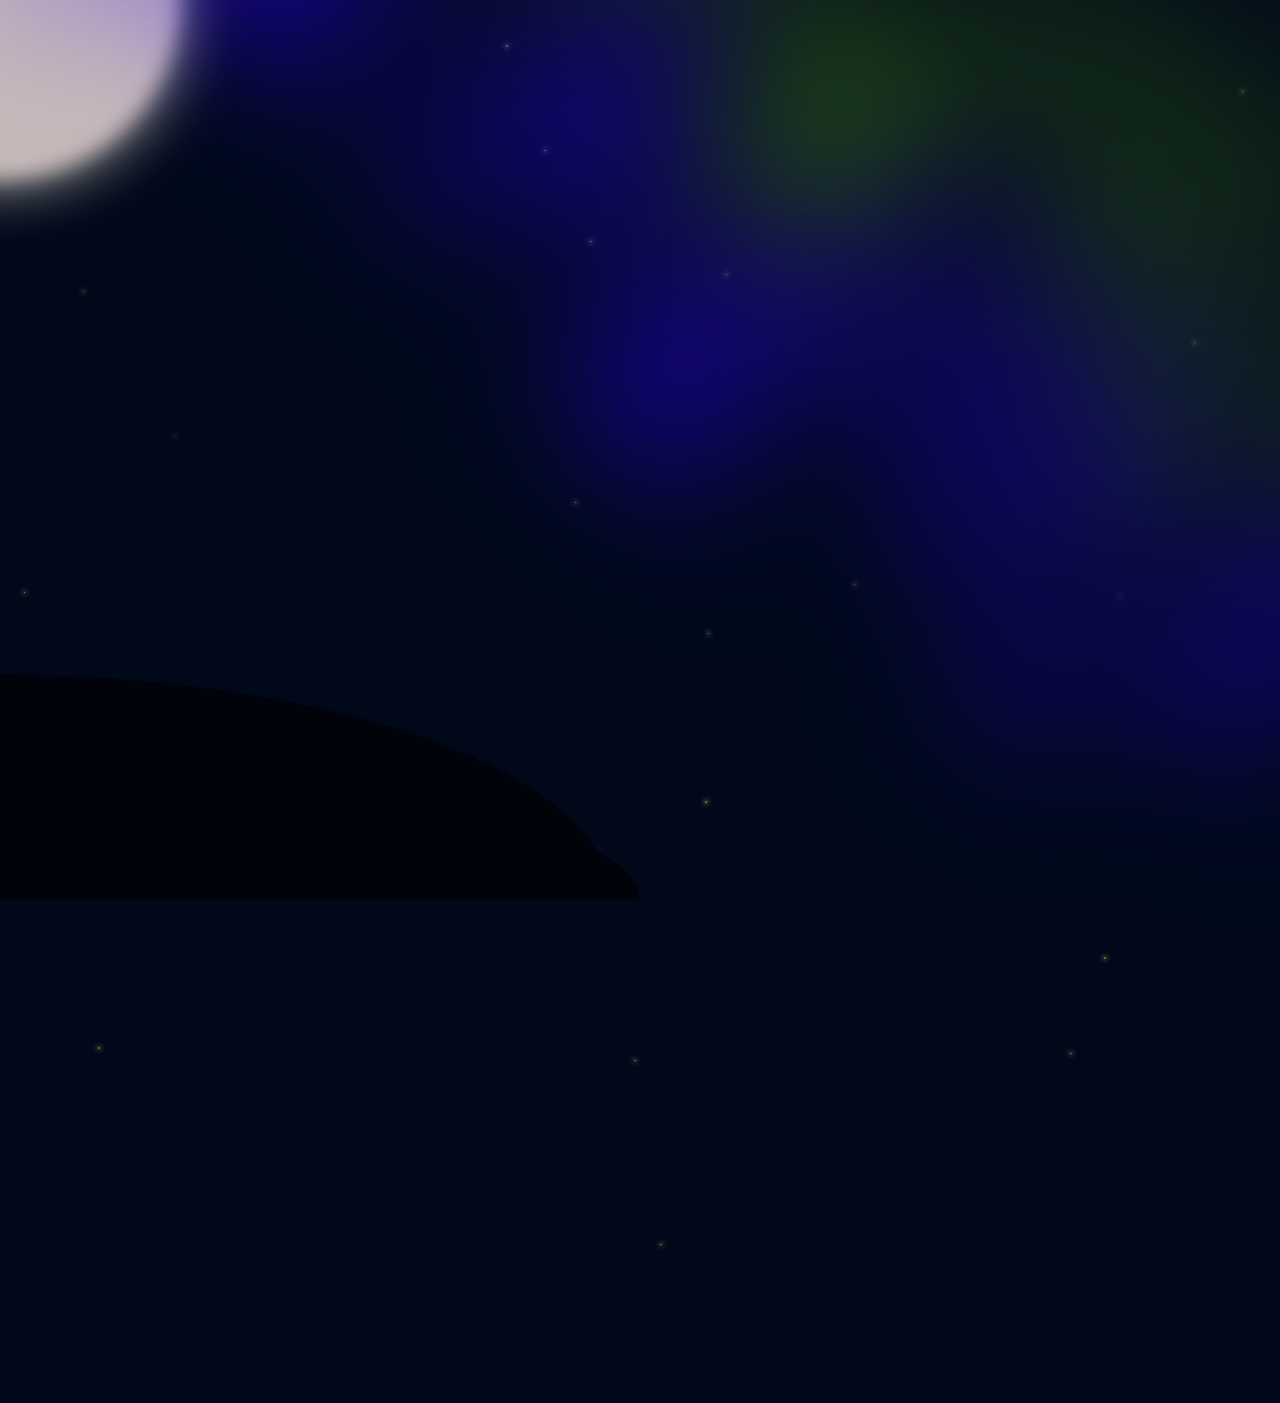
<file: star4.html>
<!DOCTYPE html>
<html lang="en" >
<head>
  <meta charset="UTF-8">
  <title>CodePen - Pure CSS Northern Lights? 😎</title>
  <style type="text/css">
    button,hr,input{overflow:visible}audio,canvas,progress,video{display:inline-block}progress,sub,sup{vertical-align:baseline}html{font-family:sans-serif;line-height:1.15;-ms-text-size-adjust:100%;-webkit-text-size-adjust:100%}body{margin:0} menu,article,aside,details,footer,header,nav,section{display:block}h1{font-size:2em;margin:.67em 0}figcaption,figure,main{display:block}figure{margin:1em 40px}hr{box-sizing:content-box;height:0}code,kbd,pre,samp{font-family:monospace,monospace;font-size:1em}a{background-color:transparent;-webkit-text-decoration-skip:objects}a:active,a:hover{outline-width:0}abbr[title]{border-bottom:none;text-decoration:underline;text-decoration:underline dotted}b,strong{font-weight:bolder}dfn{font-style:italic}mark{background-color:#ff0;color:#000}small{font-size:80%}sub,sup{font-size:75%;line-height:0;position:relative}sub{bottom:-.25em}sup{top:-.5em}audio:not([controls]){display:none;height:0}img{border-style:none}svg:not(:root){overflow:hidden}button,input,optgroup,select,textarea{font-family:sans-serif;font-size:100%;line-height:1.15;margin:0}button,input{}button,select{text-transform:none}[type=submit], [type=reset],button,html [type=button]{-webkit-appearance:button}[type=button]::-moz-focus-inner,[type=reset]::-moz-focus-inner,[type=submit]::-moz-focus-inner,button::-moz-focus-inner{border-style:none;padding:0}[type=button]:-moz-focusring,[type=reset]:-moz-focusring,[type=submit]:-moz-focusring,button:-moz-focusring{outline:ButtonText dotted 1px}fieldset{border:1px solid silver;margin:0 2px;padding:.35em .625em .75em}legend{box-sizing:border-box;color:inherit;display:table;max-width:100%;padding:0;white-space:normal}progress{}textarea{overflow:auto}[type=checkbox],[type=radio]{box-sizing:border-box;padding:0}[type=number]::-webkit-inner-spin-button,[type=number]::-webkit-outer-spin-button{height:auto}[type=search]{-webkit-appearance:textfield;outline-offset:-2px}[type=search]::-webkit-search-cancel-button,[type=search]::-webkit-search-decoration{-webkit-appearance:none}::-webkit-file-upload-button{-webkit-appearance:button;font:inherit}summary{display:list-item}[hidden],template{display:none}/*# sourceMappingURL=normalize.min.css.map */
  </style>
<style type="text/css">
  * {
  box-sizing: border-box;
}
:root {
  --hue: 220;
}
body {
  background: hsl(var(--hue), 100%, 5%);
  height: 100vh;
  overflow: hidden;
}
.star {
  --hue: 55;
  border-radius: 50%;
  background: hsl(var(--hue), 100%, 50%);
  box-shadow: 0 0 5px 1px hsl(var(--hue), 100%, 85%);
  height: calc(var(--size, 2) * 1px);
  position: absolute;
  width: calc(var(--size, 2) * 1px);
  left: calc(var(--x, 0) * 1vw);
  opacity: 0.5;
  top: calc(var(--y, 0) * 1vw);
  -webkit-animation: flicker calc(var(--duration, 2) * 1s) calc(var(--delay, 10) * 1s) infinite steps(1);
          animation: flicker calc(var(--duration, 2) * 1s) calc(var(--delay, 10) * 1s) infinite steps(1);
}
.hill {
  background: hsl(var(--hue), 100%, 2%);
  position: fixed;
  bottom: 0;
  left: 0;
  height: 25vmin;
  width: 68vmin;
  border-radius: 0 100% 0 0;
}
.hill:after {
  content: '';
  position: absolute;
  height: 15vmin;
  width: 50vmax;
  background: hsl(var(--hue), 100%, 2%);
  left: 0;
  bottom: 0;
  border-radius: 0 100% 0 0;
}
.moon {
  height: 40vmin;
  width: 40vmin;
  position: absolute;
  left: 0;
  top: 0;
  background: #c6b9b9;
  border-radius: 50%;
  box-shadow: 0 0 50px 10px #8c8c8c;
  -webkit-transform: translate(-50%, -50%);
          transform: translate(-50%, -50%);
  -webkit-filter: blur(10px);
          filter: blur(10px);
}
.lights {
  width: 200vmax;
  height: 100vmax;
  position: absolute;
  left: 50%;
  top: 0;
  -webkit-transform: translate(-20%, -55%) rotate(30deg);
          transform: translate(-20%, -55%) rotate(30deg);
  display: -webkit-box;
  display: flex;
  -webkit-filter: blur(75px);
          filter: blur(75px);
}
.light {
  -webkit-box-flex: 1;
          flex: 1;
  --color-one: hsla(var(--hue-1), 100%, 50%, var(--alpha-1));
  --color-two: hsla(var(--hue-2), 100%, 50%, var(--alpha-2));
  --color-three: hsla(var(--hue-3), 100%, 50%, var(--alpha-3));
  --up: calc(var(--y, 10) * 2vmax);
  --left: calc(var(--x, 2) * 2vmax);
  background-image: -webkit-gradient(linear, left bottom, left top, from(transparent), color-stop(10%, var(--color-one)), color-stop(transparent), color-stop(40%, var(--color-two)), color-stop(transparent), color-stop(60%, var(--color-three)));
  background-image: linear-gradient(0deg, transparent, var(--color-one) 10%, transparent, var(--color-two) 40%, transparent, var(--color-three) 60%);
  background-size: 100% 40vmax;
  background-position: center bottom;
  background-repeat: no-repeat;
  -webkit-transform: translate(var(--left), var(--up)) scale(1);
          transform: translate(var(--left), var(--up)) scale(1);
  -webkit-animation: shift calc(var(--duration, 2) * 1s) calc(var(--delay, 0) * -1s) infinite ease;
          animation: shift calc(var(--duration, 2) * 1s) calc(var(--delay, 0) * -1s) infinite ease;
}
@media (max-width: 768px) {
  .light {
    --up: calc(var(--y, 10) * 2vmax);
    --left: calc(var(--x, 2) * 2vmax);
  }
}
@-webkit-keyframes shift {
  50% {
    -webkit-transform: translate(0, 0) scale(1);
            transform: translate(0, 0) scale(1);
  }
}
@keyframes shift {
  50% {
    -webkit-transform: translate(0, 0) scale(1);
            transform: translate(0, 0) scale(1);
  }
}
@-webkit-keyframes flicker {
  0%, 50%, 100% {
    -webkit-transform: scale(1);
            transform: scale(1);
  }
  25% {
    -webkit-transform: scale(0);
            transform: scale(0);
  }
}
@keyframes flicker {
  0%, 50%, 100% {
    -webkit-transform: scale(1);
            transform: scale(1);
  }
  25% {
    -webkit-transform: scale(0);
            transform: scale(0);
  }
}
</style>

</head>
<body>
<!-- partial:index.partial.html -->
<div class="scene" style="--hue-1: 250; --hue-2: 252; --hue-3: 89; --alpha-1: 0.870468054170016; --alpha-2: 0.48662574030885697; --alpha-3: 0.1697402566130104;">
  <div class="star" style="--size: 0.425465138211063; --x: 44.93591366351153; --y: 39.23829470910967; --duration: 5; --delay: 4;"></div>
  <div class="star" style="--size: 1.3682563718852174; --x: 42.52375001164275; --y: 11.715833799368557; --duration: 6; --delay: 10;"></div>
  <div class="star" style="--size: 0.5807280022944115; --x: 97.01631687676083; --y: 7.102628060021199; --duration: 10; --delay: 10;"></div>
  <div class="star" style="--size: 0.13391759589418895; --x: 1.8423097981914882; --y: 46.251314947653064; --duration: 7; --delay: 6;"></div>
  <div class="star" style="--size: 1.8934943408077256; --x: 86.23269368656747; --y: 74.79768776894751; --duration: 5; --delay: 8;"></div>
  <div class="star" style="--size: 1.4098709031545913; --x: 49.55704836643613; --y: 82.79281839875958; --duration: 10; --delay: 7;"></div>
  <div class="star" style="--size: 1.9045950618549807; --x: 7.646127261281643; --y: 81.77321480512472; --duration: 9; --delay: 4;"></div>
  <div class="star" style="--size: 0.23627594410362684; --x: 56.75411846676286; --y: 21.417841412103456; --duration: 8; --delay: 4;"></div>
  <div class="star" style="--size: 1.2512578636552685; --x: 6.494704416308816; --y: 22.705973093142617; --duration: 8; --delay: 6;"></div>
  <div class="star" style="--size: 1.8147897970201963; --x: 39.539836052375875; --y: 3.5084906896522217; --duration: 6; --delay: 7;"></div>
  <div class="star" style="--size: 1.636331660815126; --x: 83.58635342111546; --y: 82.23980442825194; --duration: 10; --delay: 6;"></div>
  <div class="star" style="--size: 1.494035920901641; --x: 93.26449527787473; --y: 26.69479914143482; --duration: 10; --delay: 6;"></div>
  <div class="star" style="--size: 0.05591925862502167; --x: 87.50010554873215; --y: 46.5402603044774; --duration: 8; --delay: 6;"></div>
  <div class="star" style="--size: 0.43277273174264375; --x: 55.34211056293328; --y: 49.421824772311936; --duration: 10; --delay: 10;"></div>
  <div class="star" style="--size: 1.700938182525121; --x: 55.08255262221917; --y: 62.58978965903037; --duration: 9; --delay: 8;"></div>
  <div class="star" style="--size: 0.07225840656338489; --x: 13.667742067100598; --y: 34.056798543012604; --duration: 7; --delay: 4;"></div>
  <div class="star" style="--size: 1.1241176321196096; --x: 66.71233945369035; --y: 45.618607203782815; --duration: 10; --delay: 6;"></div>
  <div class="star" style="--size: 1.641260955760759; --x: 46.095693408090874; --y: 18.793944249448046; --duration: 8; --delay: 6;"></div>
  <div class="star" style="--size: 1.7262340118551074; --x: 51.58276652959193; --y: 97.15447084236844; --duration: 9; --delay: 10;"></div>
  <div class="star" style="--size: 1.2240640134218492; --x: 2.544350824505992; --y: 5.953212641982852; --duration: 5; --delay: 5;"></div>
  <div class="hill"></div>
  <div class="moon"></div>
  <div class="lights">
    <div class="light" style="--duration: 8; --delay: 7; --x: 3; --y: 4; --scale: 0.05075176552088447;"></div>
    <div class="light" style="--duration: 11; --delay: 6; --x: 5; --y: 0; --scale: 0.028559501896675398;"></div>
    <div class="light" style="--duration: 5; --delay: 6; --x: 2; --y: 1; --scale: 0.04906884178141513;"></div>
    <div class="light" style="--duration: 7; --delay: 7; --x: 1; --y: 2; --scale: 0.022090516712513008;"></div>
    <div class="light" style="--duration: 11; --delay: 7; --x: 0; --y: 1; --scale: 0.07842008374928493;"></div>
    <div class="light" style="--duration: 11; --delay: 9; --x: 4; --y: 4; --scale: 0.025956531319552202;"></div>
    <div class="light" style="--duration: 13; --delay: 5; --x: 4; --y: 0; --scale: 0.039066506441652285;"></div>
    <div class="light" style="--duration: 10; --delay: 8; --x: 2; --y: 0; --scale: 0.09006847982678445;"></div>
    <div class="light" style="--duration: 7; --delay: 9; --x: 3; --y: 7; --scale: 0.02066294071118093;"></div>
    <div class="light" style="--duration: 5; --delay: 8; --x: 3; --y: 8; --scale: 0.08896004895094586;"></div>
    <div class="light" style="--duration: 9; --delay: 6; --x: 0; --y: 8; --scale: 0.07873206301279068;"></div>
    <div class="light" style="--duration: 12; --delay: 9; --x: 0; --y: 2; --scale: 0.029727100368756164;"></div>
    <div class="light" style="--duration: 8; --delay: 8; --x: 2; --y: 1; --scale: 0.07255319460064716;"></div>
    <div class="light" style="--duration: 5; --delay: 5; --x: 1; --y: 6; --scale: 0.06120281988912335;"></div>
    <div class="light" style="--duration: 15; --delay: 4; --x: 2; --y: 1; --scale: 0.05429136475854455;"></div>
    <div class="light" style="--duration: 11; --delay: 9; --x: 0; --y: 10; --scale: 0.09752554723828835;"></div>
    <div class="light" style="--duration: 8; --delay: 8; --x: 4; --y: 3; --scale: 0.08791472385550984;"></div>
    <div class="light" style="--duration: 8; --delay: 6; --x: 0; --y: 7; --scale: 0.007298417350787778;"></div>
    <div class="light" style="--duration: 14; --delay: 8; --x: 4; --y: 0; --scale: 0.04327552196169422;"></div>
    <div class="light" style="--duration: 9; --delay: 10; --x: 4; --y: 5; --scale: 0.00031535187256082065;"></div>
    <div class="light" style="--duration: 13; --delay: 8; --x: 4; --y: 5; --scale: 0.07001677773503882;"></div>
    <div class="light" style="--duration: 5; --delay: 8; --x: 1; --y: 7; --scale: 0.06202404681134464;"></div>
    <div class="light" style="--duration: 5; --delay: 4; --x: 3; --y: 10; --scale: 0.03812802035922822;"></div>
    <div class="light" style="--duration: 10; --delay: 5; --x: 1; --y: 8; --scale: 0.008472162291711749;"></div>
    <div class="light" style="--duration: 6; --delay: 4; --x: 2; --y: 8; --scale: 0.06662132376920908;"></div>
    <div class="light" style="--duration: 14; --delay: 5; --x: 3; --y: 5; --scale: 0.09118479483391162;"></div>
    <div class="light" style="--duration: 9; --delay: 9; --x: 0; --y: 5; --scale: 0.07704920354545183;"></div>
    <div class="light" style="--duration: 15; --delay: 8; --x: 5; --y: 2; --scale: 0.020616389320215055;"></div>
    <div class="light" style="--duration: 8; --delay: 5; --x: 3; --y: 0; --scale: 0.03468530622372723;"></div>
    <div class="light" style="--duration: 5; --delay: 7; --x: 4; --y: 1; --scale: 0.056280355060577957;"></div>
  </div>
</div>
<!-- partial -->
  
</body>
</html>
</file>
<file: contact/style.css>
::-webkit-scrollbar
{
width: 16px;
height: 16px;

}
::-webkit-scrollbar-thumb {
border-radius: 10px;
-webkit-box-shadow: inset 0 0 6px rgba(0,0,0,.3);
background-color: #ffffff;
}

.btn {
  --hue: 190;
  position: relative;
  padding: 1rem 3rem;
  font-size: 1rem;
  line-height: 1.5;
  color: white;
  text-decoration: none;
  text-transform: uppercase;
  background-color: hsl(var(--hue), 100%, 41%);
  border: 1px solid hsl(var(--hue), 100%, 41%);
  outline: transparent;
  overflow: hidden;
  cursor: pointer;
  user-select: none;
  white-space: nowrap;
  transition: 0.25s;
  text-color: white;
}
.btn:hover {
  background: hsl(var(--hue), 100%, 31%);
}
.btn-primary {
  --hue: 187;

.btn-ghost:hover {
  color: white;
}
.btn-shine {
  color: white;
}
}
.btn-ghost {
  color: hsl(var(--hue), 100%, 41%);
  background-color: transparent;
  border-color: hsl(var(--hue), 100%, 41%);
}

.btn-shine:hover {
  background: transparent;
  box-shadow: 0 0 20px 10px hsla(var(--hue), 100%, 41%, 0.5);
}
.btn-shine:hover::before {
  transform: translateX(100%);
}

.rcbox {
    position: absolute;
    left: 39%;
    top: 20%;
    transition-duration: 3;
    transition-delay: 0.1;
    width: 540px;
    background: rgba(255,255,255,.9999999999);
    border-radius: 12px;
    overflow: hidden;
}

ul {
    list-style-type: none;
    margin: 0;
    padding: 0;
    overflow: hidden;
    border: 1px solid #03111e;
    background-color: #03111e;
}

li {
    float: left;
}

li a {
    display: block;
    color: #ffffff;
    text-align: center;
    padding: 14px 16px;
    text-decoration: none;
}

li a:hover:not(.active) {
    background-color: #4e4e4e;
}

li a.active {
    color: white;
    background-color: #5CAFFF;
}
</file>
<file: style.css>
::-webkit-scrollbar {
    width: 16px;
    height: 16px;
}

::-webkit-scrollbar-thumb {
    border-radius: 10px;
    -webkit-box-shadow: inset 0 0 6px rgba(0,0,0,.3);
    background-color: #ffffff;
}

.btn {
    --hue: 190;
    position: relative;
    padding: 1rem 3rem;
    font-size: 1rem;
    line-height: 1.5;
    color: white;
    text-decoration: none;
    text-transform: uppercase;
    background-color: hsl(var(--hue), 100%, 41%);
    border: 1px solid hsl(var(--hue), 100%, 41%);
    outline: transparent;
    overflow: hidden;
    cursor: pointer;
    user-select: none;
    white-space: nowrap;
    transition: 0.25s;
    text-color: white;
}

.btn:hover {
    background: hsl(var(--hue), 100%, 31%);
}

.btn-primary {
    --hue: 187;
    .btn-ghost: hover {
  color: white;
}

.btn-shine {
    color: white;
}
}

.btn-ghost {
    color: hsl(var(--hue), 100%, 41%);
    background-color: transparent;
    border-color: hsl(var(--hue), 100%, 41%);
}

.btn-shine:hover {
    background: transparent;
    box-shadow: 0 0 20px 10px hsla(var(--hue), 100%, 41%, 0.5);
}

.btn-shine:hover::before {
    transform: translateX(100%);
}

.rcbox {
    position: absolute;
    right: 139px;
    top: 35%;
    width: 480px;
    background: rgba(255,255,255,.9999999999);
    border-radius: 20px;
    overflow: hidden;
    filter: drop-shadow(0 0 10px white);
}

ul {
    list-style-type: none;
    margin: 0;
    padding: 0;
    overflow: hidden;
    border: 1px solid #03111e;
    background-color: #03111e;
}

li {
    float: left;
}

li a {
    display: block;
    color: #ffffff;
    text-align: center;
    padding: 14px 16px;
    text-decoration: none;
}

li a:hover:not(.active) {
    background-color: #4e4e4e;
}

li a.active {
    color: white;
    background-color: #5CAFFF;
}

.bgimg {
    background-image: url(bg.png);
    height: 800px;
    width: 1900px;
}

body {
    overflow: scroll;
    overflow-x: hidden;
}

.content {
    display: flex;
    justify-content: center;
    align-items: center;
    width: 100%;
    height: 100%;
}

.loader-wrapper {
    width: 100%;
    height: 100%;
    position: absolute;
    top: 0;
    left: 0;
    background-color: #03111e;
    display: flex;
    justify-content: center;
    align-items: center;
}

.loader {
    display: inline-block;
    width: 30px;
    height: 30px;
    position: relative;
    border: 4px solid #Fff;
    animation: loader 2s infinite ease;
}

.loader-inner {
    vertical-align: top;
    display: inline-block;
    width: 100%;
    background-color: #fff;
    animation: loader-inner 2s infinite ease-in;
}

@keyframes loader {
    0% {
        transform: rotate(0deg);
    }

    25% {
        transform: rotate(180deg);
    }

    50% {
        transform: rotate(180deg);
    }

    75% {
        transform: rotate(360deg);
    }

    100% {
        transform: rotate(360deg);
    }
}

@keyframes loader-inner {
    0% {
        height: 0%;
    }

    25% {
        height: 0%;
    }

    50% {
        height: 100%;
    }

    75% {
        height: 100%;
    }

    100% {
        height: 0%;
    }
}

input {
    outline-style: none;
    border: 1px solid #ccc;
    border-radius: 3px;
    padding: 13px 14px;
    width: 960px;
    font-size: 14px;
    font-family: "Microsoft soft";
}

input:focus {
    border-color: #66afe9;
    outline: 0;
    -webkit-box-shadow: inset 0 1px 1px rgba(0,0,0,.075),0 0 8px rgba(102,175,233,.6);
    box-shadow: inset 0 1px 1px rgba(0,0,0,.075),0 0 8px rgba(102,175,233,.6)
}

.imgageee {
    position: relative;
    display: block;
    background-image: url(tirain_S.png);
    width: 380px;
    height: 53px;
}
</file>
